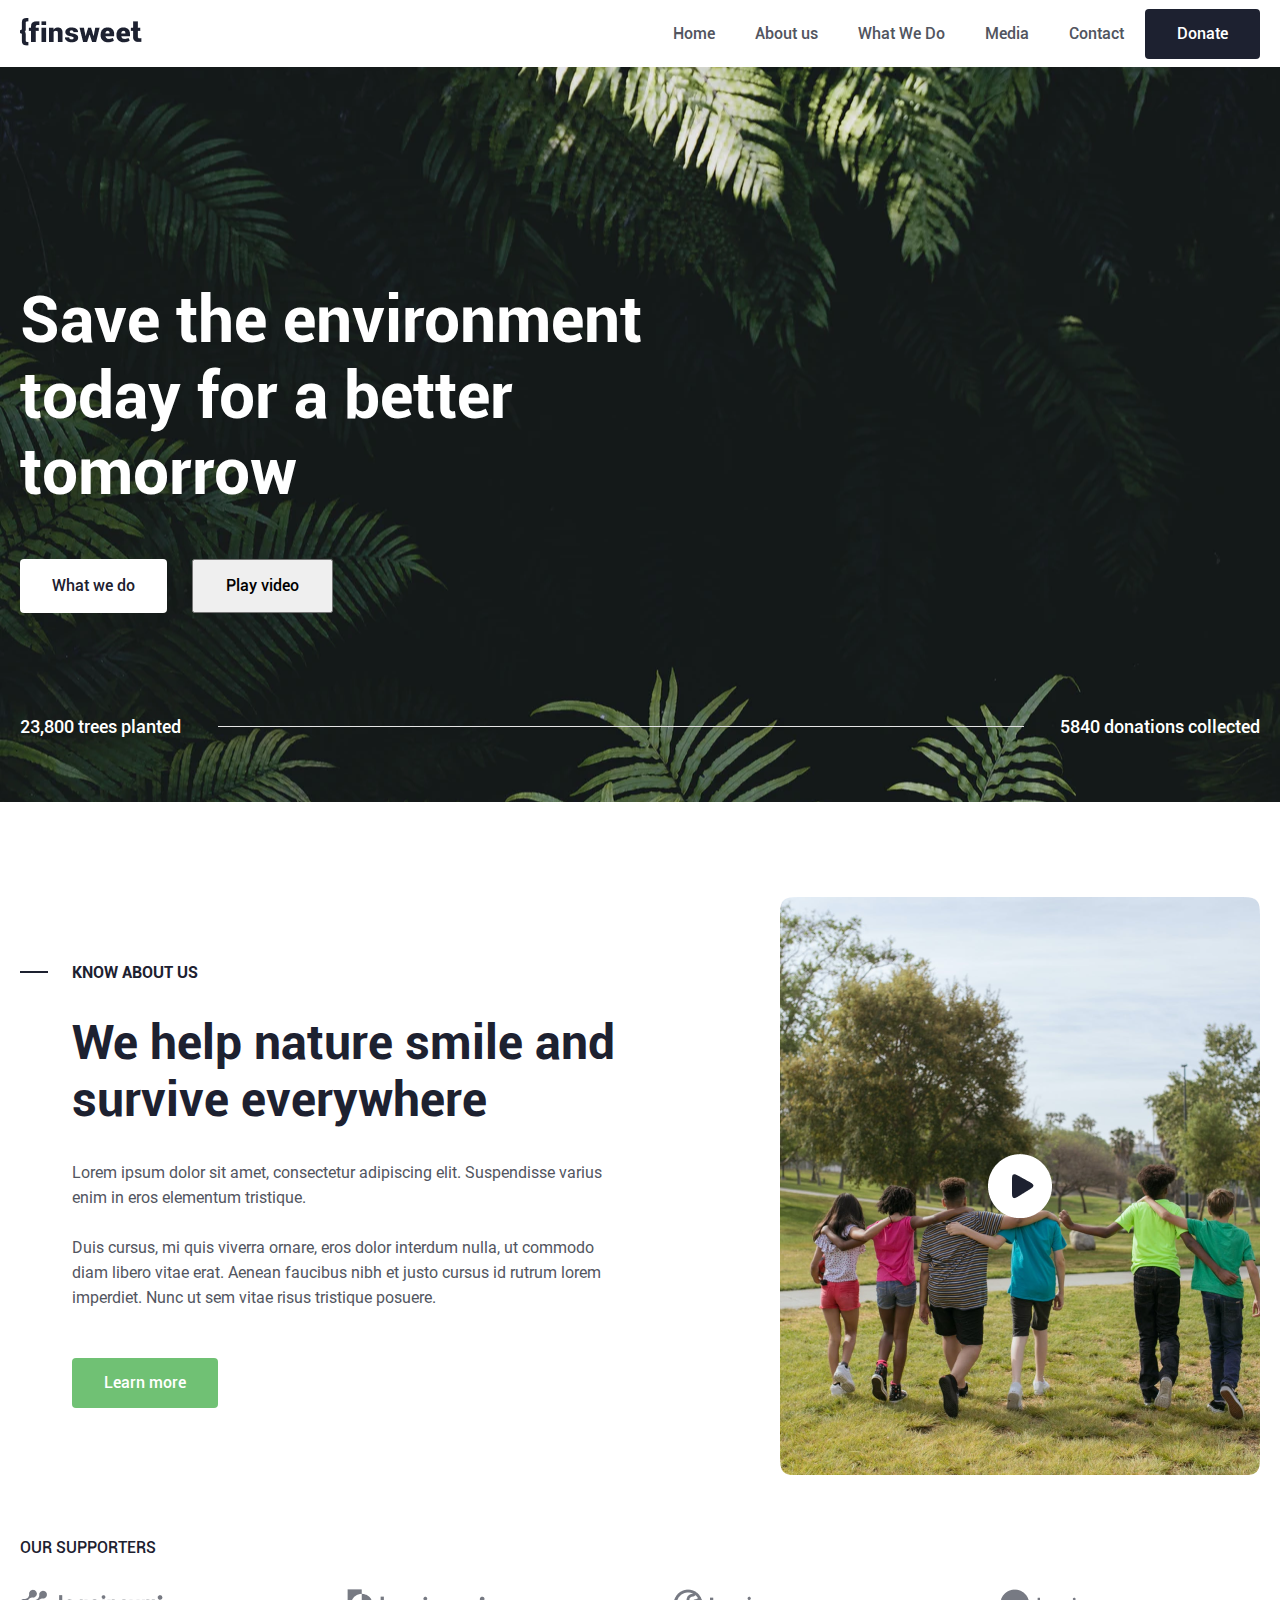
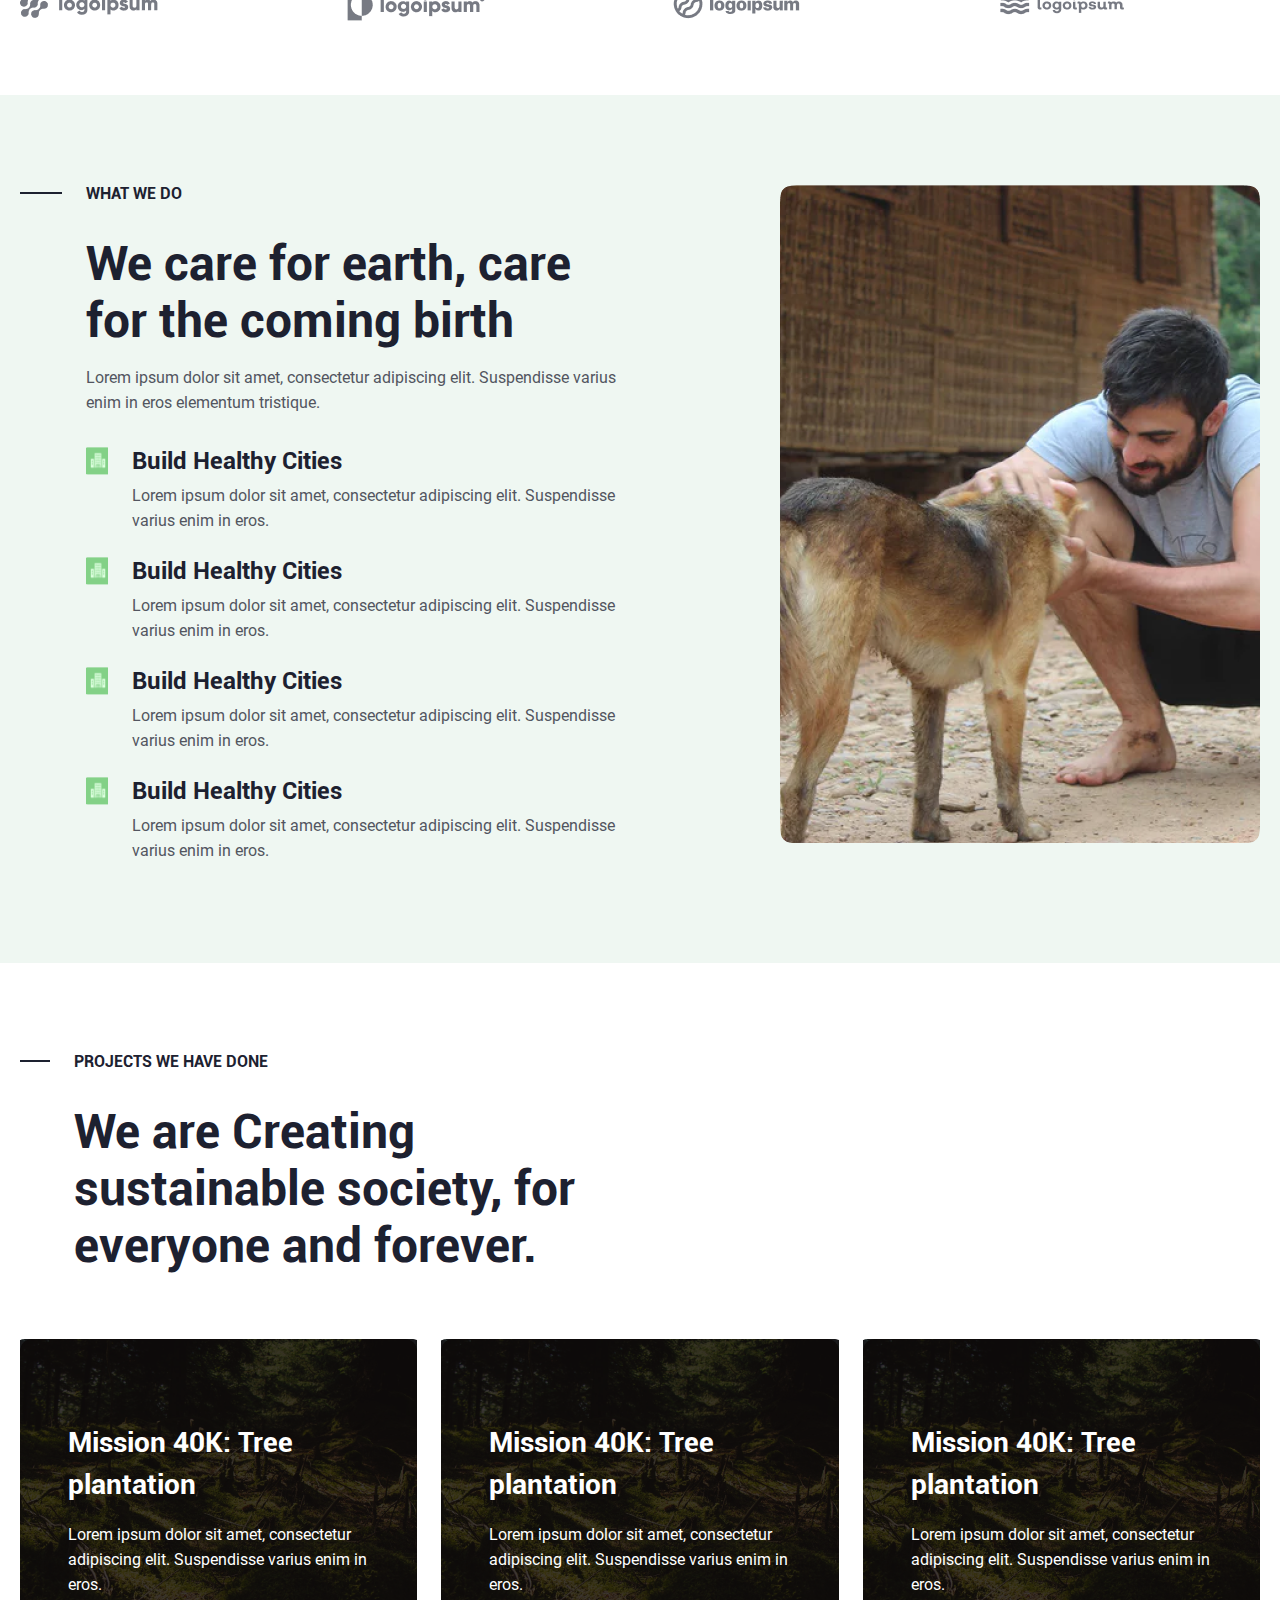
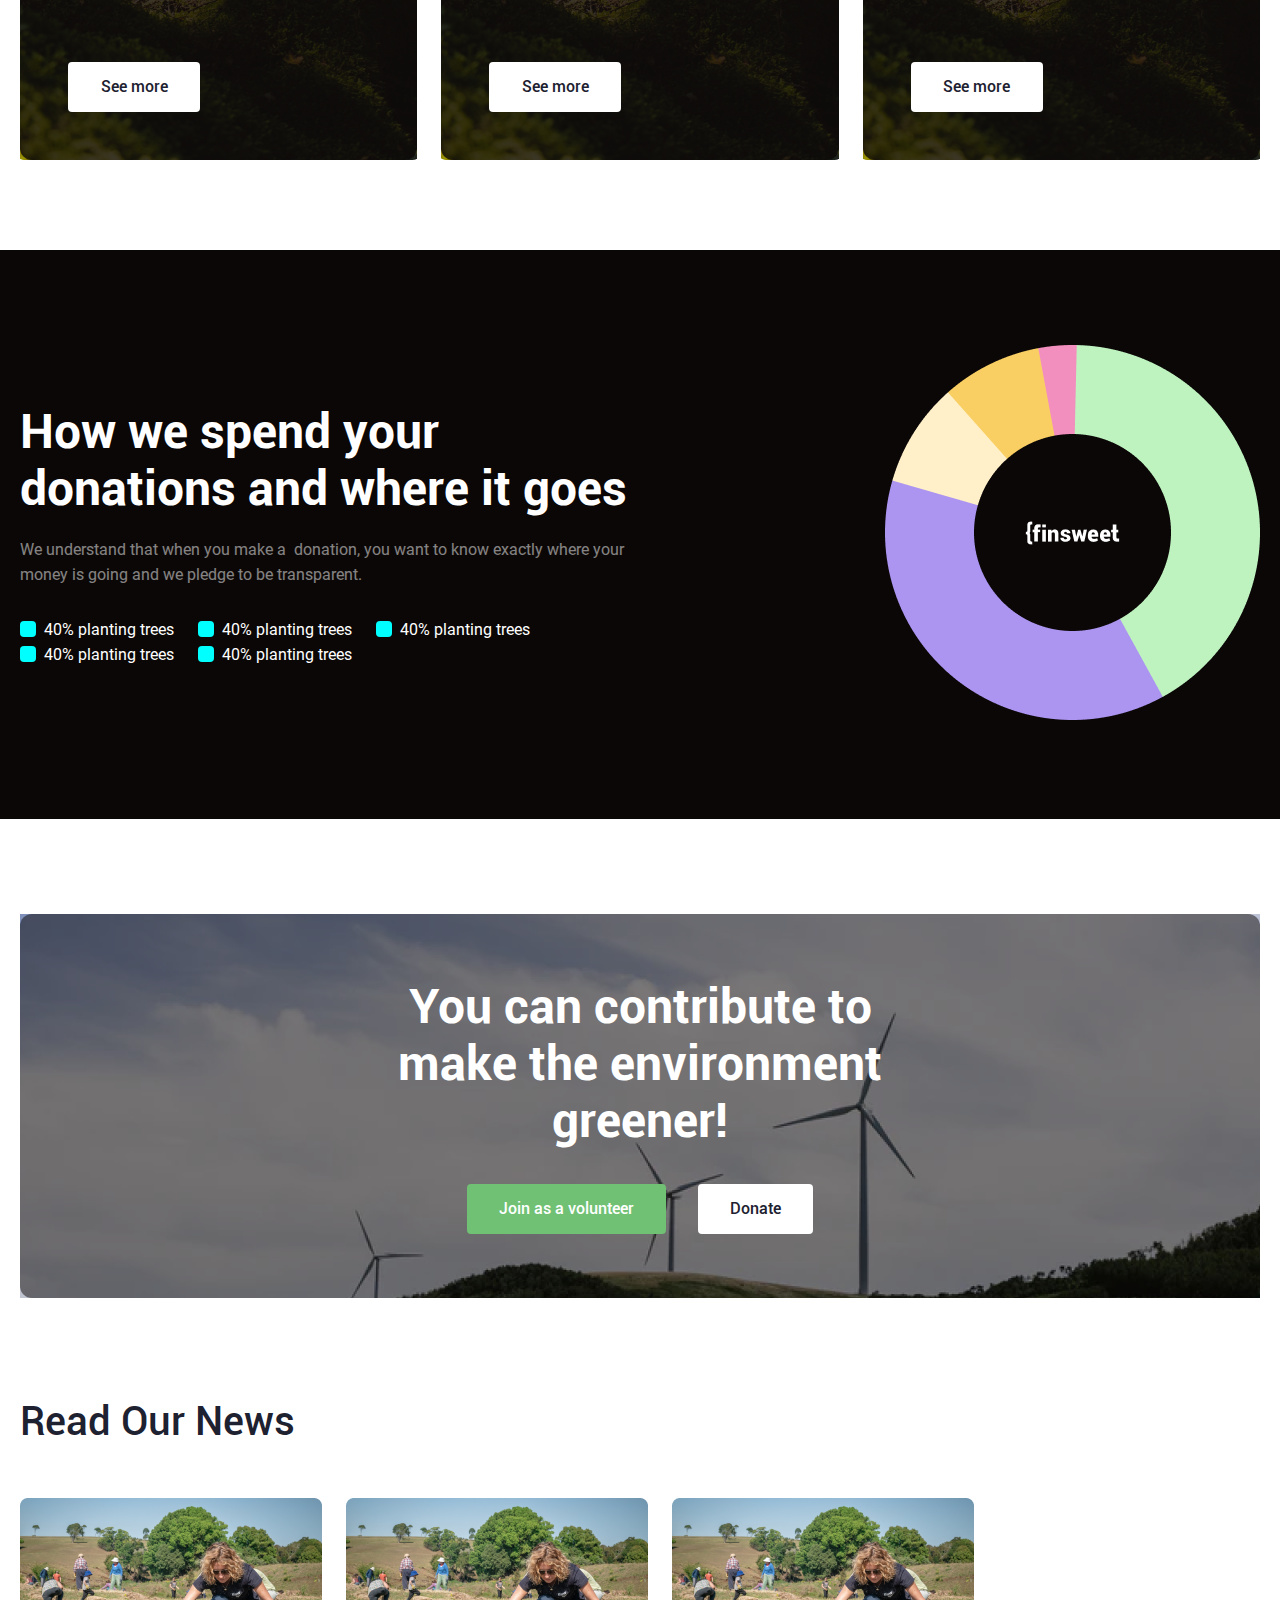
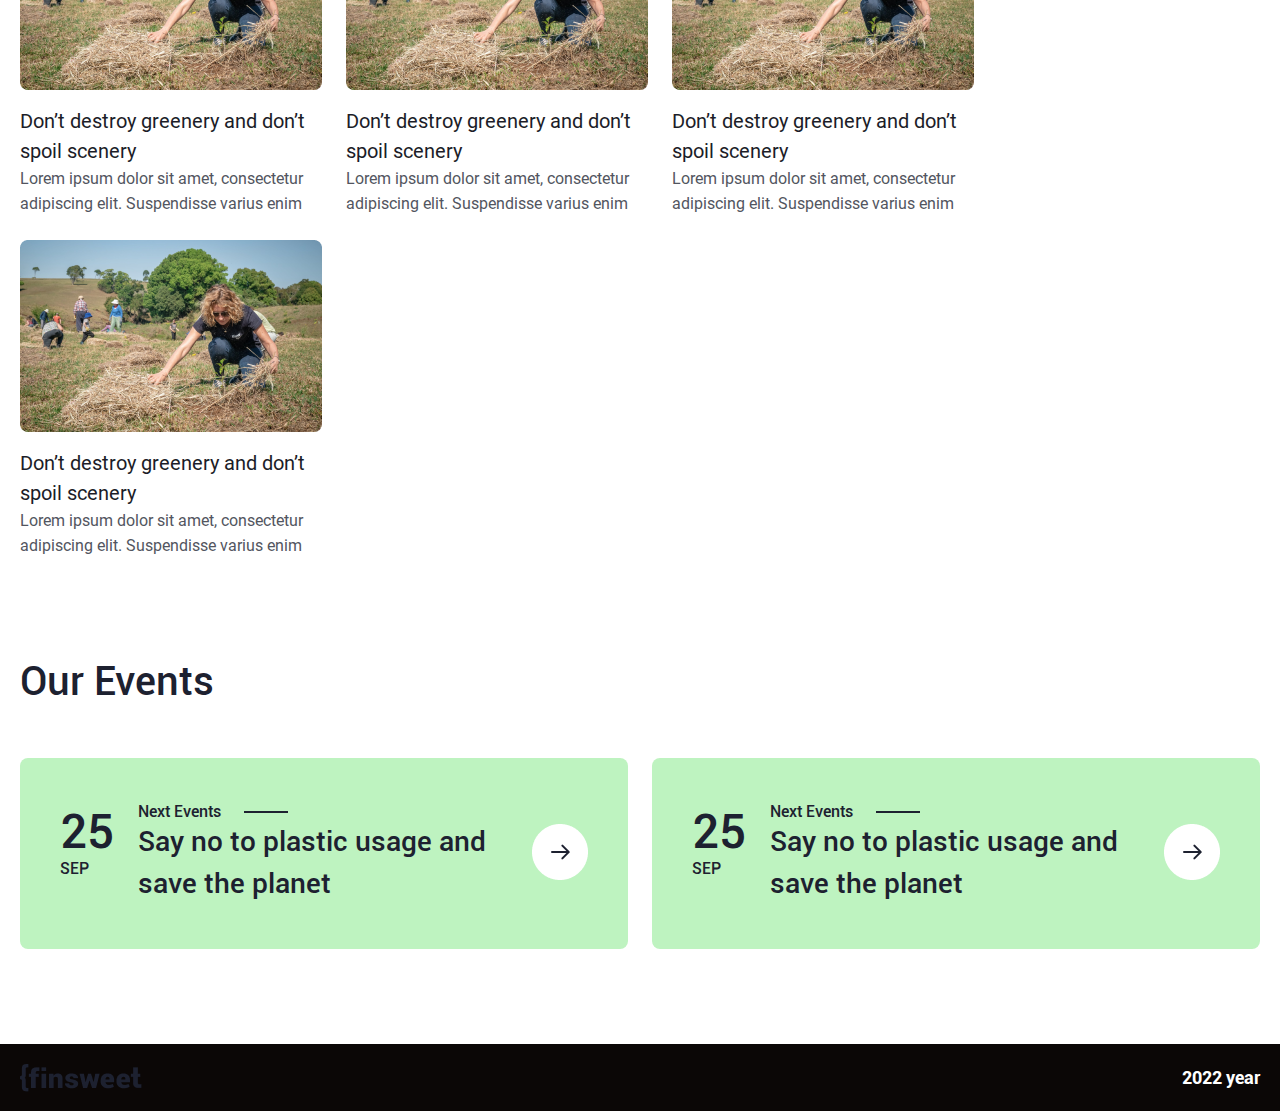
<file: index.html>
<!DOCTYPE html>
<html lang="en">
<head>
  <meta charset="UTF-8">
  <meta http-equiv="X-UA-Compatible" content="IE=edge">
  <meta name="viewport" content="width=device-width, initial-scale=1.0">
  <!-------------------------- link -------------------------->
  <link rel="shortcut icon" href="./assets/icon/icon.ico" type="image/x-icon">
  <link rel="stylesheet" href="https://unpkg.com/swiper/swiper-bundle.min.css"/>
  <link rel="stylesheet" href="./style/style.css">
  <!--------------------------  -------------------------->
  <title>{finsweet</title>
</head>
<body>
<!-------------------- header -------------------->
<header class="header">
  <div class="container">
  <div class="header__inner">
    <div class="header__left">
      <a href="./index.html" class="header__logo">
        <img class="img" src="./assets/img/logo.png" alt="">
      </a>
      <div class="header__burger" onclick="myFunction(this)">
        <div class="bar1"></div>
        <div class="bar2"></div>
        <div class="bar3"></div>
      </div>
    </div>
    <div class="header__right">
      <ul class="navbar">
        <li class="navbar__item">
          <a href="./index.html" class="navbar__link ro__medium fz__16 ln__18 txt-col__secondary"> Home</a>
        </li>
        <li class="navbar__item">
          <a href="./about.html" class="navbar__link ro__medium fz__16 ln__18 txt-col__secondary"> About us</a>
        </li>
        <li class="navbar__item">
          <a href="./whatWeDo.html" class="navbar__link ro__medium fz__16 ln__18 txt-col__secondary"> What We Do</a>
        </li>
        <li class="navbar__item">
          <a href="./media.html" class="navbar__link ro__medium fz__16 ln__18 txt-col__secondary"> Media</a>
        </li>
        <li class="navbar__item">
          <a href="./contact.html" class="navbar__link ro__medium fz__16 ln__18 txt-col__secondary"> Contact</a>
        </li>
      </ul>

      <button class="header__btn btn btn__dark ro__medium">Donate</button>
    </div>
  </div>
</div>
</header>
<!-------------------- main -------------------->
  <main>
    <section class="banner">
      <div class="container">
        <div class="banner__inner">
          <div class="banner__body">
            <h2 class="banner__title fz__64 ln__76 ro__bold txt-col__light">
              Save the environment today for a better tomorrow
            </h2>
            <div class="banner__btns">
              <button class="banner__btn-info btn btn__light fz__16 ln__18 ro__medium">
                What we do
              </button>
              <button class="banner__btn-playVideo">
                <p class="btn fz__16 ln__18 ro__medium">Play video</p>
              </button>
            </div>
          </div>
          <div class="banner__statistics">
            <p class="banner__statistics-plant ro__medium fz__18 ln__20 txt-col__light">
              23,800 trees planted
            </p>
            <p class="banner__statistics-line"></p>
            <p class="banner__statistics-donate ro__medium fz__18 ln__20 txt-col__light">
              5840 donations collected
            </p>
          </div>
        </div>
      </div>
    </section>
    <section class="aboutUs">
      <div class="container">
        <div class="aboutUs__inner">
          <div class="aboutUs__body">
          <div class="aboutUs__left">
            <div class="titleBox">
              <div class="titleBox__left"></div>
              <div class="titleBox__right">
                <h3 class="ro__bold fz__16 ln__18">
                  Know About us
                </h3>
                <h2 class="ro__bold ">
                  We help nature smile and survive everywhere
                </h2>
                <div class="aboutUs__description ro__regular fz__16 ln__25 txt-col__secondary">
                  Lorem ipsum dolor sit amet, consectetur adipiscing elit. Suspendisse varius enim in eros elementum tristique.
                  <br> <br>
                   ‍Duis cursus, mi quis viverra ornare, eros dolor interdum nulla, ut commodo diam libero vitae erat. Aenean faucibus nibh et justo cursus id rutrum lorem imperdiet. Nunc ut sem vitae risus tristique posuere.
                </div>
                <button  class="aboutUs__btn btn btn__green ro__medium">
                  Learn more
                </button>
              </div>
            </div>
          </div>
          <div class="aboutUs__right bor-rad__12">
            <img class="img img__cover" src="./assets/img/home/video__bg.png" alt="">
            <div class="aboutUs__playVideo-btn">
              <img class="img img__cover" src="./assets/img/home/Play icon.png" alt="">
            </div>
          </div>
        </div>
        <div class="aboutUs__supporters">
          <div class="aboutUs__supporters-title ro__medium fz__16 ln__18 txt-col__primary">
            OUR SUPPORTERS
          </div>
          <div class="swiper aboutUs__supporters-swiper">
            <div class="swiper-wrapper">
              <div class="swiper-slide">
                <img src="./assets/img/supporter/supporter1.png" alt="">
              </div>
              <div class="swiper-slide">
                <img src="./assets/img/supporter/supporter2.png" alt="">
              </div>
              <div class="swiper-slide">
                <img src="./assets/img/supporter/supporter3.png" alt="">
              </div>
              <div class="swiper-slide">
                <img src="./assets/img/supporter/supporter4.png" alt="">
              </div>
              <div class="swiper-slide">
                <img src="./assets/img/supporter/supporter5.png" alt="">
              </div>
            </div>
          </div>
        </div>
        </div>
      </div>
    </section>
    <section class="whatWeDo bg__light">
      <div class="container">
        <div class="whatWeDo__inner">
          <div class="whatWeDo__left">
            <div class="titleBox">
              <div class="titleBox__left"></div>
              <div class="titleBox__right">
                <h3 class="ro__bold ">
                  What we do
                </h3>
                <h2 class="ro__bold ">
                  We care for earth, care for the coming birth
                </h2>
                <div class="whatWeDo__description ro__regular fz__16 ln__25 txt-col__secondary">
                  Lorem ipsum dolor sit amet, consectetur adipiscing elit. Suspendisse varius enim in eros elementum tristique.
                </div>
                <ul class="whatWeDo__items">
                  <li class="whatWeDo__item">
                    <div class="whatWeDo__item-img bor-rad__4">
                      <img class="img img__cover" src="./assets/icon/whatWeDo__item-img1.png" alt="">
                    </div>
                    <div>
                      <p class="whatWeDo__item-title fz__24 ln__28 txt-col__primary ro__bold">
                        Build Healthy Cities
                      </p>
                      <p class="whatWeDo__item-subtitle fz__16 ln__25 txt-col__secondary ro__regular">
                        Lorem ipsum dolor sit amet, consectetur adipiscing elit. Suspendisse varius enim in eros.
                      </p>
                    </div>
                  </li>
                  <li class="whatWeDo__item">
                    <div class="whatWeDo__item-img bor-rad__4">
                      <img class="img img__cover" src="./assets/icon/whatWeDo__item-img1.png" alt="">
                    </div>
                    <div>
                      <p class="whatWeDo__item-title fz__24 ln__28 txt-col__primary ro__bold">
                        Build Healthy Cities
                      </p>
                      <p class="whatWeDo__item-subtitle fz__16 ln__25 txt-col__secondary ro__regular">
                        Lorem ipsum dolor sit amet, consectetur adipiscing elit. Suspendisse varius enim in eros.
                      </p>
                    </div>
                  </li>
                  <li class="whatWeDo__item">
                    <div class="whatWeDo__item-img bor-rad__4">
                      <img class="img img__cover" src="./assets/icon/whatWeDo__item-img1.png" alt="">
                    </div>
                    <div>
                      <p class="whatWeDo__item-title fz__24 ln__28 txt-col__primary ro__bold">
                        Build Healthy Cities
                      </p>
                      <p class="whatWeDo__item-subtitle fz__16 ln__25 txt-col__secondary ro__regular">
                        Lorem ipsum dolor sit amet, consectetur adipiscing elit. Suspendisse varius enim in eros.
                      </p>
                    </div>
                  </li>
                  <li class="whatWeDo__item">
                    <div class="whatWeDo__item-img bor-rad__4">
                      <img class="img img__cover" src="./assets/icon/whatWeDo__item-img1.png" alt="">
                    </div>
                    <div>
                      <p class="whatWeDo__item-title fz__24 ln__28 txt-col__primary ro__bold">
                        Build Healthy Cities
                      </p>
                      <p class="whatWeDo__item-subtitle fz__16 ln__25 txt-col__secondary ro__regular">
                        Lorem ipsum dolor sit amet, consectetur adipiscing elit. Suspendisse varius enim in eros.
                      </p>
                    </div>
                  </li>
                </ul>
              </div>
            </div>
          </div>
          <div class="whatWeDo__right bor-rad__12">
            <img class="img img__cover bor-rad__12" src="./assets/img/home/whatWeDo__card-bg.png" alt="">
          </div>
        </div>
      </div>
    </section>
    <section class="projects">
      <div class="container">
        <div class="projects__inner">
          <div class="titleBox">
            <div class="titleBox__left"></div>
            <div class="titleBox__right">
              <h3 class="ro__bold fz__16 ln__18">
                Projects we have done
              </h3>
              <h2 class="ro__bold ">
                We are Creating sustainable society, for everyone and forever.
              </h2>
            </div>
          </div>
          <div class="projects__body">
            <div class="projectsCard">
              <img src="./assets/img/home/projects__card1.png" alt="">
              <div class="projectsCard__bg"></div>
              <div class="projectsCard__main">
                <h2 class="projectsCard__title ro__bold fz__28 ln__42 txt-col__light">
                  Mission 40K: Tree plantation
                </h2>
                <p class="projectsCard__subtitle ro__regular fz__16 ln__25 txt-col__light">
                  Lorem ipsum dolor sit amet, consectetur adipiscing elit. Suspendisse varius enim in eros.
                </p>
                <div class="projectsCard__btn btn btn__light ro__medium fz__16 ln__25">See more</div>
              </div>
            </div>
            <div class="projectsCard">
              <img src="./assets/img/home/projects__card1.png" alt="">
              <div class="projectsCard__bg"></div>
              <div class="projectsCard__main">
                <h2 class="projectsCard__title ro__bold fz__28 ln__42 txt-col__light">
                  Mission 40K: Tree plantation
                </h2>
                <p class="projectsCard__subtitle ro__regular fz__16 ln__25 txt-col__light">
                  Lorem ipsum dolor sit amet, consectetur adipiscing elit. Suspendisse varius enim in eros.
                </p>
                <div class="projectsCard__btn btn btn__light ro__medium fz__16 ln__25">See more</div>
              </div>
            </div>
            <div class="projectsCard">
              <img src="./assets/img/home/projects__card1.png" alt="">
              <div class="projectsCard__bg"></div>
              <div class="projectsCard__main">
                <h2 class="projectsCard__title ro__bold fz__28 ln__42 txt-col__light">
                  Mission 40K: Tree plantation
                </h2>
                <p class="projectsCard__subtitle ro__regular fz__16 ln__25 txt-col__light">
                  Lorem ipsum dolor sit amet, consectetur adipiscing elit. Suspendisse varius enim in eros.
                </p>
                <div class="projectsCard__btn btn btn__light ro__medium fz__16 ln__25">See more</div>
              </div>
            </div>
          </div>
        </div>
      </div>
    </section>
    <section class="statistics bg__dark">
      <div class="container">
        <div class="statistics__inner">
          <div class="statistics__left">
            <h2 class="statistics__title fz__48 ln__57 txt-col__light ro__bold">
              How we spend your donations and where it goes
            </h2>
            <h4 class="statistics__subtitle fz__16 ln__25 txt-col__light ro__regular">
              We understand that when you make a  donation, you want to know exactly where your money is going and we pledge to be transparent.
            </h4>
            <ul class="statistics__items">
              <li class="statistics__item">
                <div class="statistics__item-box bor-rad__4"></div>
                <p class="statistics__item-text ro__regular fz__16 ln__25 txt-col__light">
                  40% planting trees
                </p>
              </li>
              <li class="statistics__item">
                <div class="statistics__item-box bor-rad__4"></div>
                <p class="statistics__item-text ro__regular fz__16 ln__25 txt-col__light">
                  40% planting trees
                </p>
              </li>
              <li class="statistics__item">
                <div class="statistics__item-box bor-rad__4"></div>
                <p class="statistics__item-text ro__regular fz__16 ln__25 txt-col__light">
                  40% planting trees
                </p>
              </li>
              <li class="statistics__item">
                <div class="statistics__item-box bor-rad__4"></div>
                <p class="statistics__item-text ro__regular fz__16 ln__25 txt-col__light">
                  40% planting trees
                </p>
              </li>
              <li class="statistics__item">
                <div class="statistics__item-box bor-rad__4"></div>
                <p class="statistics__item-text ro__regular fz__16 ln__25 txt-col__light">
                  40% planting trees
                </p>
              </li>
            </ul>
          </div>
          <div class="statistics__right">
            <img class="img img__cover" src="./assets/img/home/tint.png" alt="">
          </div>
        </div>
      </div>
    </section>
    <section class="donateBanner">
      <div class="container">
        <div class="donateBanner__inner">
          <img class="img img__cover" src="./assets/img/home/banner2__bg.png" alt="">
          <div class="bg__dark-05 bor-rad__12"></div>
          <div class="donateBanner__body">
            <h2 class="donateBanner__title ro__bold fz__48 ln__57 txt-col__light">
              You can contribute to make  the environment greener!
            </h2>
            <div class="donateBanner__btns">
              <div class="donateBanner__join btn btn__green ro__medium">Join as a volunteer</div>
              <div class="donateBanner__donate btn btn__light ro__medium">Donate</div>
            </div>
          </div>
        </div>
      </div>
    </section>
    <section class="news">
      <div class="container">
        <div class="news__inner">
          <h2 class="news__title ro__medium fz__40 ln__57 txt-col__primary">
            Read Our News
          </h2>
        <div class="news__body">
          <a href="" class="newsCard">
            <div class="newsCard__img">
              <img class="img img__cover" src="./assets/img/home/news_card1.png" alt="">
            </div>
            <div class="newsCard__body">
              <h2 class="newsCard__title fz__20 ln__30 txt-col__black ro__regular">
                Don’t destroy greenery and don’t spoil scenery
              </h2>
              <p class="newsCard__description fz__16 ln__25 txt-col__secondary ro__regular">
                Lorem ipsum dolor sit amet, consectetur adipiscing elit. Suspendisse varius enim
              </p>
            </div>
          </a>
          <a href="" class="newsCard">
            <div class="newsCard__img">
              <img class="img img__cover" src="./assets/img/home/news_card1.png" alt="">
            </div>
            <div class="newsCard__body">
              <h2 class="newsCard__title fz__20 ln__30 txt-col__black ro__regular">
                Don’t destroy greenery and don’t spoil scenery
              </h2>
              <p class="newsCard__description fz__16 ln__25 txt-col__secondary ro__regular">
                Lorem ipsum dolor sit amet, consectetur adipiscing elit. Suspendisse varius enim
              </p>
            </div>
          </a>
          <a href="" class="newsCard">
            <div class="newsCard__img">
              <img class="img img__cover" src="./assets/img/home/news_card1.png" alt="">
            </div>
            <div class="newsCard__body">
              <h2 class="newsCard__title fz__20 ln__30 txt-col__black ro__regular">
                Don’t destroy greenery and don’t spoil scenery
              </h2>
              <p class="newsCard__description fz__16 ln__25 txt-col__secondary ro__regular">
                Lorem ipsum dolor sit amet, consectetur adipiscing elit. Suspendisse varius enim
              </p>
            </div>
          </a>
          <a href="" class="newsCard">
            <div class="newsCard__img">
              <img class="img img__cover" src="./assets/img/home/news_card1.png" alt="">
            </div>
            <div class="newsCard__body">
              <h2 class="newsCard__title fz__20 ln__30 txt-col__black ro__regular">
                Don’t destroy greenery and don’t spoil scenery
              </h2>
              <p class="newsCard__description fz__16 ln__25 txt-col__secondary ro__regular">
                Lorem ipsum dolor sit amet, consectetur adipiscing elit. Suspendisse varius enim
              </p>
            </div>
          </a>
        </div>
        </div>
      </div>
    </section>
    <section class="ourEvents">
      <div class="container">
        <div class="ourEvents__inner">
          <h2 class="ourEvents__title ro__medium fz__40 ln__57 txt-col__primary">
            Our Events
          </h2>
          <div class="ourEvents__body">
            <a href="" class="ourEvents__card bg__green bor-rad__8">
              <div class="ourEvents__card-left">
                <div class="ourEvents__card-date">
                  <p class="ourEvents__card-day ro__medium fz__48 ln__57 txt-col__primary">
                    25
                  </p>
                  <p class="ourEvents__card-month ro__medium fz__16 ln__18 txt-col__primary">
                    SEP
                  </p>
                </div>
                <div class="ourEvents__card-main">
                  <div class="ourEvents__card-title">
                    <p class="ourEvents__card-text  fz__16 ln__18 txt-col__primary ro__medium">
                      Next Events
                    </p>
                    <div class="ourEvents__card-line"></div>
                  </div>
                  <p class="ourEvents__card-subtitle ro__medium fz__28 ln__42 txt-col__primary">
                    Say no to plastic usage and save the planet
                  </p>
                </div>
              </div>
              <div class="ourEvents__card-right">
                <img src="./assets/img/btn-next.png" alt="">
              </div>
            </a>
            <a href="" class="ourEvents__card bg__green bor-rad__8">
              <div class="ourEvents__card-left">
                <div class="ourEvents__card-date">
                  <p class="ourEvents__card-day ro__medium fz__48 ln__57 txt-col__primary">
                    25
                  </p>
                  <p class="ourEvents__card-month ro__medium fz__16 ln__18 txt-col__primary">
                    SEP
                  </p>
                </div>
                <div class="ourEvents__card-main">
                  <div class="ourEvents__card-title">
                    <p class="ourEvents__card-text  fz__16 ln__18 txt-col__primary ro__medium">
                      Next Events
                    </p>
                    <div class="ourEvents__card-line"></div>
                  </div>
                  <p class="ourEvents__card-subtitle ro__medium fz__28 ln__42 txt-col__primary">
                    Say no to plastic usage and save the planet
                  </p>
                </div>
              </div>
              <div class="ourEvents__card-right">
                <img src="./assets/img/btn-next.png" alt="">
              </div>
            </a>
          </div>
        </div>
      </div>
    </section>
  </main>
<!-------------------- footer -------------------->
  <footer class="footer bg__dark">
    <div class="container">
      <div class="footer__inner">
        <div class="footer__logo">
          <img class="img img__cover" src="./assets/img/logo.png" alt="">
        </div>
        <h2 class="footer__date fz__18 ln__25 txt-col__light ro__bold">
          2022 year
        </h2>
      </div>
    </div>
  </footer>
<!-------------------- script -------------------->
<script src="https://unpkg.com/swiper/swiper-bundle.min.js"></script>
<script src="./js/main.js"></script>
<script src="./js/swiper.js"></script>
<!--------------------      -------------------->
</body>
</html>
</file>
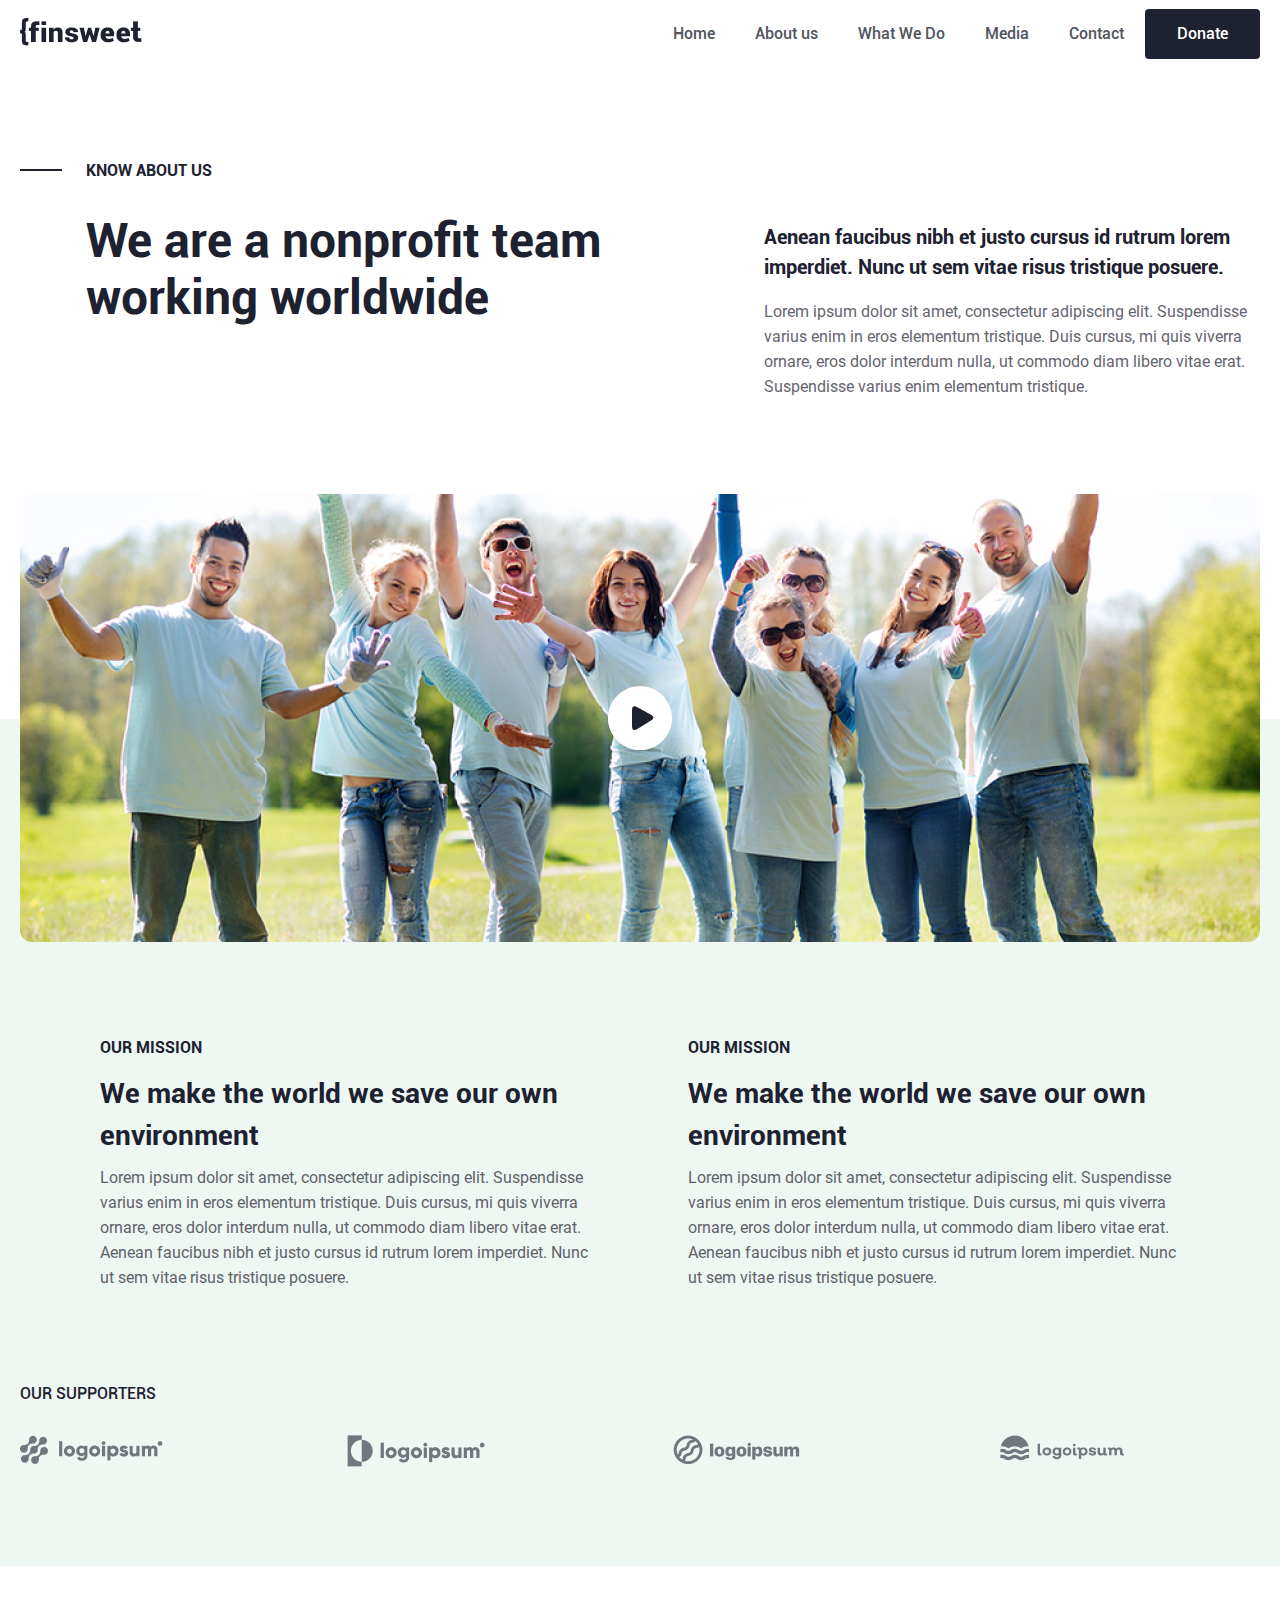
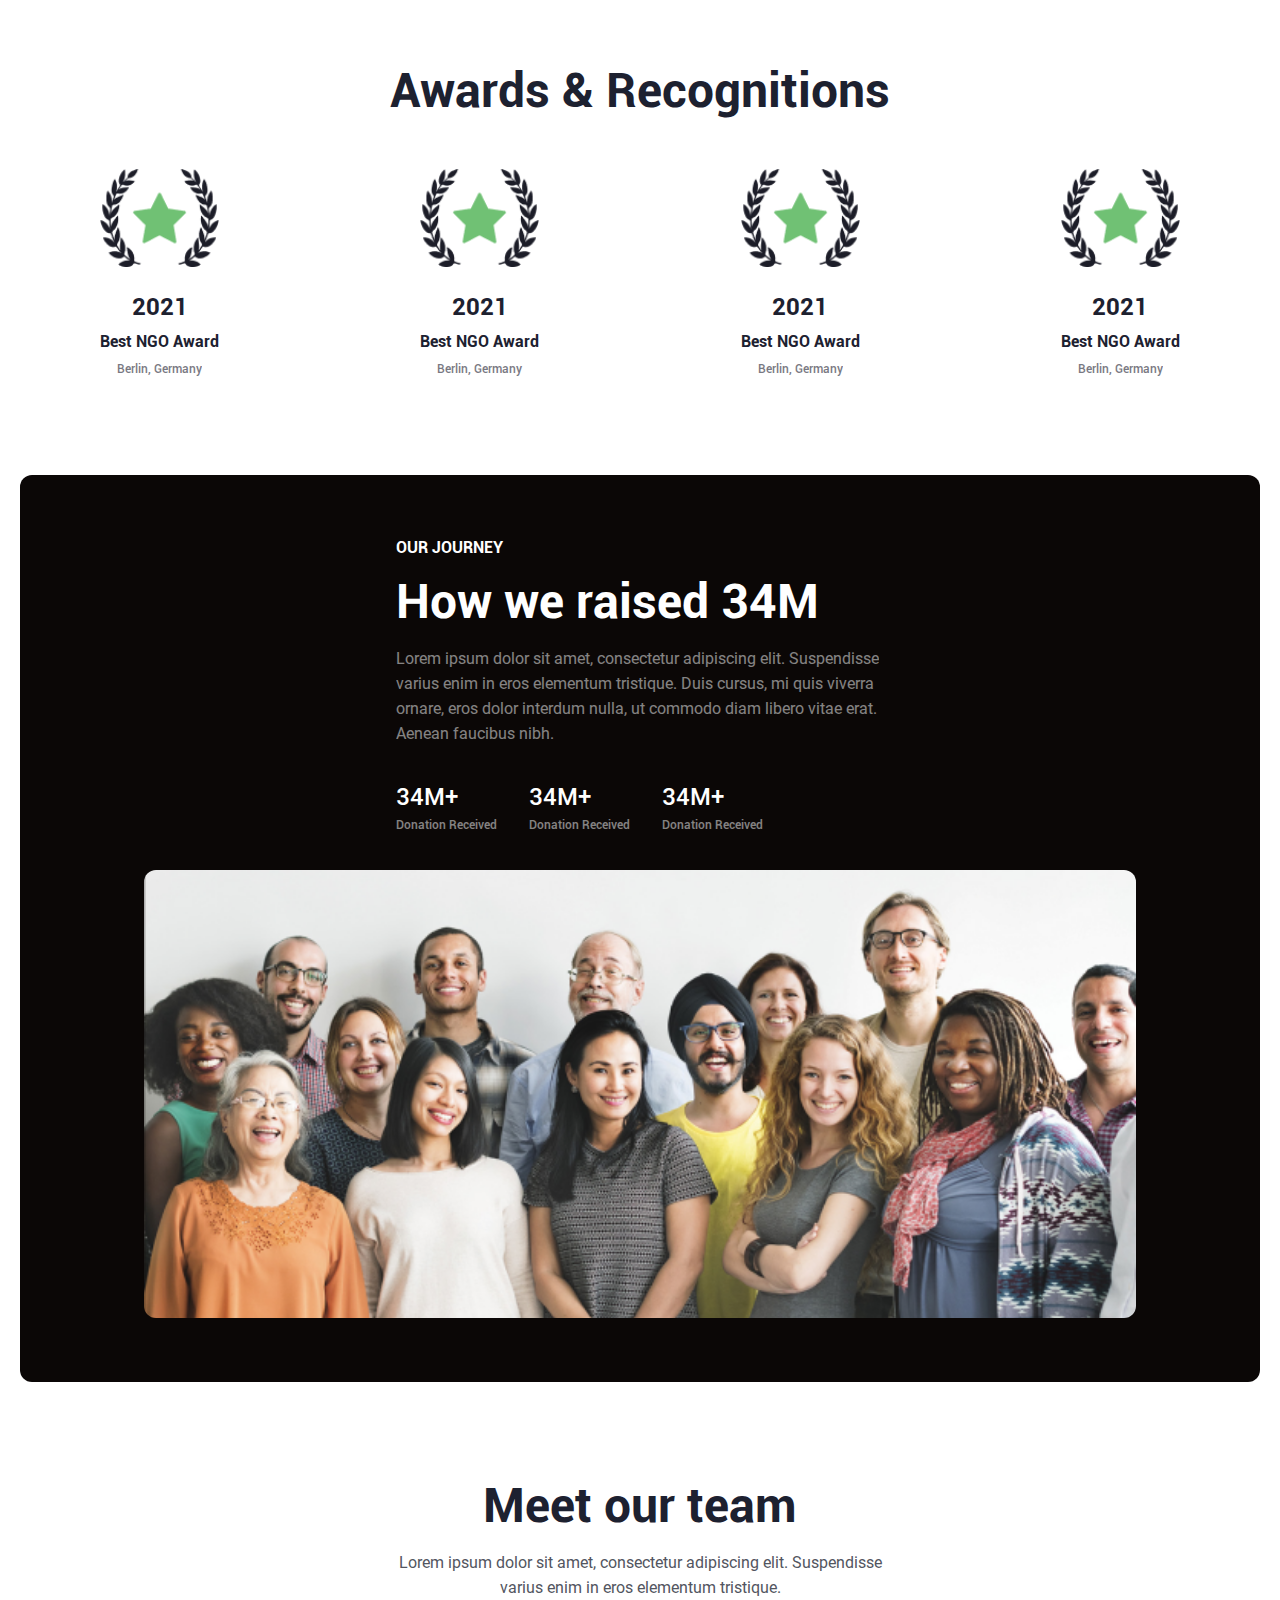
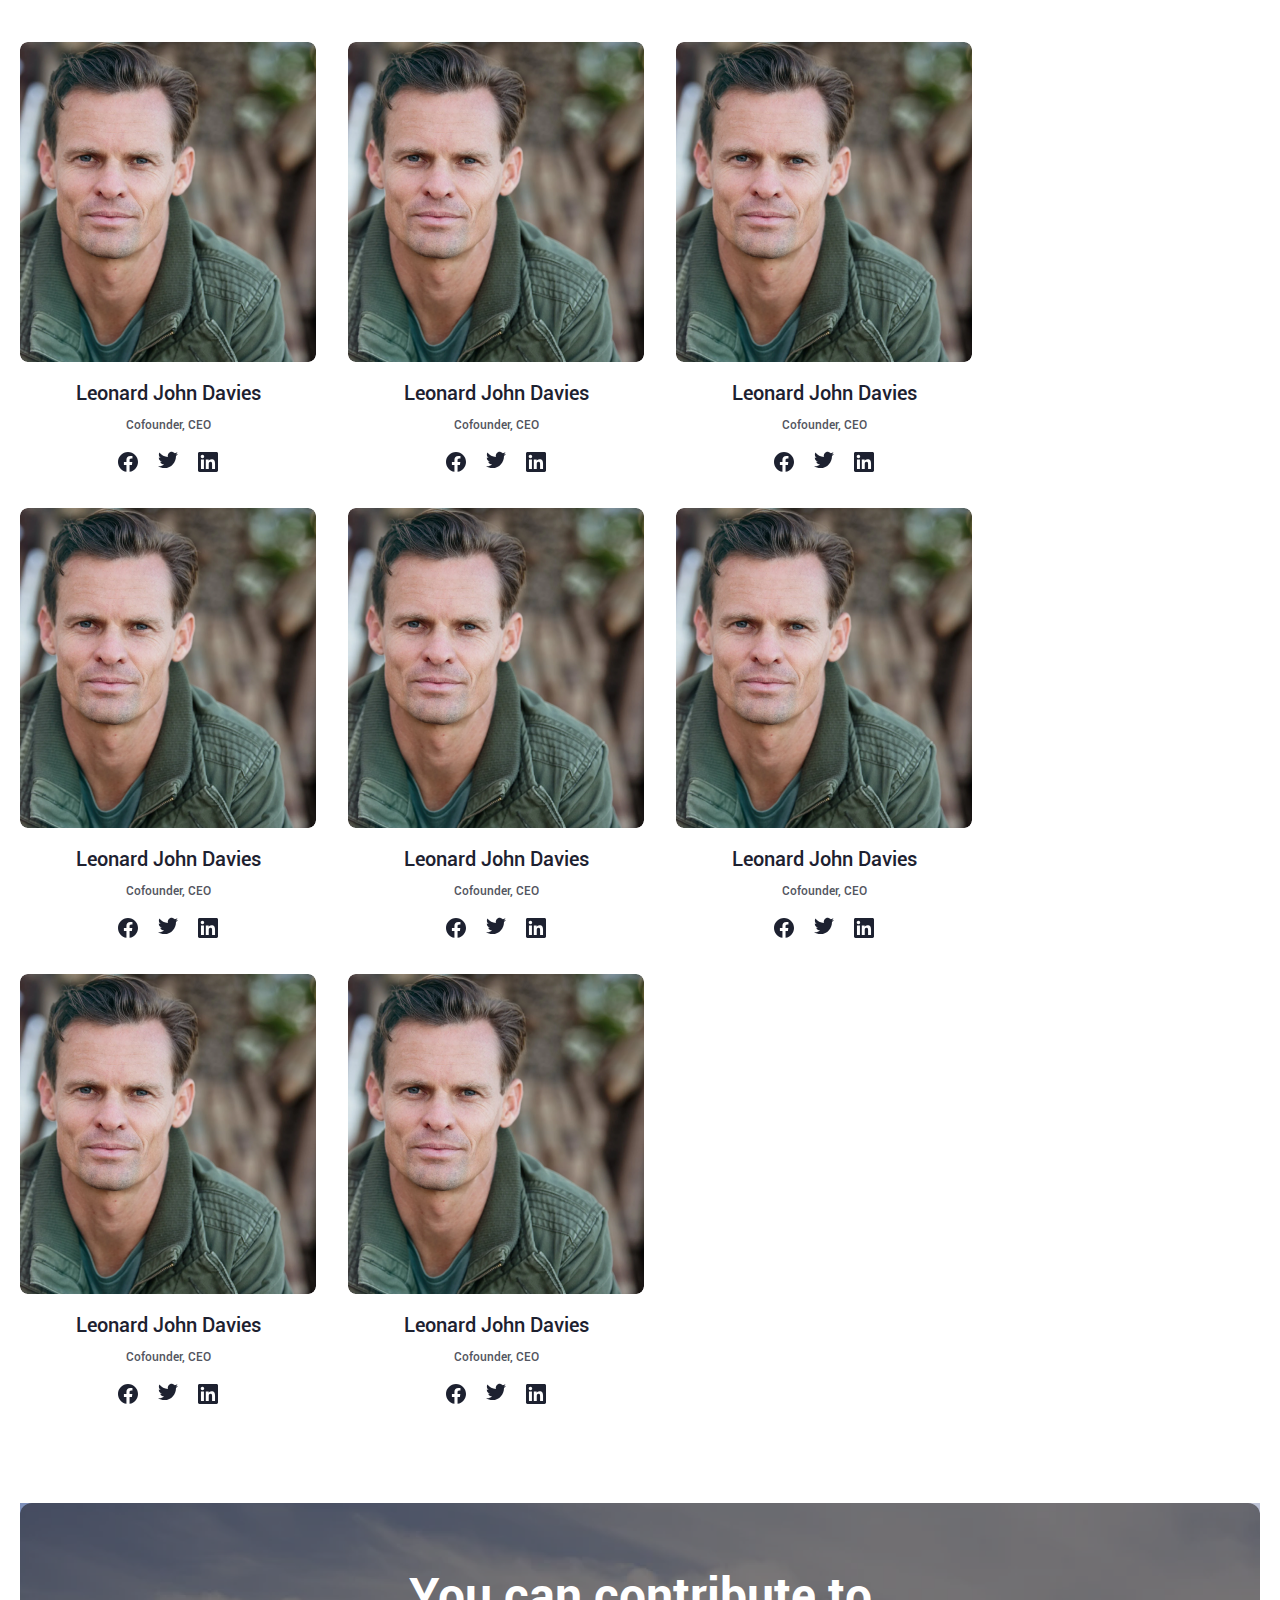
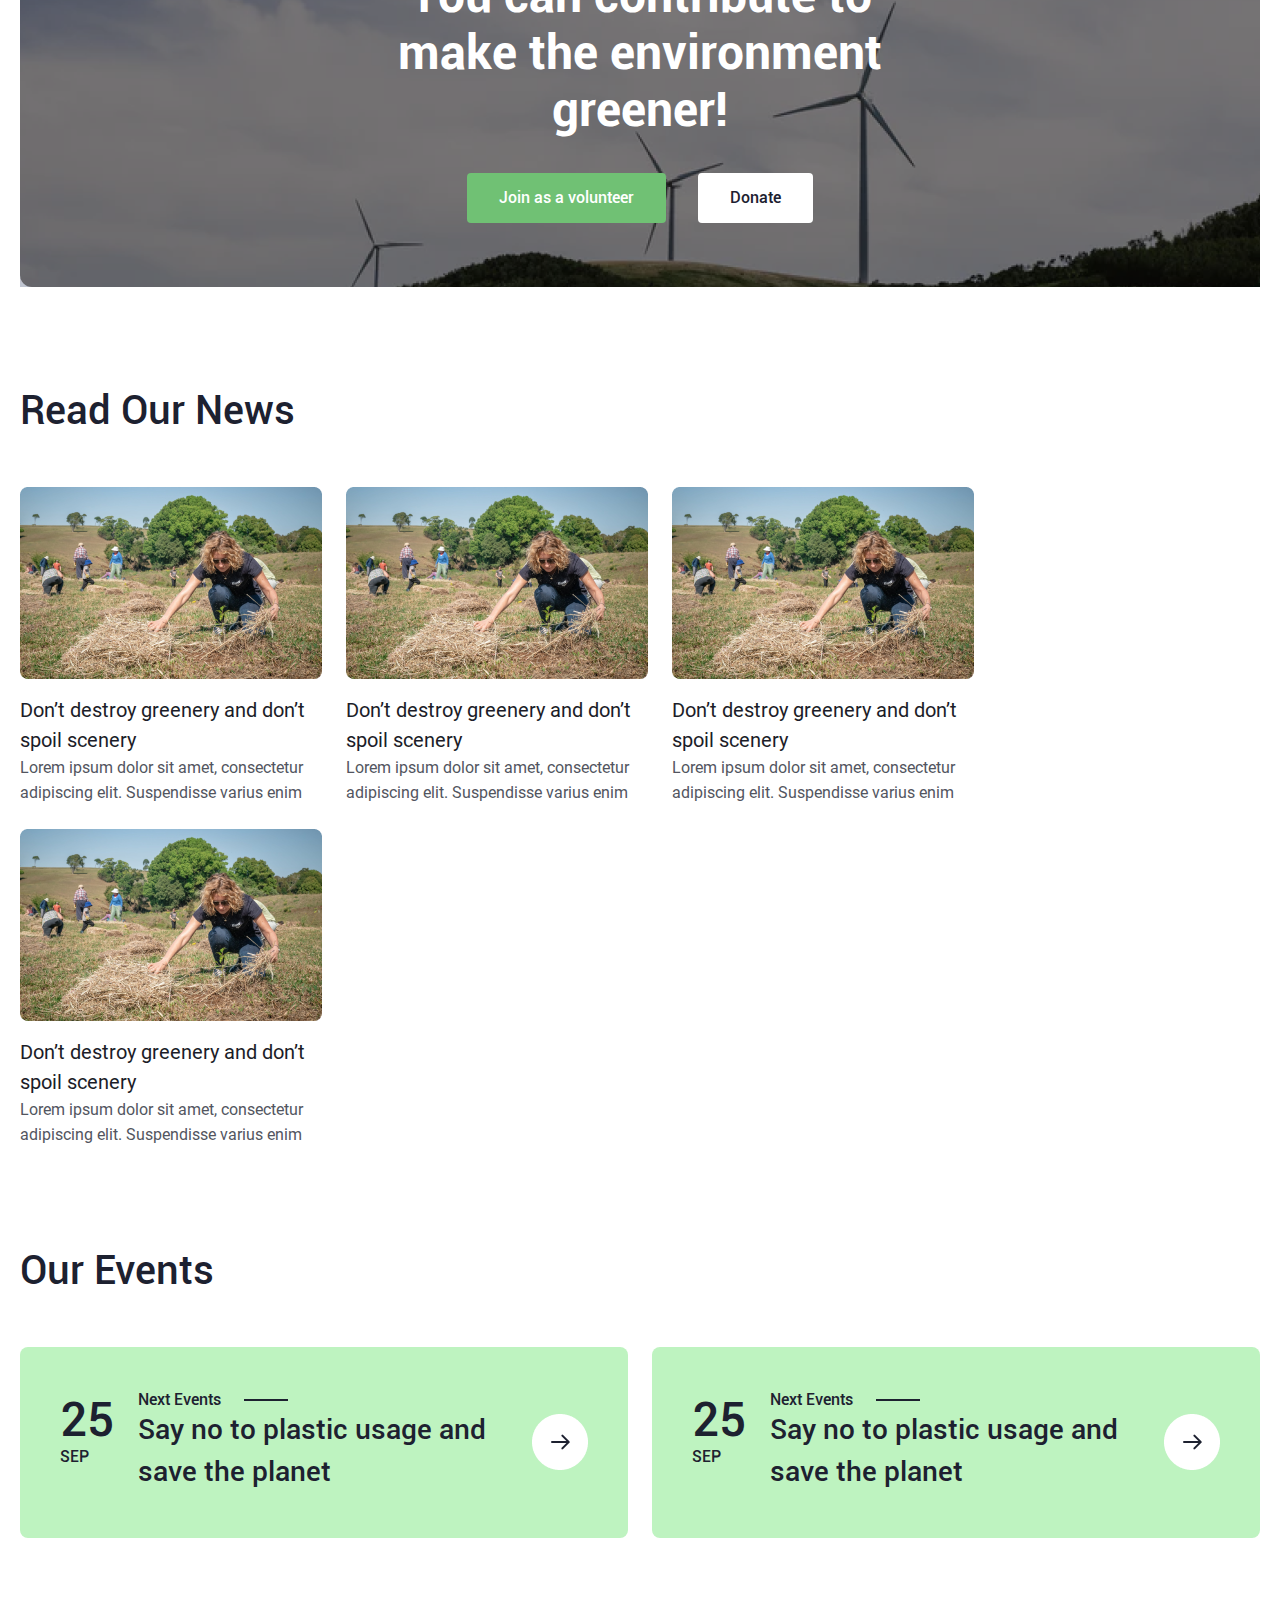
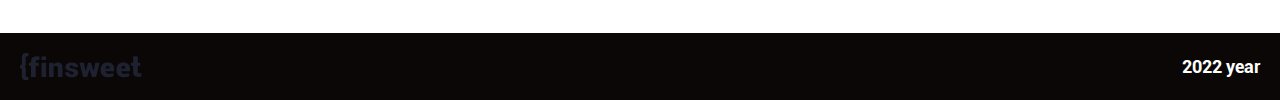
<file: about.html>
<!DOCTYPE html>
<html lang="en">
<head>
  <meta charset="UTF-8">
  <meta http-equiv="X-UA-Compatible" content="IE=edge">
  <meta name="viewport" content="width=device-width, initial-scale=1.0">
  <link rel="shortcut icon" href="./assets/icon/icon.ico" type="image/x-icon">
  <link rel="stylesheet" href="https://unpkg.com/swiper/swiper-bundle.min.css"/>
  <link rel="stylesheet" href="./style/style.css">
  <title>AboutUs</title>
</head>
<body>
<!-------------------- header -------------------->
<header class="header">
  <div class="container">
  <div class="header__inner">
    <div class="header__left">
      <a href="./index.html" class="header__logo">
        <img class="img" src="./assets/img/logo.png" alt="">
      </a>
      <div class="header__burger" onclick="myFunction(this)">
        <div class="bar1"></div>
        <div class="bar2"></div>
        <div class="bar3"></div>
      </div>
    </div>
    <div class="header__right">
      <ul class="navbar">
        <li class="navbar__item">
          <a href="./index.html" class="navbar__link ro__medium fz__16 ln__18 txt-col__secondary"> Home</a>
        </li>
        <li class="navbar__item">
          <a href="./about.html" class="navbar__link ro__medium fz__16 ln__18 txt-col__secondary"> About us</a>
        </li>
        <li class="navbar__item">
          <a href="./whatWeDo.html" class="navbar__link ro__medium fz__16 ln__18 txt-col__secondary"> What We Do</a>
        </li>
        <li class="navbar__item">
          <a href="./media.html" class="navbar__link ro__medium fz__16 ln__18 txt-col__secondary"> Media</a>
        </li>
        <li class="navbar__item">
          <a href="./contact.html" class="navbar__link ro__medium fz__16 ln__18 txt-col__secondary"> Contact</a>
        </li>
      </ul>

      <button class="header__btn btn btn__dark ro__medium">Donate</button>
    </div>
  </div>
</div>
</header>
<!-------------------- main -------------------->
  <main>
    <section class="knowAboutUs">
      <div class="container">
        <div class="knowAboutUs__inner">
          <div class="knowAboutUs__left">
            <div class="titleBox">
              <div class="titleBox__left"></div>
              <div class="titleBox__right">
                <h3 class="ro__bold fz__16 ln__18">
                  Know about us
                </h3>
                <h2 class="ro__bold ">
                  We are a nonprofit team working worldwide
                </h2>
              </div>
            </div>
          </div>
          <div class="knowAboutUs__right">
            <h2 class="knowAboutUs__right-title ro__bold fz__20 ln__30 txt-col__primary" >
              Aenean faucibus nibh et justo cursus id rutrum lorem imperdiet. Nunc ut sem vitae risus tristique posuere.
            </h2>
            <p class="knowAboutUs__rigt-subtitle ro__regular fz__16 ln__25 txt-col__primary">
              Lorem ipsum dolor sit amet, consectetur adipiscing elit. Suspendisse varius enim in eros elementum tristique. Duis cursus, mi quis viverra ornare, eros dolor interdum nulla, ut commodo diam libero vitae erat. Suspendisse varius enim elementum tristique.
            </p>
          </div>
        </div>
      </div>
    </section>
    <section class="ourMission bg__light">
      <div class="container">
        <div class="ourMission__inner">
          <div class="ourMission__video">
            <img class="img img__cover bor-rad__12" src="./assets/img/aboutUs/bg_ourMission-video.png" alt="">
            <div class="ourMission__playVideo-btn">
              <img class="img img__cover" src="./assets/img/home/Play icon.png" alt="">
            </div>
          </div>
         <div class="ourMission__body">
           <div class="ourMission__card">
             <h3 class="ourMission__card-title ro__bold fz__16 ln__18 txt-col__primary">
              our mission
             </h3>
             <h3 class="ourMission__card-subtitle ro__bold fz__28 ln__42 txt-col__primary">
              We make the world we save our own environment
             </h3>
             <p class="ourMission__card-text ro__regular fz__16 ln__25 txt-col__primary">
              Lorem ipsum dolor sit amet, consectetur adipiscing elit. Suspendisse varius enim in eros elementum tristique. Duis cursus, mi quis viverra ornare, eros dolor interdum nulla, ut commodo diam libero vitae erat. Aenean faucibus nibh et justo cursus id rutrum lorem imperdiet. Nunc ut sem vitae risus tristique posuere.
             </p>
           </div>
           <div class="ourMission__card">
            <h3 class="ourMission__card-title ro__bold fz__16 ln__18 txt-col__primary">
             our mission
            </h3>
            <h3 class="ourMission__card-subtitle ro__bold fz__28 ln__42 txt-col__primary">
             We make the world we save our own environment
            </h3>
            <p class="ourMission__card-text ro__regular fz__16 ln__25 txt-col__primary">
             Lorem ipsum dolor sit amet, consectetur adipiscing elit. Suspendisse varius enim in eros elementum tristique. Duis cursus, mi quis viverra ornare, eros dolor interdum nulla, ut commodo diam libero vitae erat. Aenean faucibus nibh et justo cursus id rutrum lorem imperdiet. Nunc ut sem vitae risus tristique posuere.
            </p>
          </div>
         </div> 
         <div class="ourMission__supporters">
          <div class="ourMission__supporters-title ro__medium fz__16 ln__18 txt-col__primary">
            OUR SUPPORTERS
          </div>
          <div class="swiper aboutUs__supporters-swiper">
            <div class="swiper-wrapper">
              <div class="swiper-slide">
                <img src="./assets/img/supporter/supporter1.png" alt="">
              </div>
              <div class="swiper-slide">
                <img src="./assets/img/supporter/supporter2.png" alt="">
              </div>
              <div class="swiper-slide">
                <img src="./assets/img/supporter/supporter3.png" alt="">
              </div>
              <div class="swiper-slide">
                <img src="./assets/img/supporter/supporter4.png" alt="">
              </div>
              <div class="swiper-slide">
                <img src="./assets/img/supporter/supporter5.png" alt="">
              </div>
            </div>
          </div>
        </div>
        </div>
      </div>
    </section>
    <section class="awards">
      <div class="container">
        <div class="awards__inner">
          <h2 class="awards__title ro__bold fz__48 ln__57 txt-col__primary">Awards & Recognitions</h2>
          <div class="awards__body">
            <div class="awards__card">
              <div class="awards__card-img">
                <img class="img img__cover" src="./assets/img/aboutUs/award__card-img.png" alt="">
              </div>
              <h2 class="awards__card-year ro__bold fz__24 ln__38 txt-col__primary">
                2021
              </h2>
              <h3 class="awards__card-name ro__bold fz__16 ln__25 txt-col__primary">Best NGO Award</h3>
              <p class="awards__card-location ro__medium ro__medium fz__12 ln__19 txt-col__primary">Berlin, Germany</p>
            </div>
            <div class="awards__card">
              <div class="awards__card-img">
                <img class="img img__cover" src="./assets/img/aboutUs/award__card-img.png" alt="">
              </div>
              <h2 class="awards__card-year ro__bold fz__24 ln__38 txt-col__primary">
                2021
              </h2>
              <h3 class="awards__card-name ro__bold fz__16 ln__25 txt-col__primary">Best NGO Award</h3>
              <p class="awards__card-location ro__medium ro__medium fz__12 ln__19 txt-col__primary">Berlin, Germany</p>
            </div>
            <div class="awards__card">
              <div class="awards__card-img">
                <img class="img img__cover" src="./assets/img/aboutUs/award__card-img.png" alt="">
              </div>
              <h2 class="awards__card-year ro__bold fz__24 ln__38 txt-col__primary">
                2021
              </h2>
              <h3 class="awards__card-name ro__bold fz__16 ln__25 txt-col__primary">Best NGO Award</h3>
              <p class="awards__card-location ro__medium ro__medium fz__12 ln__19 txt-col__primary">Berlin, Germany</p>
            </div>
            <div class="awards__card">
              <div class="awards__card-img">
                <img class="img img__cover" src="./assets/img/aboutUs/award__card-img.png" alt="">
              </div>
              <h2 class="awards__card-year ro__bold fz__24 ln__38 txt-col__primary">
                2021
              </h2>
              <h3 class="awards__card-name ro__bold fz__16 ln__25 txt-col__primary">Best NGO Award</h3>
              <p class="awards__card-location ro__medium ro__medium fz__12 ln__19 txt-col__primary">Berlin, Germany</p>
            </div>
          </div>
        </div>
      </div>
    </section>
    <section class="journey">
      <div class="container">
        <div class="journey__inner bg__dark bor-rad__12">
          <div class="journey__left">
            <h3 class="journey__left-name ro__bold fz__16 ln__18 txt-col__light">OUR JOURNEY </h3>
            <h2 class="journey__left-title ro__bold fz__48 ln__57 txt-col__light">How we raised 34M</h2>
            <p class="journey__left-text ro__regular fz__16 ln__25 txt-col__light">
              Lorem ipsum dolor sit amet, consectetur adipiscing elit. Suspendisse varius enim in eros elementum tristique. Duis cursus, mi quis viverra ornare, eros dolor interdum nulla, ut commodo diam libero vitae erat. Aenean faucibus nibh.
            </p>
            <ul class="journey__items">
              <li class="journey__item">
                <h2 class="journey__item-title ro__medium fz__24 ln__38 txt-col__light">34M+</h2>
                <p class="journey__item-text ro__medium fz__12 ln__19 txt-col__light">Donation Received</p>
              </li>
              <li class="journey__item">
                <h2 class="journey__item-title ro__medium fz__24 ln__38 txt-col__light">34M+</h2>
                <p class="journey__item-text ro__medium fz__12 ln__19 txt-col__light">Donation Received</p>
              </li>
              <li class="journey__item">
                <h2 class="journey__item-title ro__medium fz__24 ln__38 txt-col__light">34M+</h2>
                <p class="journey__item-text ro__medium fz__12 ln__19 txt-col__light">Donation Received</p>
              </li>
            </ul>
          </div>
          <div class="journey__right">
            <img class="img img__cover" src="./assets/img/aboutUs/journey__img.png" alt="">
          </div>
        </div>
      </div>
    </section>
    <section class="ourTeam">
      <div class="container">
        <div class="ourTeam__inner">
          <h2 class="ourTeam__title ro__bold fz__48 ln__57 txt-col__primary">Meet our team</h2>
          <p class="ourTeam__subtitle ro__regular fz__16 ln__25 txt-col__secondary">
            Lorem ipsum dolor sit amet, consectetur adipiscing elit. Suspendisse <br> varius enim in eros elementum tristique.
          </p>
          <div class="ourTeam__body">
            <div class="ourTeam__card">
              <div class="ourTeam__card-img">
                <img class="img img__cover bor-rad__8" src="./assets/img/aboutUs/ourTeam__card-img.png" alt="">
              </div>
              <h2 class="ourTeam__card-name ro__medium fz__20 ln__30 txt-col__primary">
                Leonard John Davies
              </h2>
              <p class="ourTeam__card-profession ro__medium fz__12 ln__19 txt-col__secondary">
                Cofounder, CEO
              </p>
              <ul class="ourTeam__card-links">
                <li class="ourTeam__card-link">
                  <a href="">
                    <svg width="20" height="21" viewBox="0 0 20 21" fill="none" xmlns="http://www.w3.org/2000/svg">
                    <path d="M20 10.9951C20 5.47227 15.5229 0.995117 10 0.995117C4.47715 0.995117 0 5.47227 0 10.9951C0 15.9863 3.65684 20.1234 8.4375 20.8736V13.8857H5.89844V10.9951H8.4375V8.79199C8.4375 6.28574 9.93047 4.90137 12.2146 4.90137C13.3084 4.90137 14.4531 5.09668 14.4531 5.09668V7.55762H13.1922C11.95 7.55762 11.5625 8.32852 11.5625 9.12012V10.9951H14.3359L13.8926 13.8857H11.5625V20.8736C16.3432 20.1234 20 15.9863 20 10.9951Z" fill="#1D2130"/>
                    </svg>
                  </a>
                </li>
                <li class="ourTeam__card-link">
                  <a href="">
                    <svg width="20" height="18" viewBox="0 0 20 18" fill="none" xmlns="http://www.w3.org/2000/svg">
                      <path d="M6.2918 17.1202C13.8371 17.1202 17.9652 10.8675 17.9652 5.44677C17.9652 5.27099 17.9613 5.0913 17.9535 4.91552C18.7566 4.33477 19.4496 3.61543 20 2.7913C19.2521 3.12405 18.458 3.34137 17.6449 3.43583C18.5011 2.92264 19.1421 2.11645 19.4492 1.16669C18.6438 1.64402 17.763 1.98073 16.8445 2.1624C16.2257 1.50485 15.4075 1.06948 14.5164 0.923596C13.6253 0.777708 12.711 0.929429 11.9148 1.3553C11.1186 1.78117 10.4848 2.45747 10.1115 3.27965C9.73825 4.10182 9.64619 5.02407 9.84961 5.9038C8.21874 5.82196 6.62328 5.39831 5.16665 4.6603C3.71002 3.9223 2.42474 2.88642 1.39414 1.61982C0.870333 2.52292 0.710047 3.59159 0.945859 4.60863C1.18167 5.62567 1.79589 6.51476 2.66367 7.09521C2.01219 7.07452 1.37498 6.89912 0.804688 6.58349V6.63427C0.804104 7.58201 1.13175 8.50071 1.73192 9.23419C2.3321 9.96768 3.16777 10.4707 4.09687 10.6577C3.49338 10.8228 2.85999 10.8469 2.2457 10.728C2.50788 11.5431 3.01798 12.256 3.70481 12.7672C4.39164 13.2784 5.22093 13.5624 6.07695 13.5796C4.62369 14.7211 2.82848 15.3403 0.980469 15.3374C0.652739 15.3369 0.325333 15.3168 0 15.2772C1.87738 16.4817 4.06128 17.1214 6.2918 17.1202Z" fill="#1D2130"/>
                      </svg>
                  </a>
                </li>
                <li class="ourTeam__card-link">
                  <a href="">
                    <svg width="20" height="21" viewBox="0 0 20 21" fill="none" xmlns="http://www.w3.org/2000/svg">
                      <path d="M18.5195 0.995117H1.47656C0.660156 0.995117 0 1.63965 0 2.43652V19.5498C0 20.3467 0.660156 20.9951 1.47656 20.9951H18.5195C19.3359 20.9951 20 20.3467 20 19.5537V2.43652C20 1.63965 19.3359 0.995117 18.5195 0.995117ZM5.93359 18.0381H2.96484V8.49121H5.93359V18.0381ZM4.44922 7.19043C3.49609 7.19043 2.72656 6.4209 2.72656 5.47168C2.72656 4.52246 3.49609 3.75293 4.44922 3.75293C5.39844 3.75293 6.16797 4.52246 6.16797 5.47168C6.16797 6.41699 5.39844 7.19043 4.44922 7.19043ZM17.043 18.0381H14.0781V13.3975C14.0781 12.292 14.0586 10.8662 12.5352 10.8662C10.9922 10.8662 10.7578 12.0732 10.7578 13.3193V18.0381H7.79688V8.49121H10.6406V9.7959H10.6797C11.0742 9.0459 12.043 8.25293 13.4844 8.25293C16.4883 8.25293 17.043 10.2295 17.043 12.7998V18.0381Z" fill="#1D2130"/>
                      </svg>
                  </a>
                </li>
              </ul>
            </div>
            <div class="ourTeam__card">
              <div class="ourTeam__card-img">
                <img class="img img__cover bor-rad__8" src="./assets/img/aboutUs/ourTeam__card-img.png" alt="">
              </div>
              <h2 class="ourTeam__card-name ro__medium fz__20 ln__30 txt-col__primary">
                Leonard John Davies
              </h2>
              <p class="ourTeam__card-profession ro__medium fz__12 ln__19 txt-col__secondary">
                Cofounder, CEO
              </p>
              <ul class="ourTeam__card-links">
                <li class="ourTeam__card-link">
                  <a href="">
                    <svg width="20" height="21" viewBox="0 0 20 21" fill="none" xmlns="http://www.w3.org/2000/svg">
                    <path d="M20 10.9951C20 5.47227 15.5229 0.995117 10 0.995117C4.47715 0.995117 0 5.47227 0 10.9951C0 15.9863 3.65684 20.1234 8.4375 20.8736V13.8857H5.89844V10.9951H8.4375V8.79199C8.4375 6.28574 9.93047 4.90137 12.2146 4.90137C13.3084 4.90137 14.4531 5.09668 14.4531 5.09668V7.55762H13.1922C11.95 7.55762 11.5625 8.32852 11.5625 9.12012V10.9951H14.3359L13.8926 13.8857H11.5625V20.8736C16.3432 20.1234 20 15.9863 20 10.9951Z" fill="#1D2130"/>
                    </svg>
                  </a>
                </li>
                <li class="ourTeam__card-link">
                  <a href="">
                    <svg width="20" height="18" viewBox="0 0 20 18" fill="none" xmlns="http://www.w3.org/2000/svg">
                      <path d="M6.2918 17.1202C13.8371 17.1202 17.9652 10.8675 17.9652 5.44677C17.9652 5.27099 17.9613 5.0913 17.9535 4.91552C18.7566 4.33477 19.4496 3.61543 20 2.7913C19.2521 3.12405 18.458 3.34137 17.6449 3.43583C18.5011 2.92264 19.1421 2.11645 19.4492 1.16669C18.6438 1.64402 17.763 1.98073 16.8445 2.1624C16.2257 1.50485 15.4075 1.06948 14.5164 0.923596C13.6253 0.777708 12.711 0.929429 11.9148 1.3553C11.1186 1.78117 10.4848 2.45747 10.1115 3.27965C9.73825 4.10182 9.64619 5.02407 9.84961 5.9038C8.21874 5.82196 6.62328 5.39831 5.16665 4.6603C3.71002 3.9223 2.42474 2.88642 1.39414 1.61982C0.870333 2.52292 0.710047 3.59159 0.945859 4.60863C1.18167 5.62567 1.79589 6.51476 2.66367 7.09521C2.01219 7.07452 1.37498 6.89912 0.804688 6.58349V6.63427C0.804104 7.58201 1.13175 8.50071 1.73192 9.23419C2.3321 9.96768 3.16777 10.4707 4.09687 10.6577C3.49338 10.8228 2.85999 10.8469 2.2457 10.728C2.50788 11.5431 3.01798 12.256 3.70481 12.7672C4.39164 13.2784 5.22093 13.5624 6.07695 13.5796C4.62369 14.7211 2.82848 15.3403 0.980469 15.3374C0.652739 15.3369 0.325333 15.3168 0 15.2772C1.87738 16.4817 4.06128 17.1214 6.2918 17.1202Z" fill="#1D2130"/>
                      </svg>
                  </a>
                </li>
                <li class="ourTeam__card-link">
                  <a href="">
                    <svg width="20" height="21" viewBox="0 0 20 21" fill="none" xmlns="http://www.w3.org/2000/svg">
                      <path d="M18.5195 0.995117H1.47656C0.660156 0.995117 0 1.63965 0 2.43652V19.5498C0 20.3467 0.660156 20.9951 1.47656 20.9951H18.5195C19.3359 20.9951 20 20.3467 20 19.5537V2.43652C20 1.63965 19.3359 0.995117 18.5195 0.995117ZM5.93359 18.0381H2.96484V8.49121H5.93359V18.0381ZM4.44922 7.19043C3.49609 7.19043 2.72656 6.4209 2.72656 5.47168C2.72656 4.52246 3.49609 3.75293 4.44922 3.75293C5.39844 3.75293 6.16797 4.52246 6.16797 5.47168C6.16797 6.41699 5.39844 7.19043 4.44922 7.19043ZM17.043 18.0381H14.0781V13.3975C14.0781 12.292 14.0586 10.8662 12.5352 10.8662C10.9922 10.8662 10.7578 12.0732 10.7578 13.3193V18.0381H7.79688V8.49121H10.6406V9.7959H10.6797C11.0742 9.0459 12.043 8.25293 13.4844 8.25293C16.4883 8.25293 17.043 10.2295 17.043 12.7998V18.0381Z" fill="#1D2130"/>
                      </svg>
                  </a>
                </li>
              </ul>
            </div>
            <div class="ourTeam__card">
              <div class="ourTeam__card-img">
                <img class="img img__cover bor-rad__8" src="./assets/img/aboutUs/ourTeam__card-img.png" alt="">
              </div>
              <h2 class="ourTeam__card-name ro__medium fz__20 ln__30 txt-col__primary">
                Leonard John Davies
              </h2>
              <p class="ourTeam__card-profession ro__medium fz__12 ln__19 txt-col__secondary">
                Cofounder, CEO
              </p>
              <ul class="ourTeam__card-links">
                <li class="ourTeam__card-link">
                  <a href="">
                    <svg width="20" height="21" viewBox="0 0 20 21" fill="none" xmlns="http://www.w3.org/2000/svg">
                    <path d="M20 10.9951C20 5.47227 15.5229 0.995117 10 0.995117C4.47715 0.995117 0 5.47227 0 10.9951C0 15.9863 3.65684 20.1234 8.4375 20.8736V13.8857H5.89844V10.9951H8.4375V8.79199C8.4375 6.28574 9.93047 4.90137 12.2146 4.90137C13.3084 4.90137 14.4531 5.09668 14.4531 5.09668V7.55762H13.1922C11.95 7.55762 11.5625 8.32852 11.5625 9.12012V10.9951H14.3359L13.8926 13.8857H11.5625V20.8736C16.3432 20.1234 20 15.9863 20 10.9951Z" fill="#1D2130"/>
                    </svg>
                  </a>
                </li>
                <li class="ourTeam__card-link">
                  <a href="">
                    <svg width="20" height="18" viewBox="0 0 20 18" fill="none" xmlns="http://www.w3.org/2000/svg">
                      <path d="M6.2918 17.1202C13.8371 17.1202 17.9652 10.8675 17.9652 5.44677C17.9652 5.27099 17.9613 5.0913 17.9535 4.91552C18.7566 4.33477 19.4496 3.61543 20 2.7913C19.2521 3.12405 18.458 3.34137 17.6449 3.43583C18.5011 2.92264 19.1421 2.11645 19.4492 1.16669C18.6438 1.64402 17.763 1.98073 16.8445 2.1624C16.2257 1.50485 15.4075 1.06948 14.5164 0.923596C13.6253 0.777708 12.711 0.929429 11.9148 1.3553C11.1186 1.78117 10.4848 2.45747 10.1115 3.27965C9.73825 4.10182 9.64619 5.02407 9.84961 5.9038C8.21874 5.82196 6.62328 5.39831 5.16665 4.6603C3.71002 3.9223 2.42474 2.88642 1.39414 1.61982C0.870333 2.52292 0.710047 3.59159 0.945859 4.60863C1.18167 5.62567 1.79589 6.51476 2.66367 7.09521C2.01219 7.07452 1.37498 6.89912 0.804688 6.58349V6.63427C0.804104 7.58201 1.13175 8.50071 1.73192 9.23419C2.3321 9.96768 3.16777 10.4707 4.09687 10.6577C3.49338 10.8228 2.85999 10.8469 2.2457 10.728C2.50788 11.5431 3.01798 12.256 3.70481 12.7672C4.39164 13.2784 5.22093 13.5624 6.07695 13.5796C4.62369 14.7211 2.82848 15.3403 0.980469 15.3374C0.652739 15.3369 0.325333 15.3168 0 15.2772C1.87738 16.4817 4.06128 17.1214 6.2918 17.1202Z" fill="#1D2130"/>
                      </svg>
                  </a>
                </li>
                <li class="ourTeam__card-link">
                  <a href="">
                    <svg width="20" height="21" viewBox="0 0 20 21" fill="none" xmlns="http://www.w3.org/2000/svg">
                      <path d="M18.5195 0.995117H1.47656C0.660156 0.995117 0 1.63965 0 2.43652V19.5498C0 20.3467 0.660156 20.9951 1.47656 20.9951H18.5195C19.3359 20.9951 20 20.3467 20 19.5537V2.43652C20 1.63965 19.3359 0.995117 18.5195 0.995117ZM5.93359 18.0381H2.96484V8.49121H5.93359V18.0381ZM4.44922 7.19043C3.49609 7.19043 2.72656 6.4209 2.72656 5.47168C2.72656 4.52246 3.49609 3.75293 4.44922 3.75293C5.39844 3.75293 6.16797 4.52246 6.16797 5.47168C6.16797 6.41699 5.39844 7.19043 4.44922 7.19043ZM17.043 18.0381H14.0781V13.3975C14.0781 12.292 14.0586 10.8662 12.5352 10.8662C10.9922 10.8662 10.7578 12.0732 10.7578 13.3193V18.0381H7.79688V8.49121H10.6406V9.7959H10.6797C11.0742 9.0459 12.043 8.25293 13.4844 8.25293C16.4883 8.25293 17.043 10.2295 17.043 12.7998V18.0381Z" fill="#1D2130"/>
                      </svg>
                  </a>
                </li>
              </ul>
            </div>
            <div class="ourTeam__card">
              <div class="ourTeam__card-img">
                <img class="img img__cover bor-rad__8" src="./assets/img/aboutUs/ourTeam__card-img.png" alt="">
              </div>
              <h2 class="ourTeam__card-name ro__medium fz__20 ln__30 txt-col__primary">
                Leonard John Davies
              </h2>
              <p class="ourTeam__card-profession ro__medium fz__12 ln__19 txt-col__secondary">
                Cofounder, CEO
              </p>
              <ul class="ourTeam__card-links">
                <li class="ourTeam__card-link">
                  <a href="">
                    <svg width="20" height="21" viewBox="0 0 20 21" fill="none" xmlns="http://www.w3.org/2000/svg">
                    <path d="M20 10.9951C20 5.47227 15.5229 0.995117 10 0.995117C4.47715 0.995117 0 5.47227 0 10.9951C0 15.9863 3.65684 20.1234 8.4375 20.8736V13.8857H5.89844V10.9951H8.4375V8.79199C8.4375 6.28574 9.93047 4.90137 12.2146 4.90137C13.3084 4.90137 14.4531 5.09668 14.4531 5.09668V7.55762H13.1922C11.95 7.55762 11.5625 8.32852 11.5625 9.12012V10.9951H14.3359L13.8926 13.8857H11.5625V20.8736C16.3432 20.1234 20 15.9863 20 10.9951Z" fill="#1D2130"/>
                    </svg>
                  </a>
                </li>
                <li class="ourTeam__card-link">
                  <a href="">
                    <svg width="20" height="18" viewBox="0 0 20 18" fill="none" xmlns="http://www.w3.org/2000/svg">
                      <path d="M6.2918 17.1202C13.8371 17.1202 17.9652 10.8675 17.9652 5.44677C17.9652 5.27099 17.9613 5.0913 17.9535 4.91552C18.7566 4.33477 19.4496 3.61543 20 2.7913C19.2521 3.12405 18.458 3.34137 17.6449 3.43583C18.5011 2.92264 19.1421 2.11645 19.4492 1.16669C18.6438 1.64402 17.763 1.98073 16.8445 2.1624C16.2257 1.50485 15.4075 1.06948 14.5164 0.923596C13.6253 0.777708 12.711 0.929429 11.9148 1.3553C11.1186 1.78117 10.4848 2.45747 10.1115 3.27965C9.73825 4.10182 9.64619 5.02407 9.84961 5.9038C8.21874 5.82196 6.62328 5.39831 5.16665 4.6603C3.71002 3.9223 2.42474 2.88642 1.39414 1.61982C0.870333 2.52292 0.710047 3.59159 0.945859 4.60863C1.18167 5.62567 1.79589 6.51476 2.66367 7.09521C2.01219 7.07452 1.37498 6.89912 0.804688 6.58349V6.63427C0.804104 7.58201 1.13175 8.50071 1.73192 9.23419C2.3321 9.96768 3.16777 10.4707 4.09687 10.6577C3.49338 10.8228 2.85999 10.8469 2.2457 10.728C2.50788 11.5431 3.01798 12.256 3.70481 12.7672C4.39164 13.2784 5.22093 13.5624 6.07695 13.5796C4.62369 14.7211 2.82848 15.3403 0.980469 15.3374C0.652739 15.3369 0.325333 15.3168 0 15.2772C1.87738 16.4817 4.06128 17.1214 6.2918 17.1202Z" fill="#1D2130"/>
                      </svg>
                  </a>
                </li>
                <li class="ourTeam__card-link">
                  <a href="">
                    <svg width="20" height="21" viewBox="0 0 20 21" fill="none" xmlns="http://www.w3.org/2000/svg">
                      <path d="M18.5195 0.995117H1.47656C0.660156 0.995117 0 1.63965 0 2.43652V19.5498C0 20.3467 0.660156 20.9951 1.47656 20.9951H18.5195C19.3359 20.9951 20 20.3467 20 19.5537V2.43652C20 1.63965 19.3359 0.995117 18.5195 0.995117ZM5.93359 18.0381H2.96484V8.49121H5.93359V18.0381ZM4.44922 7.19043C3.49609 7.19043 2.72656 6.4209 2.72656 5.47168C2.72656 4.52246 3.49609 3.75293 4.44922 3.75293C5.39844 3.75293 6.16797 4.52246 6.16797 5.47168C6.16797 6.41699 5.39844 7.19043 4.44922 7.19043ZM17.043 18.0381H14.0781V13.3975C14.0781 12.292 14.0586 10.8662 12.5352 10.8662C10.9922 10.8662 10.7578 12.0732 10.7578 13.3193V18.0381H7.79688V8.49121H10.6406V9.7959H10.6797C11.0742 9.0459 12.043 8.25293 13.4844 8.25293C16.4883 8.25293 17.043 10.2295 17.043 12.7998V18.0381Z" fill="#1D2130"/>
                      </svg>
                  </a>
                </li>
              </ul>
            </div>
            <div class="ourTeam__card">
              <div class="ourTeam__card-img">
                <img class="img img__cover bor-rad__8" src="./assets/img/aboutUs/ourTeam__card-img.png" alt="">
              </div>
              <h2 class="ourTeam__card-name ro__medium fz__20 ln__30 txt-col__primary">
                Leonard John Davies
              </h2>
              <p class="ourTeam__card-profession ro__medium fz__12 ln__19 txt-col__secondary">
                Cofounder, CEO
              </p>
              <ul class="ourTeam__card-links">
                <li class="ourTeam__card-link">
                  <a href="">
                    <svg width="20" height="21" viewBox="0 0 20 21" fill="none" xmlns="http://www.w3.org/2000/svg">
                    <path d="M20 10.9951C20 5.47227 15.5229 0.995117 10 0.995117C4.47715 0.995117 0 5.47227 0 10.9951C0 15.9863 3.65684 20.1234 8.4375 20.8736V13.8857H5.89844V10.9951H8.4375V8.79199C8.4375 6.28574 9.93047 4.90137 12.2146 4.90137C13.3084 4.90137 14.4531 5.09668 14.4531 5.09668V7.55762H13.1922C11.95 7.55762 11.5625 8.32852 11.5625 9.12012V10.9951H14.3359L13.8926 13.8857H11.5625V20.8736C16.3432 20.1234 20 15.9863 20 10.9951Z" fill="#1D2130"/>
                    </svg>
                  </a>
                </li>
                <li class="ourTeam__card-link">
                  <a href="">
                    <svg width="20" height="18" viewBox="0 0 20 18" fill="none" xmlns="http://www.w3.org/2000/svg">
                      <path d="M6.2918 17.1202C13.8371 17.1202 17.9652 10.8675 17.9652 5.44677C17.9652 5.27099 17.9613 5.0913 17.9535 4.91552C18.7566 4.33477 19.4496 3.61543 20 2.7913C19.2521 3.12405 18.458 3.34137 17.6449 3.43583C18.5011 2.92264 19.1421 2.11645 19.4492 1.16669C18.6438 1.64402 17.763 1.98073 16.8445 2.1624C16.2257 1.50485 15.4075 1.06948 14.5164 0.923596C13.6253 0.777708 12.711 0.929429 11.9148 1.3553C11.1186 1.78117 10.4848 2.45747 10.1115 3.27965C9.73825 4.10182 9.64619 5.02407 9.84961 5.9038C8.21874 5.82196 6.62328 5.39831 5.16665 4.6603C3.71002 3.9223 2.42474 2.88642 1.39414 1.61982C0.870333 2.52292 0.710047 3.59159 0.945859 4.60863C1.18167 5.62567 1.79589 6.51476 2.66367 7.09521C2.01219 7.07452 1.37498 6.89912 0.804688 6.58349V6.63427C0.804104 7.58201 1.13175 8.50071 1.73192 9.23419C2.3321 9.96768 3.16777 10.4707 4.09687 10.6577C3.49338 10.8228 2.85999 10.8469 2.2457 10.728C2.50788 11.5431 3.01798 12.256 3.70481 12.7672C4.39164 13.2784 5.22093 13.5624 6.07695 13.5796C4.62369 14.7211 2.82848 15.3403 0.980469 15.3374C0.652739 15.3369 0.325333 15.3168 0 15.2772C1.87738 16.4817 4.06128 17.1214 6.2918 17.1202Z" fill="#1D2130"/>
                      </svg>
                  </a>
                </li>
                <li class="ourTeam__card-link">
                  <a href="">
                    <svg width="20" height="21" viewBox="0 0 20 21" fill="none" xmlns="http://www.w3.org/2000/svg">
                      <path d="M18.5195 0.995117H1.47656C0.660156 0.995117 0 1.63965 0 2.43652V19.5498C0 20.3467 0.660156 20.9951 1.47656 20.9951H18.5195C19.3359 20.9951 20 20.3467 20 19.5537V2.43652C20 1.63965 19.3359 0.995117 18.5195 0.995117ZM5.93359 18.0381H2.96484V8.49121H5.93359V18.0381ZM4.44922 7.19043C3.49609 7.19043 2.72656 6.4209 2.72656 5.47168C2.72656 4.52246 3.49609 3.75293 4.44922 3.75293C5.39844 3.75293 6.16797 4.52246 6.16797 5.47168C6.16797 6.41699 5.39844 7.19043 4.44922 7.19043ZM17.043 18.0381H14.0781V13.3975C14.0781 12.292 14.0586 10.8662 12.5352 10.8662C10.9922 10.8662 10.7578 12.0732 10.7578 13.3193V18.0381H7.79688V8.49121H10.6406V9.7959H10.6797C11.0742 9.0459 12.043 8.25293 13.4844 8.25293C16.4883 8.25293 17.043 10.2295 17.043 12.7998V18.0381Z" fill="#1D2130"/>
                      </svg>
                  </a>
                </li>
              </ul>
            </div>
            <div class="ourTeam__card">
              <div class="ourTeam__card-img">
                <img class="img img__cover bor-rad__8" src="./assets/img/aboutUs/ourTeam__card-img.png" alt="">
              </div>
              <h2 class="ourTeam__card-name ro__medium fz__20 ln__30 txt-col__primary">
                Leonard John Davies
              </h2>
              <p class="ourTeam__card-profession ro__medium fz__12 ln__19 txt-col__secondary">
                Cofounder, CEO
              </p>
              <ul class="ourTeam__card-links">
                <li class="ourTeam__card-link">
                  <a href="">
                    <svg width="20" height="21" viewBox="0 0 20 21" fill="none" xmlns="http://www.w3.org/2000/svg">
                    <path d="M20 10.9951C20 5.47227 15.5229 0.995117 10 0.995117C4.47715 0.995117 0 5.47227 0 10.9951C0 15.9863 3.65684 20.1234 8.4375 20.8736V13.8857H5.89844V10.9951H8.4375V8.79199C8.4375 6.28574 9.93047 4.90137 12.2146 4.90137C13.3084 4.90137 14.4531 5.09668 14.4531 5.09668V7.55762H13.1922C11.95 7.55762 11.5625 8.32852 11.5625 9.12012V10.9951H14.3359L13.8926 13.8857H11.5625V20.8736C16.3432 20.1234 20 15.9863 20 10.9951Z" fill="#1D2130"/>
                    </svg>
                  </a>
                </li>
                <li class="ourTeam__card-link">
                  <a href="">
                    <svg width="20" height="18" viewBox="0 0 20 18" fill="none" xmlns="http://www.w3.org/2000/svg">
                      <path d="M6.2918 17.1202C13.8371 17.1202 17.9652 10.8675 17.9652 5.44677C17.9652 5.27099 17.9613 5.0913 17.9535 4.91552C18.7566 4.33477 19.4496 3.61543 20 2.7913C19.2521 3.12405 18.458 3.34137 17.6449 3.43583C18.5011 2.92264 19.1421 2.11645 19.4492 1.16669C18.6438 1.64402 17.763 1.98073 16.8445 2.1624C16.2257 1.50485 15.4075 1.06948 14.5164 0.923596C13.6253 0.777708 12.711 0.929429 11.9148 1.3553C11.1186 1.78117 10.4848 2.45747 10.1115 3.27965C9.73825 4.10182 9.64619 5.02407 9.84961 5.9038C8.21874 5.82196 6.62328 5.39831 5.16665 4.6603C3.71002 3.9223 2.42474 2.88642 1.39414 1.61982C0.870333 2.52292 0.710047 3.59159 0.945859 4.60863C1.18167 5.62567 1.79589 6.51476 2.66367 7.09521C2.01219 7.07452 1.37498 6.89912 0.804688 6.58349V6.63427C0.804104 7.58201 1.13175 8.50071 1.73192 9.23419C2.3321 9.96768 3.16777 10.4707 4.09687 10.6577C3.49338 10.8228 2.85999 10.8469 2.2457 10.728C2.50788 11.5431 3.01798 12.256 3.70481 12.7672C4.39164 13.2784 5.22093 13.5624 6.07695 13.5796C4.62369 14.7211 2.82848 15.3403 0.980469 15.3374C0.652739 15.3369 0.325333 15.3168 0 15.2772C1.87738 16.4817 4.06128 17.1214 6.2918 17.1202Z" fill="#1D2130"/>
                      </svg>
                  </a>
                </li>
                <li class="ourTeam__card-link">
                  <a href="">
                    <svg width="20" height="21" viewBox="0 0 20 21" fill="none" xmlns="http://www.w3.org/2000/svg">
                      <path d="M18.5195 0.995117H1.47656C0.660156 0.995117 0 1.63965 0 2.43652V19.5498C0 20.3467 0.660156 20.9951 1.47656 20.9951H18.5195C19.3359 20.9951 20 20.3467 20 19.5537V2.43652C20 1.63965 19.3359 0.995117 18.5195 0.995117ZM5.93359 18.0381H2.96484V8.49121H5.93359V18.0381ZM4.44922 7.19043C3.49609 7.19043 2.72656 6.4209 2.72656 5.47168C2.72656 4.52246 3.49609 3.75293 4.44922 3.75293C5.39844 3.75293 6.16797 4.52246 6.16797 5.47168C6.16797 6.41699 5.39844 7.19043 4.44922 7.19043ZM17.043 18.0381H14.0781V13.3975C14.0781 12.292 14.0586 10.8662 12.5352 10.8662C10.9922 10.8662 10.7578 12.0732 10.7578 13.3193V18.0381H7.79688V8.49121H10.6406V9.7959H10.6797C11.0742 9.0459 12.043 8.25293 13.4844 8.25293C16.4883 8.25293 17.043 10.2295 17.043 12.7998V18.0381Z" fill="#1D2130"/>
                      </svg>
                  </a>
                </li>
              </ul>
            </div>
            <div class="ourTeam__card">
              <div class="ourTeam__card-img">
                <img class="img img__cover bor-rad__8" src="./assets/img/aboutUs/ourTeam__card-img.png" alt="">
              </div>
              <h2 class="ourTeam__card-name ro__medium fz__20 ln__30 txt-col__primary">
                Leonard John Davies
              </h2>
              <p class="ourTeam__card-profession ro__medium fz__12 ln__19 txt-col__secondary">
                Cofounder, CEO
              </p>
              <ul class="ourTeam__card-links">
                <li class="ourTeam__card-link">
                  <a href="">
                    <svg width="20" height="21" viewBox="0 0 20 21" fill="none" xmlns="http://www.w3.org/2000/svg">
                    <path d="M20 10.9951C20 5.47227 15.5229 0.995117 10 0.995117C4.47715 0.995117 0 5.47227 0 10.9951C0 15.9863 3.65684 20.1234 8.4375 20.8736V13.8857H5.89844V10.9951H8.4375V8.79199C8.4375 6.28574 9.93047 4.90137 12.2146 4.90137C13.3084 4.90137 14.4531 5.09668 14.4531 5.09668V7.55762H13.1922C11.95 7.55762 11.5625 8.32852 11.5625 9.12012V10.9951H14.3359L13.8926 13.8857H11.5625V20.8736C16.3432 20.1234 20 15.9863 20 10.9951Z" fill="#1D2130"/>
                    </svg>
                  </a>
                </li>
                <li class="ourTeam__card-link">
                  <a href="">
                    <svg width="20" height="18" viewBox="0 0 20 18" fill="none" xmlns="http://www.w3.org/2000/svg">
                      <path d="M6.2918 17.1202C13.8371 17.1202 17.9652 10.8675 17.9652 5.44677C17.9652 5.27099 17.9613 5.0913 17.9535 4.91552C18.7566 4.33477 19.4496 3.61543 20 2.7913C19.2521 3.12405 18.458 3.34137 17.6449 3.43583C18.5011 2.92264 19.1421 2.11645 19.4492 1.16669C18.6438 1.64402 17.763 1.98073 16.8445 2.1624C16.2257 1.50485 15.4075 1.06948 14.5164 0.923596C13.6253 0.777708 12.711 0.929429 11.9148 1.3553C11.1186 1.78117 10.4848 2.45747 10.1115 3.27965C9.73825 4.10182 9.64619 5.02407 9.84961 5.9038C8.21874 5.82196 6.62328 5.39831 5.16665 4.6603C3.71002 3.9223 2.42474 2.88642 1.39414 1.61982C0.870333 2.52292 0.710047 3.59159 0.945859 4.60863C1.18167 5.62567 1.79589 6.51476 2.66367 7.09521C2.01219 7.07452 1.37498 6.89912 0.804688 6.58349V6.63427C0.804104 7.58201 1.13175 8.50071 1.73192 9.23419C2.3321 9.96768 3.16777 10.4707 4.09687 10.6577C3.49338 10.8228 2.85999 10.8469 2.2457 10.728C2.50788 11.5431 3.01798 12.256 3.70481 12.7672C4.39164 13.2784 5.22093 13.5624 6.07695 13.5796C4.62369 14.7211 2.82848 15.3403 0.980469 15.3374C0.652739 15.3369 0.325333 15.3168 0 15.2772C1.87738 16.4817 4.06128 17.1214 6.2918 17.1202Z" fill="#1D2130"/>
                      </svg>
                  </a>
                </li>
                <li class="ourTeam__card-link">
                  <a href="">
                    <svg width="20" height="21" viewBox="0 0 20 21" fill="none" xmlns="http://www.w3.org/2000/svg">
                      <path d="M18.5195 0.995117H1.47656C0.660156 0.995117 0 1.63965 0 2.43652V19.5498C0 20.3467 0.660156 20.9951 1.47656 20.9951H18.5195C19.3359 20.9951 20 20.3467 20 19.5537V2.43652C20 1.63965 19.3359 0.995117 18.5195 0.995117ZM5.93359 18.0381H2.96484V8.49121H5.93359V18.0381ZM4.44922 7.19043C3.49609 7.19043 2.72656 6.4209 2.72656 5.47168C2.72656 4.52246 3.49609 3.75293 4.44922 3.75293C5.39844 3.75293 6.16797 4.52246 6.16797 5.47168C6.16797 6.41699 5.39844 7.19043 4.44922 7.19043ZM17.043 18.0381H14.0781V13.3975C14.0781 12.292 14.0586 10.8662 12.5352 10.8662C10.9922 10.8662 10.7578 12.0732 10.7578 13.3193V18.0381H7.79688V8.49121H10.6406V9.7959H10.6797C11.0742 9.0459 12.043 8.25293 13.4844 8.25293C16.4883 8.25293 17.043 10.2295 17.043 12.7998V18.0381Z" fill="#1D2130"/>
                      </svg>
                  </a>
                </li>
              </ul>
            </div>
            <div class="ourTeam__card">
              <div class="ourTeam__card-img">
                <img class="img img__cover bor-rad__8" src="./assets/img/aboutUs/ourTeam__card-img.png" alt="">
              </div>
              <h2 class="ourTeam__card-name ro__medium fz__20 ln__30 txt-col__primary">
                Leonard John Davies
              </h2>
              <p class="ourTeam__card-profession ro__medium fz__12 ln__19 txt-col__secondary">
                Cofounder, CEO
              </p>
              <ul class="ourTeam__card-links">
                <li class="ourTeam__card-link">
                  <a href="">
                    <svg width="20" height="21" viewBox="0 0 20 21" fill="none" xmlns="http://www.w3.org/2000/svg">
                    <path d="M20 10.9951C20 5.47227 15.5229 0.995117 10 0.995117C4.47715 0.995117 0 5.47227 0 10.9951C0 15.9863 3.65684 20.1234 8.4375 20.8736V13.8857H5.89844V10.9951H8.4375V8.79199C8.4375 6.28574 9.93047 4.90137 12.2146 4.90137C13.3084 4.90137 14.4531 5.09668 14.4531 5.09668V7.55762H13.1922C11.95 7.55762 11.5625 8.32852 11.5625 9.12012V10.9951H14.3359L13.8926 13.8857H11.5625V20.8736C16.3432 20.1234 20 15.9863 20 10.9951Z" fill="#1D2130"/>
                    </svg>
                  </a>
                </li>
                <li class="ourTeam__card-link">
                  <a href="">
                    <svg width="20" height="18" viewBox="0 0 20 18" fill="none" xmlns="http://www.w3.org/2000/svg">
                      <path d="M6.2918 17.1202C13.8371 17.1202 17.9652 10.8675 17.9652 5.44677C17.9652 5.27099 17.9613 5.0913 17.9535 4.91552C18.7566 4.33477 19.4496 3.61543 20 2.7913C19.2521 3.12405 18.458 3.34137 17.6449 3.43583C18.5011 2.92264 19.1421 2.11645 19.4492 1.16669C18.6438 1.64402 17.763 1.98073 16.8445 2.1624C16.2257 1.50485 15.4075 1.06948 14.5164 0.923596C13.6253 0.777708 12.711 0.929429 11.9148 1.3553C11.1186 1.78117 10.4848 2.45747 10.1115 3.27965C9.73825 4.10182 9.64619 5.02407 9.84961 5.9038C8.21874 5.82196 6.62328 5.39831 5.16665 4.6603C3.71002 3.9223 2.42474 2.88642 1.39414 1.61982C0.870333 2.52292 0.710047 3.59159 0.945859 4.60863C1.18167 5.62567 1.79589 6.51476 2.66367 7.09521C2.01219 7.07452 1.37498 6.89912 0.804688 6.58349V6.63427C0.804104 7.58201 1.13175 8.50071 1.73192 9.23419C2.3321 9.96768 3.16777 10.4707 4.09687 10.6577C3.49338 10.8228 2.85999 10.8469 2.2457 10.728C2.50788 11.5431 3.01798 12.256 3.70481 12.7672C4.39164 13.2784 5.22093 13.5624 6.07695 13.5796C4.62369 14.7211 2.82848 15.3403 0.980469 15.3374C0.652739 15.3369 0.325333 15.3168 0 15.2772C1.87738 16.4817 4.06128 17.1214 6.2918 17.1202Z" fill="#1D2130"/>
                      </svg>
                  </a>
                </li>
                <li class="ourTeam__card-link">
                  <a href="">
                    <svg width="20" height="21" viewBox="0 0 20 21" fill="none" xmlns="http://www.w3.org/2000/svg">
                      <path d="M18.5195 0.995117H1.47656C0.660156 0.995117 0 1.63965 0 2.43652V19.5498C0 20.3467 0.660156 20.9951 1.47656 20.9951H18.5195C19.3359 20.9951 20 20.3467 20 19.5537V2.43652C20 1.63965 19.3359 0.995117 18.5195 0.995117ZM5.93359 18.0381H2.96484V8.49121H5.93359V18.0381ZM4.44922 7.19043C3.49609 7.19043 2.72656 6.4209 2.72656 5.47168C2.72656 4.52246 3.49609 3.75293 4.44922 3.75293C5.39844 3.75293 6.16797 4.52246 6.16797 5.47168C6.16797 6.41699 5.39844 7.19043 4.44922 7.19043ZM17.043 18.0381H14.0781V13.3975C14.0781 12.292 14.0586 10.8662 12.5352 10.8662C10.9922 10.8662 10.7578 12.0732 10.7578 13.3193V18.0381H7.79688V8.49121H10.6406V9.7959H10.6797C11.0742 9.0459 12.043 8.25293 13.4844 8.25293C16.4883 8.25293 17.043 10.2295 17.043 12.7998V18.0381Z" fill="#1D2130"/>
                      </svg>
                  </a>
                </li>
              </ul>
            </div>
          </div>
        </div>
      </div>
    </section>
    <section class="donateBanner">
      <div class="container">
        <div class="donateBanner__inner">
          <img class="img img__cover" src="./assets/img/home/banner2__bg.png" alt="">
          <div class="bg__dark-05 bor-rad__12"></div>
          <div class="donateBanner__body">
            <h2 class="donateBanner__title ro__bold fz__48 ln__57 txt-col__light">
              You can contribute to make  the environment greener!
            </h2>
            <div class="donateBanner__btns">
              <div class="donateBanner__join btn btn__green ro__medium">Join as a volunteer</div>
              <div class="donateBanner__donate btn btn__light ro__medium">Donate</div>
            </div>
          </div>
        </div>
      </div>
    </section>
    <section class="news">
      <div class="container">
        <div class="news__inner">
          <h2 class="news__title ro__medium fz__40 ln__57 txt-col__primary">
            Read Our News
          </h2>
        <div class="news__body">
          <a href="" class="newsCard">
            <div class="newsCard__img">
              <img class="img img__cover" src="./assets/img/home/news_card1.png" alt="">
            </div>
            <div class="newsCard__body">
              <h2 class="newsCard__title fz__20 ln__30 txt-col__black ro__regular">
                Don’t destroy greenery and don’t spoil scenery
              </h2>
              <p class="newsCard__description fz__16 ln__25 txt-col__secondary ro__regular">
                Lorem ipsum dolor sit amet, consectetur adipiscing elit. Suspendisse varius enim
              </p>
            </div>
          </a>
          <a href="" class="newsCard">
            <div class="newsCard__img">
              <img class="img img__cover" src="./assets/img/home/news_card1.png" alt="">
            </div>
            <div class="newsCard__body">
              <h2 class="newsCard__title fz__20 ln__30 txt-col__black ro__regular">
                Don’t destroy greenery and don’t spoil scenery
              </h2>
              <p class="newsCard__description fz__16 ln__25 txt-col__secondary ro__regular">
                Lorem ipsum dolor sit amet, consectetur adipiscing elit. Suspendisse varius enim
              </p>
            </div>
          </a>
          <a href="" class="newsCard">
            <div class="newsCard__img">
              <img class="img img__cover" src="./assets/img/home/news_card1.png" alt="">
            </div>
            <div class="newsCard__body">
              <h2 class="newsCard__title fz__20 ln__30 txt-col__black ro__regular">
                Don’t destroy greenery and don’t spoil scenery
              </h2>
              <p class="newsCard__description fz__16 ln__25 txt-col__secondary ro__regular">
                Lorem ipsum dolor sit amet, consectetur adipiscing elit. Suspendisse varius enim
              </p>
            </div>
          </a>
          <a href="" class="newsCard">
            <div class="newsCard__img">
              <img class="img img__cover" src="./assets/img/home/news_card1.png" alt="">
            </div>
            <div class="newsCard__body">
              <h2 class="newsCard__title fz__20 ln__30 txt-col__black ro__regular">
                Don’t destroy greenery and don’t spoil scenery
              </h2>
              <p class="newsCard__description fz__16 ln__25 txt-col__secondary ro__regular">
                Lorem ipsum dolor sit amet, consectetur adipiscing elit. Suspendisse varius enim
              </p>
            </div>
          </a>
        </div>
        </div>
      </div>
    </section>
    <section class="ourEvents">
      <div class="container">
        <div class="ourEvents__inner">
          <h2 class="ourEvents__title ro__medium fz__40 ln__57 txt-col__primary">
            Our Events
          </h2>
          <div class="ourEvents__body">
            <a href="" class="ourEvents__card bg__green bor-rad__8">
              <div class="ourEvents__card-left">
                <div class="ourEvents__card-date">
                  <p class="ourEvents__card-day ro__medium fz__48 ln__57 txt-col__primary">
                    25
                  </p>
                  <p class="ourEvents__card-month ro__medium fz__16 ln__18 txt-col__primary">
                    SEP
                  </p>
                </div>
                <div class="ourEvents__card-main">
                  <div class="ourEvents__card-title">
                    <p class="ourEvents__card-text  fz__16 ln__18 txt-col__primary ro__medium">
                      Next Events
                    </p>
                    <div class="ourEvents__card-line"></div>
                  </div>
                  <p class="ourEvents__card-subtitle ro__medium fz__28 ln__42 txt-col__primary">
                    Say no to plastic usage and save the planet
                  </p>
                </div>
              </div>
              <div class="ourEvents__card-left">
                <img src="./assets/img/btn-next.png" alt="">
              </div>
            </a>
            <a href="" class="ourEvents__card bg__green bor-rad__8">
              <div class="ourEvents__card-left">
                <div class="ourEvents__card-date">
                  <p class="ourEvents__card-day ro__medium fz__48 ln__57 txt-col__primary">
                    25
                  </p>
                  <p class="ourEvents__card-month ro__medium fz__16 ln__18 txt-col__primary">
                    SEP
                  </p>
                </div>
                <div class="ourEvents__card-main">
                  <div class="ourEvents__card-title">
                    <p class="ourEvents__card-text  fz__16 ln__18 txt-col__primary ro__medium">
                      Next Events
                    </p>
                    <div class="ourEvents__card-line"></div>
                  </div>
                  <p class="ourEvents__card-subtitle ro__medium fz__28 ln__42 txt-col__primary">
                    Say no to plastic usage and save the planet
                  </p>
                </div>
              </div>
              <div class="ourEvents__card-left">
                <img src="./assets/img/btn-next.png" alt="">
              </div>
            </a>
          </div>
        </div>
      </div>
    </section>
  </main>
<!-------------------- footer -------------------->
<footer class="footer bg__dark">
  <div class="container">
    <div class="footer__inner">
      <div class="footer__logo">
        <img class="img img__cover" src="./assets/img/logo.png" alt="">
      </div>
      <h2 class="footer__date fz__18 ln__25 txt-col__light ro__bold">
        2022 year
      </h2>
    </div>
  </div>
</footer>
<!-------------------- script -------------------->
<script src="https://unpkg.com/swiper/swiper-bundle.min.js"></script>
<script src="./js/main.js"></script>
<script src="./js/swiper.js"></script>
<!--------------------      -------------------->
</body>
</html>
</file>
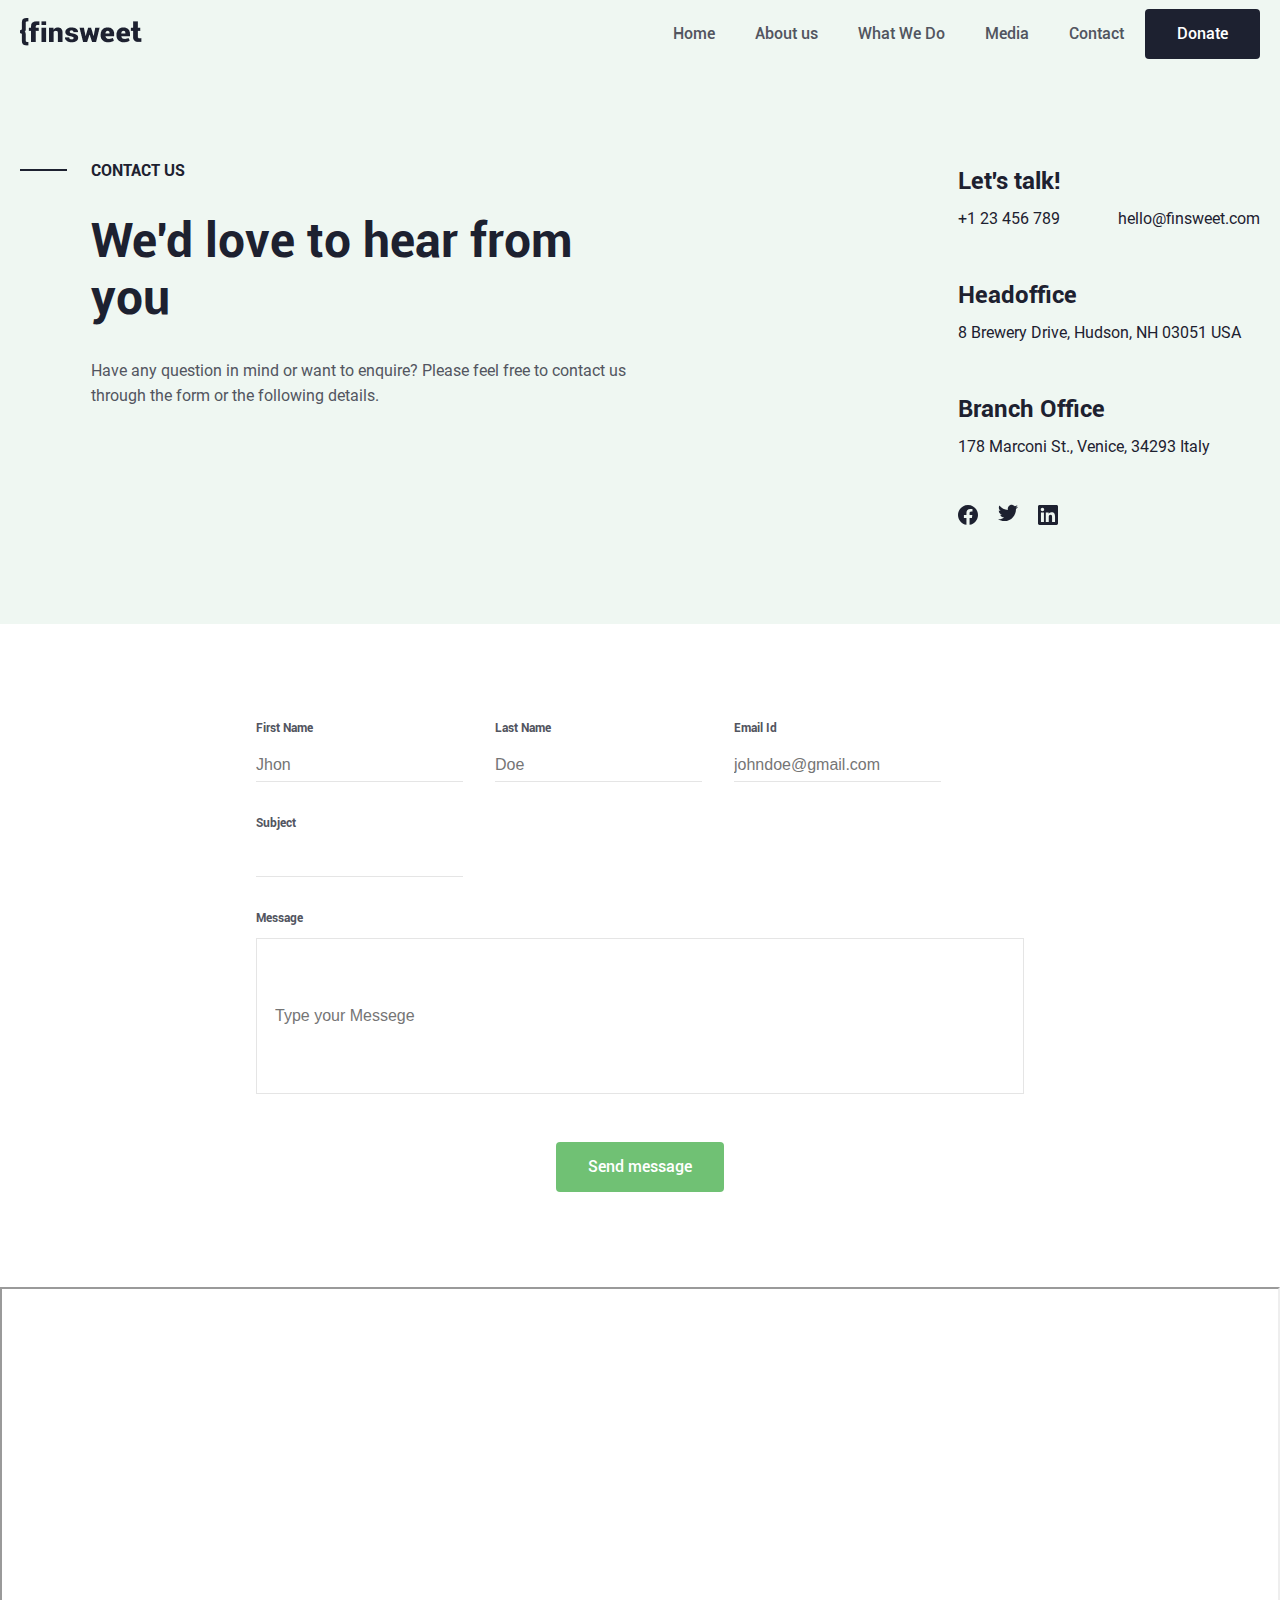
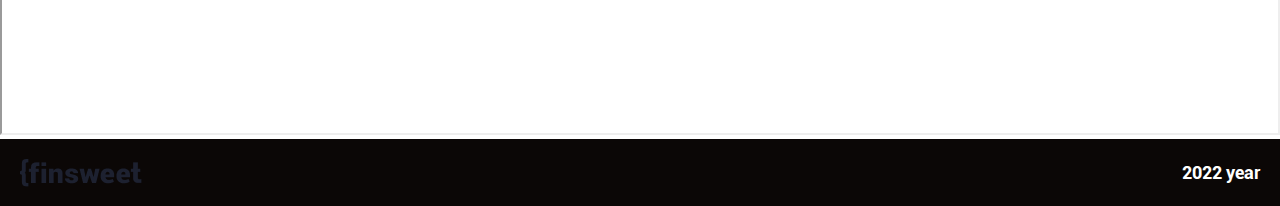
<file: contact.html>
<!DOCTYPE html>
<html lang="en">
<head>
  <meta charset="UTF-8">
  <meta http-equiv="X-UA-Compatible" content="IE=edge">
  <meta name="viewport" content="width=device-width, initial-scale=1.0">
    <!-------------------------- link -------------------------->
    <link rel="shortcut icon" href="./assets/icon/icon.ico" type="image/x-icon">
    <link rel="stylesheet" href="./style/style.css">
    <!--------------------------  -------------------------->
  <title>Contact</title>
</head>
<body class="cantactUs-body">
  <!-------------------- header -------------------->
<header class="header">
  <div class="container">
  <div class="header__inner">
    <div class="header__left">
      <a href="./index.html" class="header__logo">
        <img class="img" src="./assets/img/logo.png" alt="">
      </a>
      <div class="header__burger" onclick="myFunction(this)">
        <div class="bar1"></div>
        <div class="bar2"></div>
        <div class="bar3"></div>
      </div>
    </div>
    <div class="header__right">
      <ul class="navbar">
        <li class="navbar__item">
          <a href="./index.html" class="navbar__link ro__medium fz__16 ln__18 txt-col__secondary"> Home</a>
        </li>
        <li class="navbar__item">
          <a href="./about.html" class="navbar__link ro__medium fz__16 ln__18 txt-col__secondary"> About us</a>
        </li>
        <li class="navbar__item">
          <a href="./whatWeDo.html" class="navbar__link ro__medium fz__16 ln__18 txt-col__secondary"> What We Do</a>
        </li>
        <li class="navbar__item">
          <a href="./media.html" class="navbar__link ro__medium fz__16 ln__18 txt-col__secondary"> Media</a>
        </li>
        <li class="navbar__item">
          <a href="./contact.html" class="navbar__link ro__medium fz__16 ln__18 txt-col__secondary"> Contact</a>
        </li>
      </ul>

      <button class="header__btn btn btn__dark ro__medium">Donate</button>
    </div>
  </div>
</div>
</header>
<!-------------------- main -------------------->
<main>
  <section class="cantactUs bg__light">
    <div class="container">
      <div class="cantactUs__inner">
        <div class="cantactUs__left">
          <div class="titleBox">
            <div class="titleBox__left"></div>
            <div class="titleBox__right">
              <h3 class="ro__bold fz__16 ln__18">
                Contact us
              </h3>
              <h2 class="ro__bold ">
                We'd love to hear from you
              </h2>
              <div class="aboutUs__description ro__regular fz__16 ln__25 txt-col__secondary">
                Have any question in mind or want to enquire? Please feel free to contact us through the form or the following details.
              </div>
            </div>
          </div>
        </div>
        <div class="cantactUs__right">
          <ul class="cantactUs__items">
            <li class="cantactUs__item">
              <h2 class="cantactUs__item-title ro__bold fz__24 ln__38 txt-col__primary">Let's talk! </h2>
              <p class="cantactUs__item-main">
                <span class="ro__regular fz__16 ln__18 txt-col__primary">
                  +1 23 456 789
                </span>
                <span class="ro__regular fz__16 ln__18 txt-col__primary">
                  hello@finsweet.com
                </span>
              </p>
            </li>
            <li class="cantactUs__item">
              <h2 class="cantactUs__item-title ro__bold fz__24 ln__38 txt-col__primary">
                Headoffice 
              </h2>
              <p class="cantactUs__item-main">
                <span class="ro__regular fz__16 ln__18 txt-col__primary">
                  8 Brewery Drive, Hudson, NH 03051 USA
                </span>
              </p>
            </li>
            <li class="cantactUs__item">
              <h2 class="cantactUs__item-title ro__bold fz__24 ln__38 txt-col__primary">
                Branch Office 
              </h2>
              <p class="cantactUs__item-main">
                <span class="ro__regular fz__16 ln__18 txt-col__primary">
                  178 Marconi St., Venice, 34293 Italy
                </span>
              </p>
            </li>
            <li class="cantactUs__item-links">
              <div class="cantactUs__card-link">
                <a href="">
                  <svg width="20" height="21" viewBox="0 0 20 21" fill="none" xmlns="http://www.w3.org/2000/svg">
                  <path d="M20 10.9951C20 5.47227 15.5229 0.995117 10 0.995117C4.47715 0.995117 0 5.47227 0 10.9951C0 15.9863 3.65684 20.1234 8.4375 20.8736V13.8857H5.89844V10.9951H8.4375V8.79199C8.4375 6.28574 9.93047 4.90137 12.2146 4.90137C13.3084 4.90137 14.4531 5.09668 14.4531 5.09668V7.55762H13.1922C11.95 7.55762 11.5625 8.32852 11.5625 9.12012V10.9951H14.3359L13.8926 13.8857H11.5625V20.8736C16.3432 20.1234 20 15.9863 20 10.9951Z" fill="#1D2130"/>
                  </svg>
                </a>
              </div>
              <div class="cantactUs__card-link">
                <a href="">
                  <svg width="20" height="18" viewBox="0 0 20 18" fill="none" xmlns="http://www.w3.org/2000/svg">
                    <path d="M6.2918 17.1202C13.8371 17.1202 17.9652 10.8675 17.9652 5.44677C17.9652 5.27099 17.9613 5.0913 17.9535 4.91552C18.7566 4.33477 19.4496 3.61543 20 2.7913C19.2521 3.12405 18.458 3.34137 17.6449 3.43583C18.5011 2.92264 19.1421 2.11645 19.4492 1.16669C18.6438 1.64402 17.763 1.98073 16.8445 2.1624C16.2257 1.50485 15.4075 1.06948 14.5164 0.923596C13.6253 0.777708 12.711 0.929429 11.9148 1.3553C11.1186 1.78117 10.4848 2.45747 10.1115 3.27965C9.73825 4.10182 9.64619 5.02407 9.84961 5.9038C8.21874 5.82196 6.62328 5.39831 5.16665 4.6603C3.71002 3.9223 2.42474 2.88642 1.39414 1.61982C0.870333 2.52292 0.710047 3.59159 0.945859 4.60863C1.18167 5.62567 1.79589 6.51476 2.66367 7.09521C2.01219 7.07452 1.37498 6.89912 0.804688 6.58349V6.63427C0.804104 7.58201 1.13175 8.50071 1.73192 9.23419C2.3321 9.96768 3.16777 10.4707 4.09687 10.6577C3.49338 10.8228 2.85999 10.8469 2.2457 10.728C2.50788 11.5431 3.01798 12.256 3.70481 12.7672C4.39164 13.2784 5.22093 13.5624 6.07695 13.5796C4.62369 14.7211 2.82848 15.3403 0.980469 15.3374C0.652739 15.3369 0.325333 15.3168 0 15.2772C1.87738 16.4817 4.06128 17.1214 6.2918 17.1202Z" fill="#1D2130"/>
                    </svg>
                </a>
              </div>
              <div class="cantactUs__card-link">
                <a href="">
                  <svg width="20" height="21" viewBox="0 0 20 21" fill="none" xmlns="http://www.w3.org/2000/svg">
                    <path d="M18.5195 0.995117H1.47656C0.660156 0.995117 0 1.63965 0 2.43652V19.5498C0 20.3467 0.660156 20.9951 1.47656 20.9951H18.5195C19.3359 20.9951 20 20.3467 20 19.5537V2.43652C20 1.63965 19.3359 0.995117 18.5195 0.995117ZM5.93359 18.0381H2.96484V8.49121H5.93359V18.0381ZM4.44922 7.19043C3.49609 7.19043 2.72656 6.4209 2.72656 5.47168C2.72656 4.52246 3.49609 3.75293 4.44922 3.75293C5.39844 3.75293 6.16797 4.52246 6.16797 5.47168C6.16797 6.41699 5.39844 7.19043 4.44922 7.19043ZM17.043 18.0381H14.0781V13.3975C14.0781 12.292 14.0586 10.8662 12.5352 10.8662C10.9922 10.8662 10.7578 12.0732 10.7578 13.3193V18.0381H7.79688V8.49121H10.6406V9.7959H10.6797C11.0742 9.0459 12.043 8.25293 13.4844 8.25293C16.4883 8.25293 17.043 10.2295 17.043 12.7998V18.0381Z" fill="#1D2130"/>
                    </svg>
                </a>
              </div>
            </li>   
          </ul>
        </div>
      </div>
    </div>
  </section>
  <section class="form">
    <div class="container">
      <div class="form__inner">
      <form action="">
      <div class="form__inputs">
        <div class="form__input">
          <h3 class="form__input-text ro__bold fz__12 ln__19 txt-col__secondary">
            First Name
          </h3>
          <input class="form__input-main fz__16 ln__25 txt-col__primary" type="text" placeholder="Jhon">
        </div>
        <div class="form__input">
          <h3 class="form__input-text ro__bold fz__12 ln__19 txt-col__secondary">
            Last Name
          </h3>
          <input class="form__input-main fz__16 ln__25 txt-col__primary" type="text" placeholder="Doe">
        </div>
        <div class="form__input">
          <h3 class="form__input-text ro__bold fz__12 ln__19 txt-col__secondary">
            Email Id
          </h3>
          <input class="form__input-main fz__16 ln__25 txt-col__primary" type="text" placeholder="johndoe@gmail.com">
        </div>
        <div class="form__input">
          <h3 class="form__input-text ro__bold fz__12 ln__19 txt-col__secondary">
            Subject
          </h3>
          <input class="form__input-main fz__16 ln__25 txt-col__primary" type="text" placeholder="">
        </div>
      </div>
      <div class="form__message">
        <h2 class="form__message-title ro__bold fz__12 ln__19 txt-col__secondary">Message</h2>
        <input class="form__message-main fz__16 ln__25 txt-col__secondary" type="text" placeholder="Type your Messege">
      </div>
      <div class="form__btn">
        <button class="btn btn__green ro__medium "> Send message</button>
      </div>
        </form>
    </div>
  </div>
  </section>
  <section class="map">
    <div style="position:relative;overflow:hidden;">
      <iframe src="https://yandex.uz/map-widget/v1/-/CCU5aXFs3D" width="560" height="400" frameborder="1" allowfullscreen="true" style="position:relative;"></iframe>
    </div>
  </section>
</main>
<!-------------------- footer -------------------->
<footer class="footer bg__dark">
  <div class="container">
    <div class="footer__inner">
      <div class="footer__logo">
        <img class="img img__cover" src="./assets/img/logo.png" alt="">
      </div>
      <h2 class="footer__date fz__18 ln__25 txt-col__light ro__bold">
        2022 year
      </h2>
    </div>
  </div>
</footer>
<!-------------------- script -------------------->
<script src="./js/main.js"></script>
<!--------------------      -------------------->
</body>
</html>
</file>
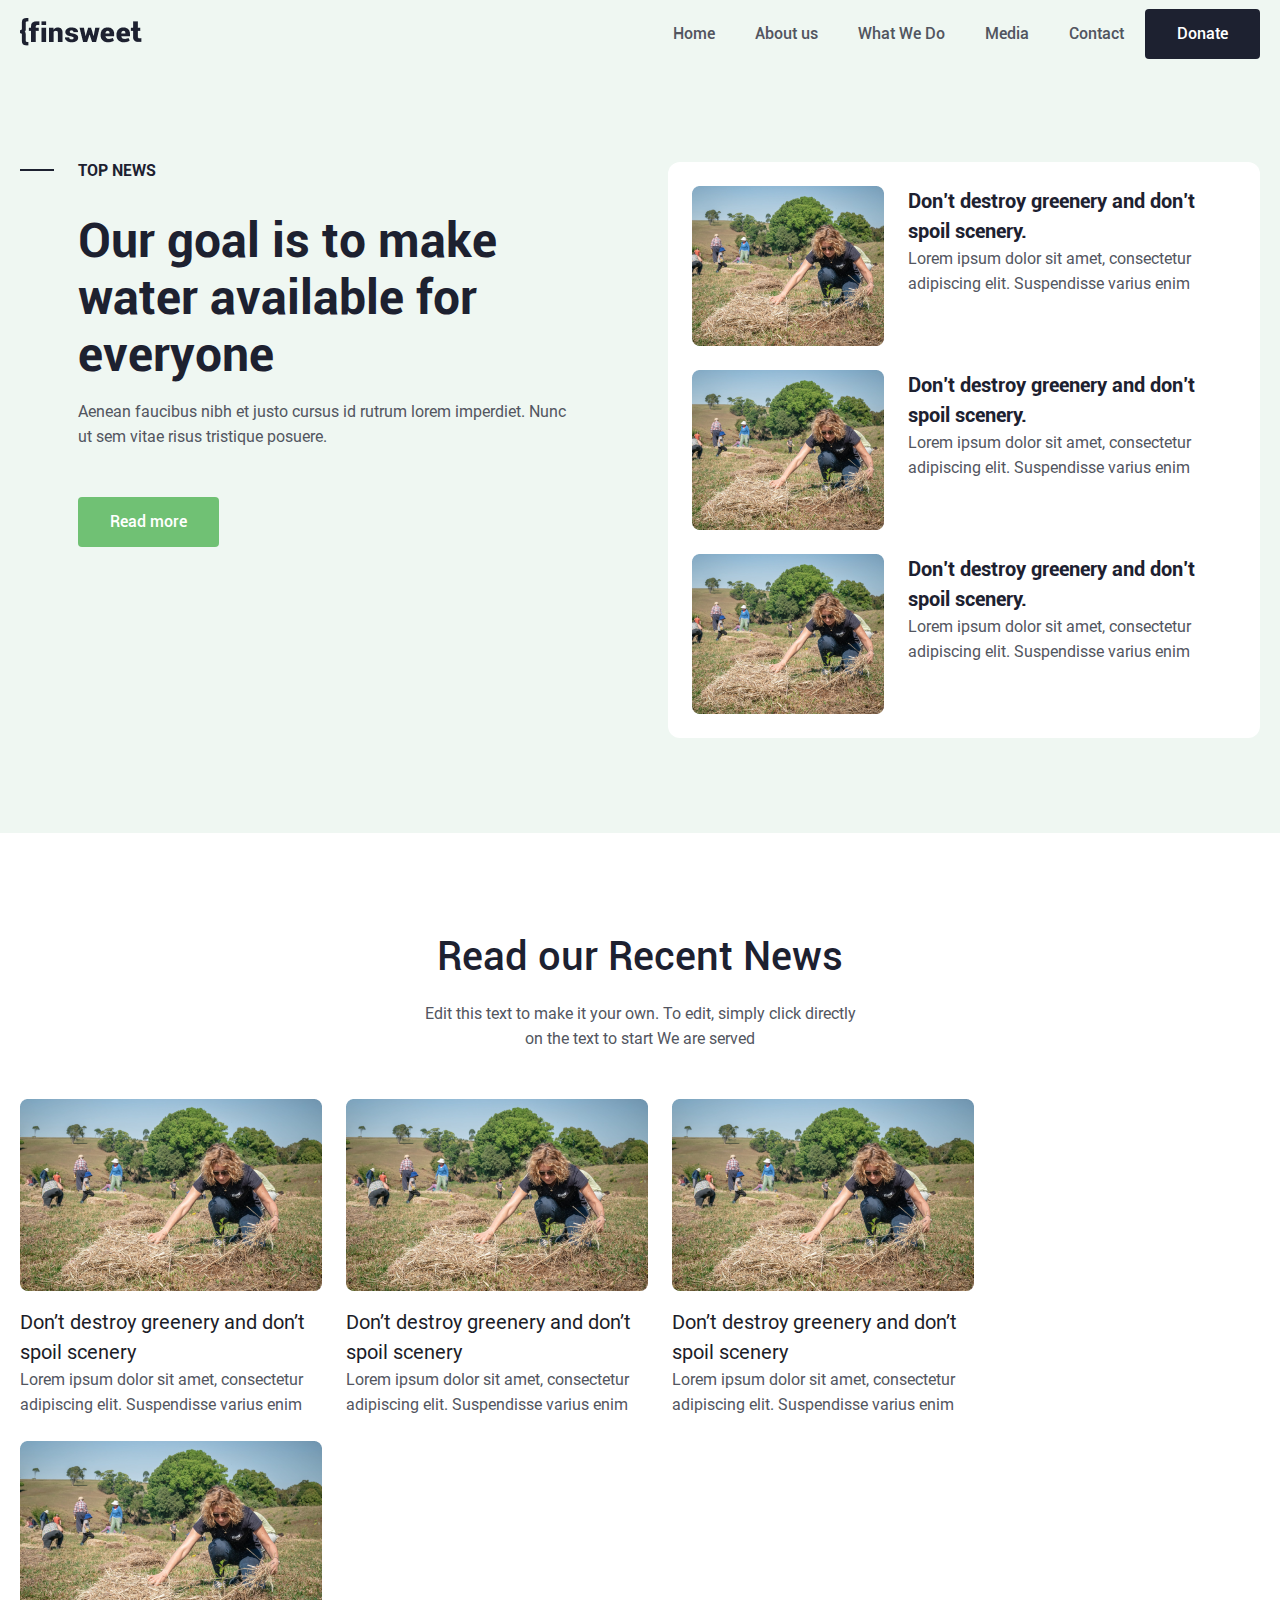
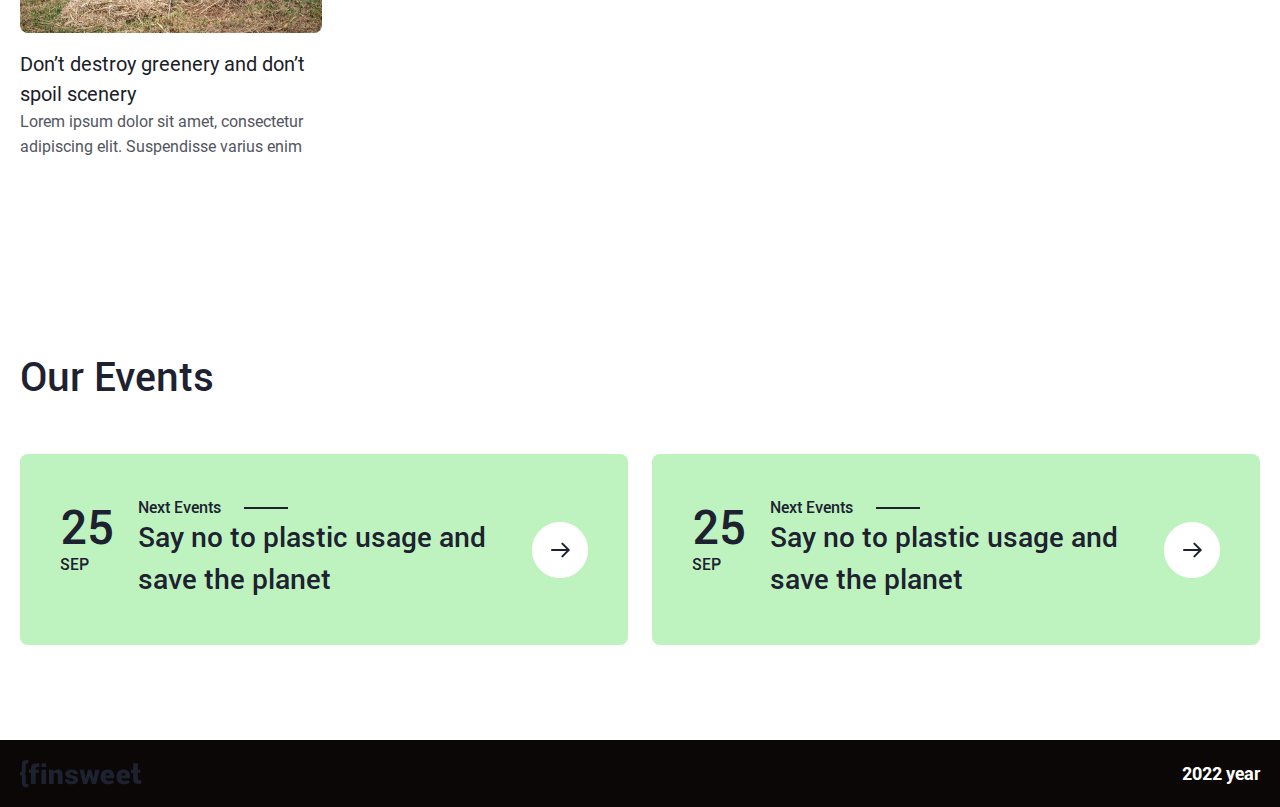
<file: media.html>
<!DOCTYPE html>
<html lang="en">
<head>
  <meta charset="UTF-8">
  <meta http-equiv="X-UA-Compatible" content="IE=edge">
  <meta name="viewport" content="width=device-width, initial-scale=1.0">
    <!-------------------------- link -------------------------->
    <link rel="shortcut icon" href="./assets/icon/icon.ico" type="image/x-icon">
    <link rel="stylesheet" href="./style/style.css">
    <!--------------------------  -------------------------->
  <title>Media</title>
</head>
<body class="media">
  <!-------------------- header -------------------->
  <header class="header">
    <div class="container">
    <div class="header__inner">
      <div class="header__left">
        <a href="./index.html" class="header__logo">
          <img class="img" src="./assets/img/logo.png" alt="">
        </a>
        <div class="header__burger" onclick="myFunction(this)">
          <div class="bar1"></div>
          <div class="bar2"></div>
          <div class="bar3"></div>
        </div>
      </div>
      <div class="header__right">
        <ul class="navbar">
          <li class="navbar__item">
            <a href="./index.html" class="navbar__link ro__medium fz__16 ln__18 txt-col__secondary"> Home</a>
          </li>
          <li class="navbar__item">
            <a href="./about.html" class="navbar__link ro__medium fz__16 ln__18 txt-col__secondary"> About us</a>
          </li>
          <li class="navbar__item">
            <a href="./whatWeDo.html" class="navbar__link ro__medium fz__16 ln__18 txt-col__secondary"> What We Do</a>
          </li>
          <li class="navbar__item">
            <a href="./media.html" class="navbar__link ro__medium fz__16 ln__18 txt-col__secondary"> Media</a>
          </li>
          <li class="navbar__item">
            <a href="./contact.html" class="navbar__link ro__medium fz__16 ln__18 txt-col__secondary"> Contact</a>
          </li>
        </ul>
  
        <button class="header__btn btn btn__dark ro__medium">Donate</button>
      </div>
    </div>
  </div>
  </header>
<!-------------------- main -------------------->
<main>
  <section class="topNews bg__light">
    <div class="container">
      <div class="topNews__inner">
        <div class="topNews__left">
          <div class="titleBox">
            <div class="titleBox__left"></div>
            <div class="titleBox__right">
              <h3 class="ro__bold fz__16 ln__18">
                Top news
              </h3>
              <h2 class="ro__bold ">
                Our goal is to make water available for everyone
              </h2>
              <div class="topNews__description ro__regular fz__16 ln__25 txt-col__secondary">
                Aenean faucibus nibh et justo cursus id rutrum lorem imperdiet. Nunc ut sem vitae risus tristique posuere.
              </div>
              <button  class="aboutUs__btn btn btn__green ro__medium">
                Read more
              </button>
            </div>
          </div>
        </div>
        <div class="topNews__right bor-rad__12">
          <a href="" class="topNews__card">
            <div class="topNews__card-img">
              <img class="img img__cover" src="./assets/img/media/topNews__card-img.png" alt="">
            </div>
            <div class="topNews__card-body">
              <h2 class="topNews__card-title ro__bold fz__20 ln__30 txt-col__primary">
                Don’t destroy greenery and don’t spoil scenery.
              </h2>
              <p class="topNews__card-text ro__regular fz__16 ln__25 txt-col__secondary">
                Lorem ipsum dolor sit amet, consectetur adipiscing elit. Suspendisse varius enim
              </p>
            </div>
          </a>
          <a href="" class="topNews__card">
            <div class="topNews__card-img">
              <img class="img img__cover" src="./assets/img/media/topNews__card-img.png" alt="">
            </div>
            <div class="topNews__card-body">
              <h2 class="topNews__card-title ro__bold fz__20 ln__30 txt-col__primary">
                Don’t destroy greenery and don’t spoil scenery.
              </h2>
              <p class="topNews__card-text ro__regular fz__16 ln__25 txt-col__secondary">
                Lorem ipsum dolor sit amet, consectetur adipiscing elit. Suspendisse varius enim
              </p>
            </div>
          </a>
          <a href="" class="topNews__card">
            <div class="topNews__card-img">
              <img class="img img__cover" src="./assets/img/media/topNews__card-img.png" alt="">
            </div>
            <div class="topNews__card-body">
              <h2 class="topNews__card-title ro__bold fz__20 ln__30 txt-col__primary">
                Don’t destroy greenery and don’t spoil scenery.
              </h2>
              <p class="topNews__card-text ro__regular fz__16 ln__25 txt-col__secondary">
                Lorem ipsum dolor sit amet, consectetur adipiscing elit. Suspendisse varius enim
              </p>
            </div>
          </a>
        </div>
      </div>
    </div>
  </section>
  <section class="news">
    <div class="container">
      <div class="news__inner">
        <h2 class="news__title ro__medium fz__40 ln__57 txt-col__primary">
          Read our Recent News
        </h2>
        <h3 class="news__subtitle ro__regular fz__16 ln__25 txt-col__secondary">
          Edit this text to make it your own. To edit, simply click directly <br> on the text to start We are served
        </h3>
      <div class="news__body">
        <a href="" class="newsCard">
          <div class="newsCard__img">
            <img class="img img__cover" src="./assets/img/home/news_card1.png" alt="">
          </div>
          <div class="newsCard__body">
            <h2 class="newsCard__title fz__20 ln__30 txt-col__black ro__regular">
              Don’t destroy greenery and don’t spoil scenery
            </h2>
            <p class="newsCard__description fz__16 ln__25 txt-col__secondary ro__regular">
              Lorem ipsum dolor sit amet, consectetur adipiscing elit. Suspendisse varius enim
            </p>
          </div>
        </a>
        <a href="" class="newsCard">
          <div class="newsCard__img">
            <img class="img img__cover" src="./assets/img/home/news_card1.png" alt="">
          </div>
          <div class="newsCard__body">
            <h2 class="newsCard__title fz__20 ln__30 txt-col__black ro__regular">
              Don’t destroy greenery and don’t spoil scenery
            </h2>
            <p class="newsCard__description fz__16 ln__25 txt-col__secondary ro__regular">
              Lorem ipsum dolor sit amet, consectetur adipiscing elit. Suspendisse varius enim
            </p>
          </div>
        </a>
        <a href="" class="newsCard">
          <div class="newsCard__img">
            <img class="img img__cover" src="./assets/img/home/news_card1.png" alt="">
          </div>
          <div class="newsCard__body">
            <h2 class="newsCard__title fz__20 ln__30 txt-col__black ro__regular">
              Don’t destroy greenery and don’t spoil scenery
            </h2>
            <p class="newsCard__description fz__16 ln__25 txt-col__secondary ro__regular">
              Lorem ipsum dolor sit amet, consectetur adipiscing elit. Suspendisse varius enim
            </p>
          </div>
        </a>
        <a href="" class="newsCard">
          <div class="newsCard__img">
            <img class="img img__cover" src="./assets/img/home/news_card1.png" alt="">
          </div>
          <div class="newsCard__body">
            <h2 class="newsCard__title fz__20 ln__30 txt-col__black ro__regular">
              Don’t destroy greenery and don’t spoil scenery
            </h2>
            <p class="newsCard__description fz__16 ln__25 txt-col__secondary ro__regular">
              Lorem ipsum dolor sit amet, consectetur adipiscing elit. Suspendisse varius enim
            </p>
          </div>
        </a>
      </div>
      </div>
    </div>
  </section>
  <section class="ourEvents">
    <div class="container">
      <div class="ourEvents__inner">
        <h2 class="ourEvents__title ro__medium fz__40 ln__57 txt-col__primary">
          Our Events
        </h2>
        <div class="ourEvents__body">
          <a href="" class="ourEvents__card bg__green bor-rad__8">
            <div class="ourEvents__card-left">
              <div class="ourEvents__card-date">
                <p class="ourEvents__card-day ro__medium fz__48 ln__57 txt-col__primary">
                  25
                </p>
                <p class="ourEvents__card-month ro__medium fz__16 ln__18 txt-col__primary">
                  SEP
                </p>
              </div>
              <div class="ourEvents__card-main">
                <div class="ourEvents__card-title">
                  <p class="ourEvents__card-text  fz__16 ln__18 txt-col__primary ro__medium">
                    Next Events
                  </p>
                  <div class="ourEvents__card-line"></div>
                </div>
                <p class="ourEvents__card-subtitle ro__medium fz__28 ln__42 txt-col__primary">
                  Say no to plastic usage and save the planet
                </p>
              </div>
            </div>
            <div class="ourEvents__card-left">
              <img src="./assets/img/btn-next.png" alt="">
            </div>
          </a>
          <a href="" class="ourEvents__card bg__green bor-rad__8">
            <div class="ourEvents__card-left">
              <div class="ourEvents__card-date">
                <p class="ourEvents__card-day ro__medium fz__48 ln__57 txt-col__primary">
                  25
                </p>
                <p class="ourEvents__card-month ro__medium fz__16 ln__18 txt-col__primary">
                  SEP
                </p>
              </div>
              <div class="ourEvents__card-main">
                <div class="ourEvents__card-title">
                  <p class="ourEvents__card-text  fz__16 ln__18 txt-col__primary ro__medium">
                    Next Events
                  </p>
                  <div class="ourEvents__card-line"></div>
                </div>
                <p class="ourEvents__card-subtitle ro__medium fz__28 ln__42 txt-col__primary">
                  Say no to plastic usage and save the planet
                </p>
              </div>
            </div>
            <div class="ourEvents__card-left">
              <img src="./assets/img/btn-next.png" alt="">
            </div>
          </a>
        </div>
      </div>
    </div>
  </section>
</main>
<!--------------------- footer --------------------->
<footer class="footer bg__dark">
  <div class="container">
    <div class="footer__inner">
      <div class="footer__logo">
        <img class="img img__cover" src="./assets/img/logo.png" alt="">
      </div>
      <h2 class="footer__date fz__18 ln__25 txt-col__light ro__bold">
        2022 year
      </h2>
    </div>
  </div>
</footer>
  <!-------------------- script -------------------->
<script src="./js/main.js"></script>
<!--------------------      -------------------->
</body>
</html>
</file>
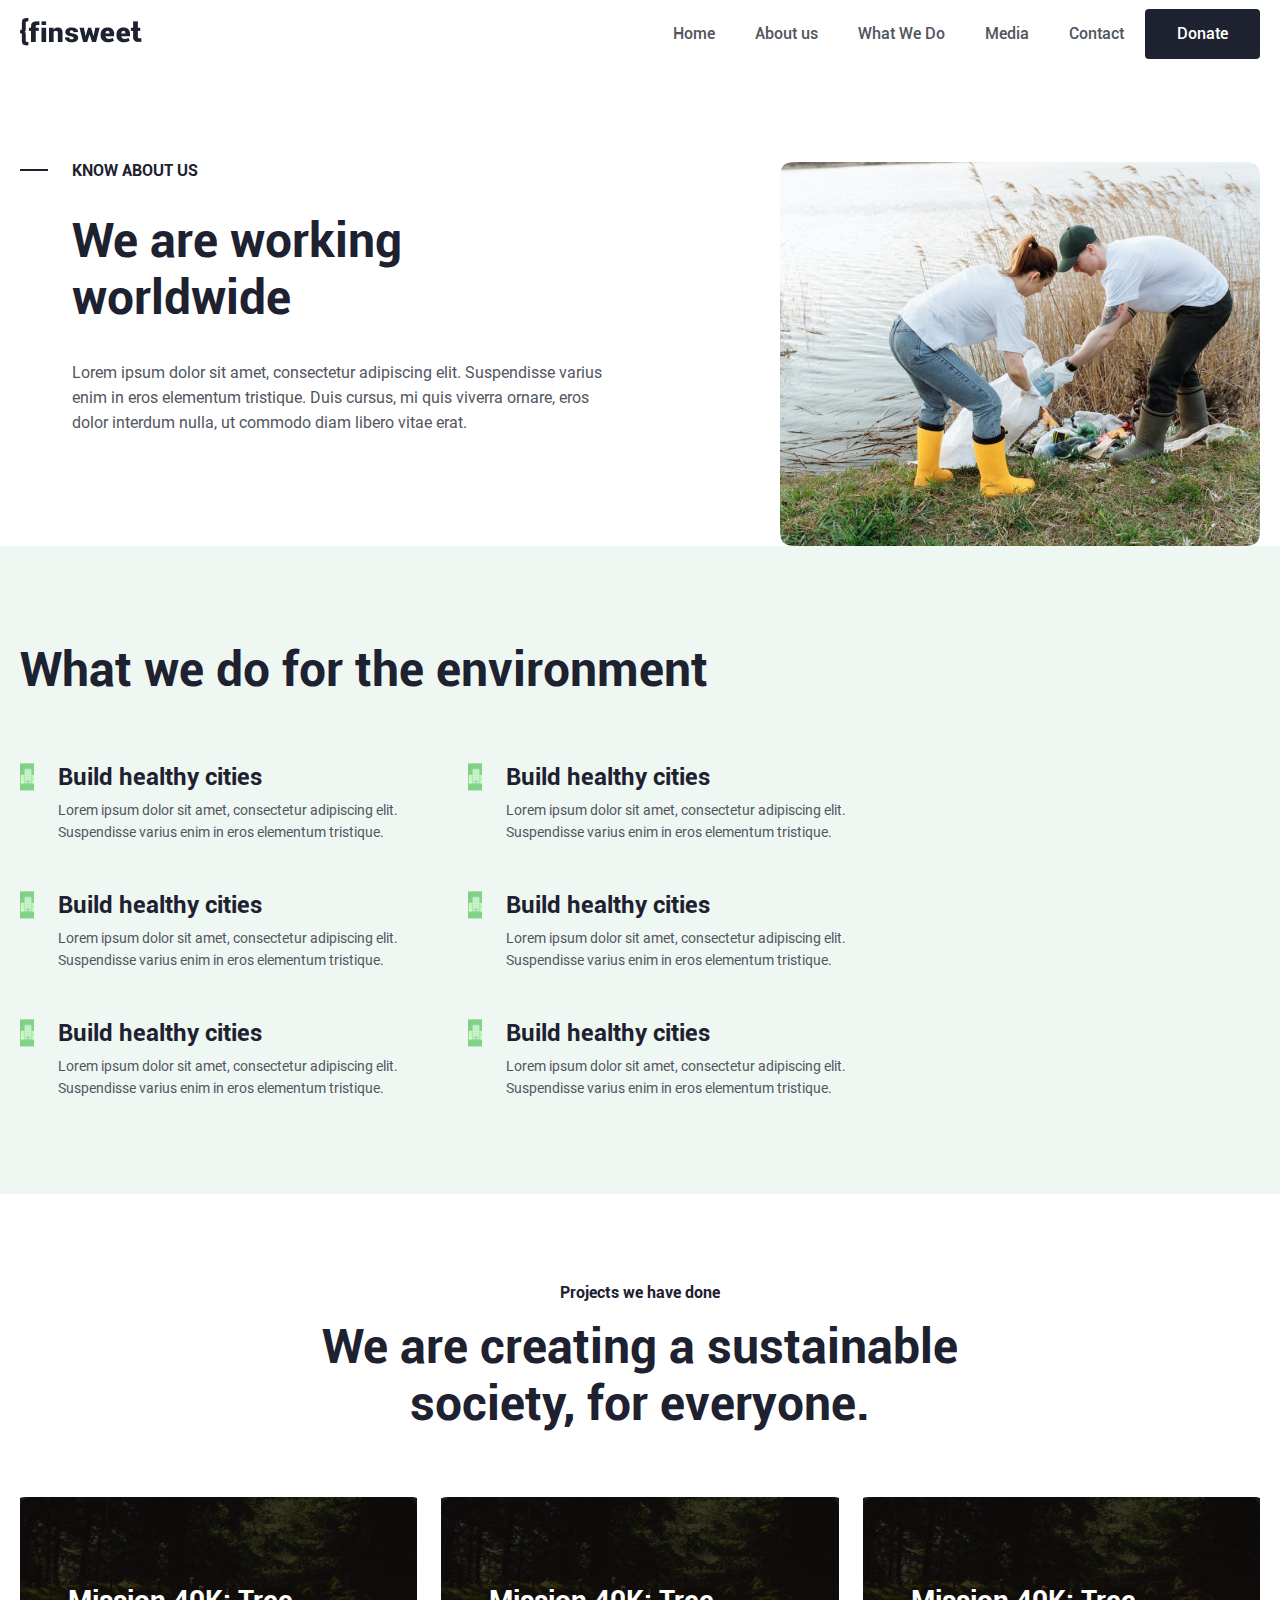
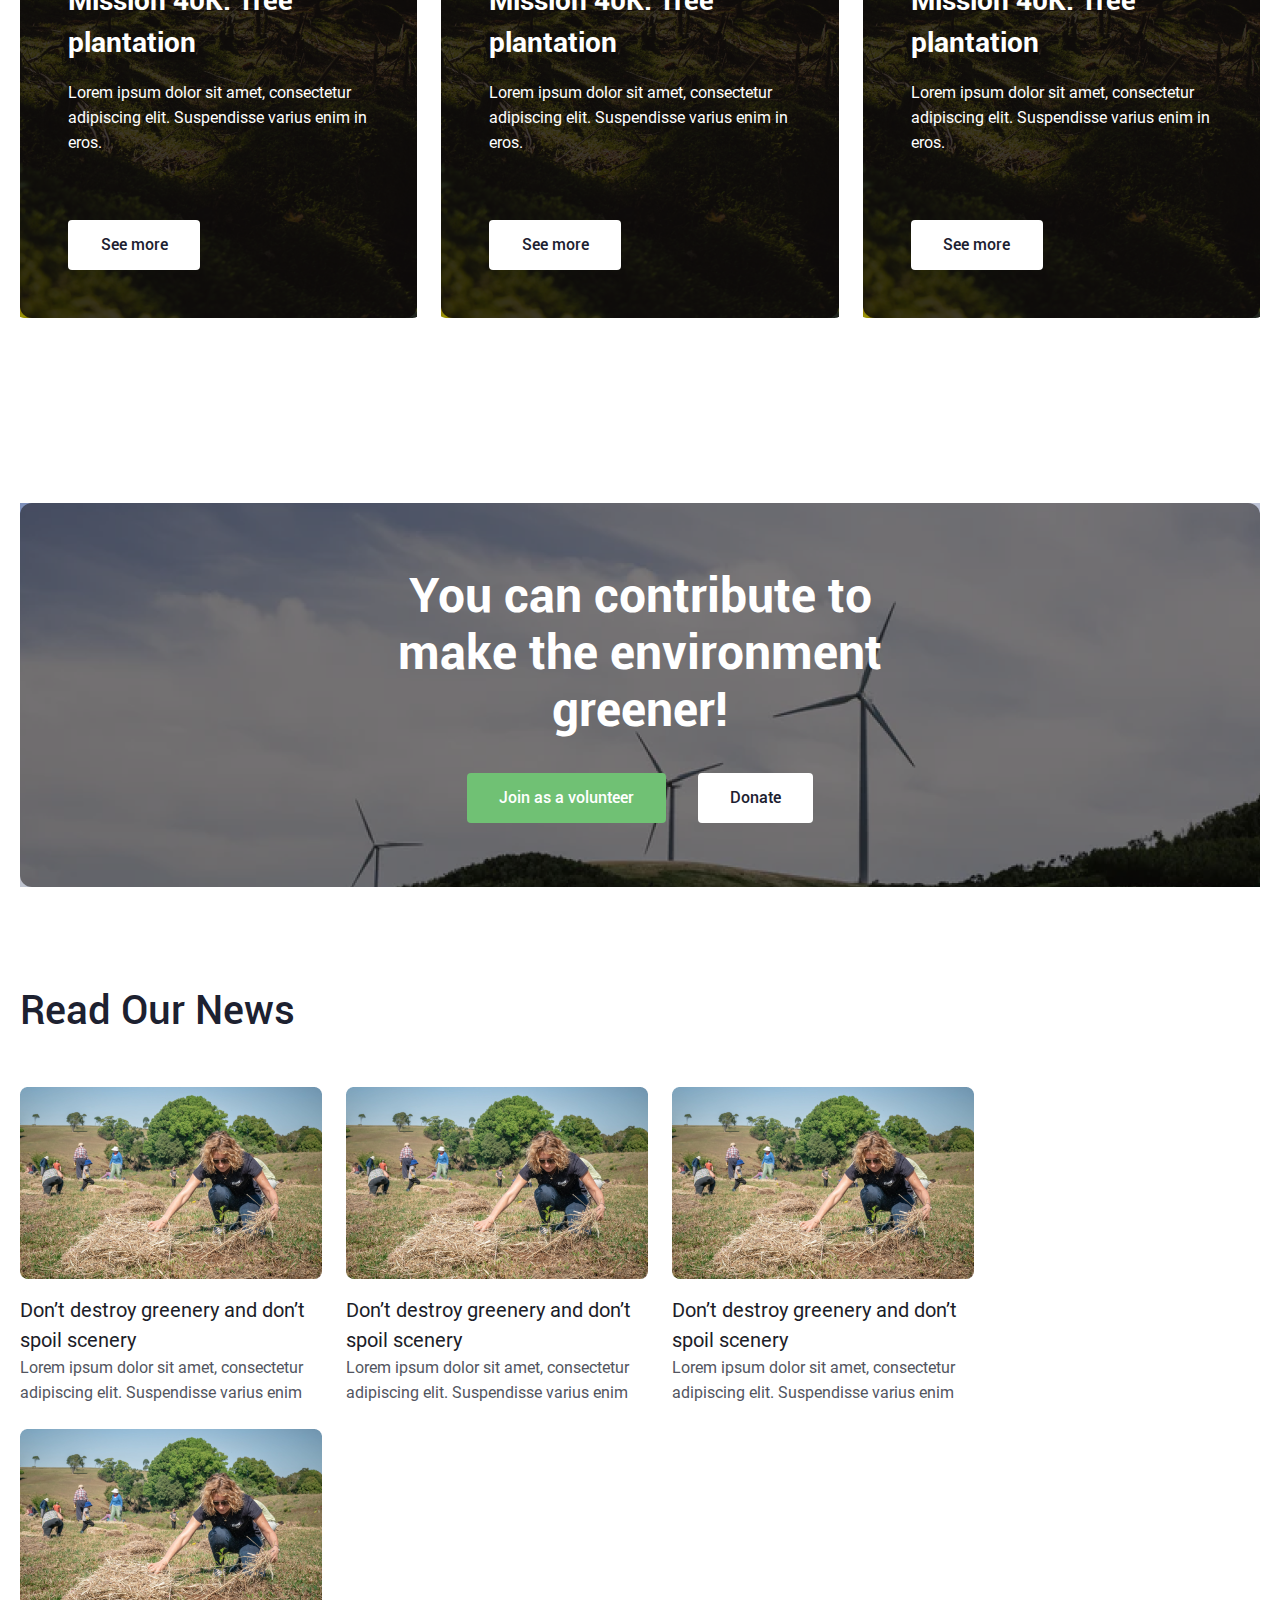
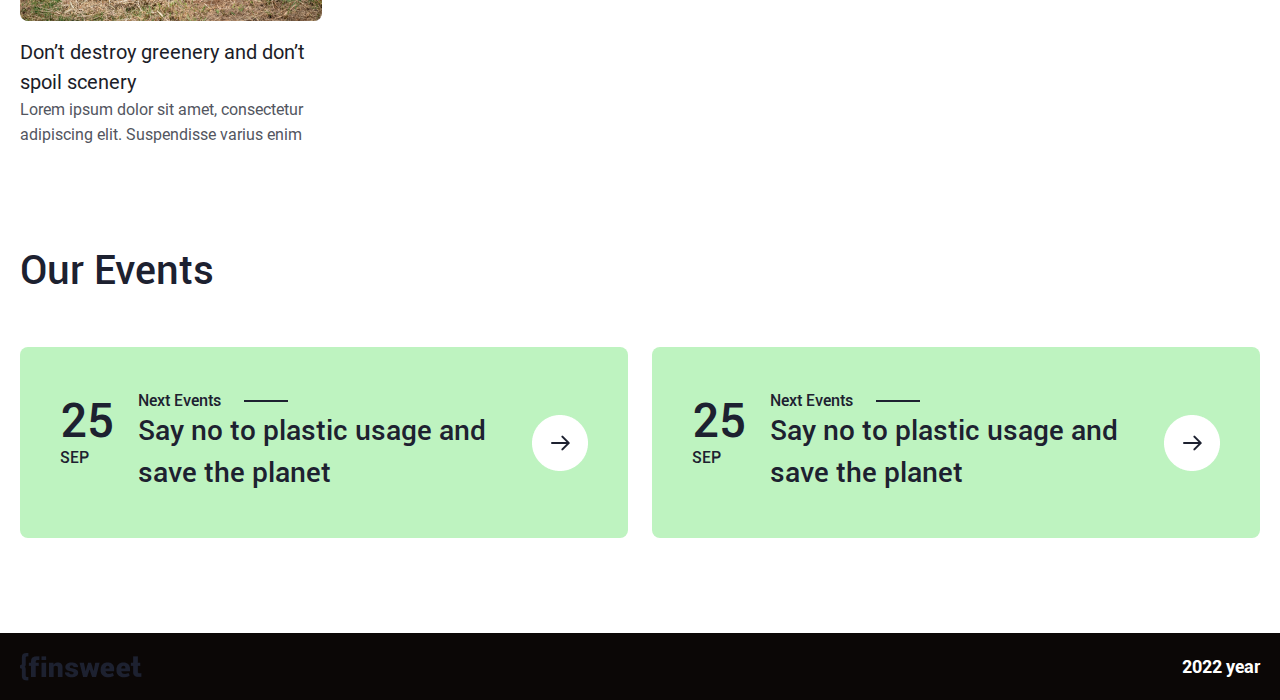
<file: whatWeDo.html>
<!DOCTYPE html>
<html lang="en">
<head>
  <meta charset="UTF-8">
  <meta http-equiv="X-UA-Compatible" content="IE=edge">
  <meta name="viewport" content="width=device-width, initial-scale=1.0">
    <!-------------------------- link -------------------------->
    <link rel="shortcut icon" href="./assets/icon/icon.ico" type="image/x-icon">
    <link rel="stylesheet" href="https://unpkg.com/swiper/swiper-bundle.min.css"/>
    <link rel="stylesheet" href="./style/style.css">
    <!--------------------------  -------------------------->
  <title>What We Do</title>
</head>
<body>
  <!-------------------- header -------------------->
  <header class="header">
    <div class="container">
    <div class="header__inner">
      <div class="header__left">
        <a href="./index.html" class="header__logo">
          <img class="img" src="./assets/img/logo.png" alt="">
        </a>
        <div class="header__burger" onclick="myFunction(this)">
          <div class="bar1"></div>
          <div class="bar2"></div>
          <div class="bar3"></div>
        </div>
      </div>
      <div class="header__right">
        <ul class="navbar">
          <li class="navbar__item">
            <a href="./index.html" class="navbar__link ro__medium fz__16 ln__18 txt-col__secondary"> Home</a>
          </li>
          <li class="navbar__item">
            <a href="./about.html" class="navbar__link ro__medium fz__16 ln__18 txt-col__secondary"> About us</a>
          </li>
          <li class="navbar__item">
            <a href="./whatWeDo.html" class="navbar__link ro__medium fz__16 ln__18 txt-col__secondary"> What We Do</a>
          </li>
          <li class="navbar__item">
            <a href="./media.html" class="navbar__link ro__medium fz__16 ln__18 txt-col__secondary"> Media</a>
          </li>
          <li class="navbar__item">
            <a href="./contact.html" class="navbar__link ro__medium fz__16 ln__18 txt-col__secondary"> Contact</a>
          </li>
        </ul>
  
        <button class="header__btn btn btn__dark ro__medium">Donate</button>
      </div>
    </div>
  </div>
  </header>
<!-------------------- main -------------------->
<main>
  <section class="working">
    <div class="container">
      <div class="working__inner">
        <div class="working__left">
          <div class="titleBox">
            <div class="titleBox__left"></div>
            <div class="titleBox__right">
              <h3 class="ro__bold fz__16 ln__18">
                Know About us
              </h3>
              <h2 class="ro__bold ">
                We are working worldwide
              </h2>
              <p class="working__description ro__regular fz__16 ln__25 txt-col__secondary">
                Lorem ipsum dolor sit amet, consectetur adipiscing elit. Suspendisse varius enim in eros elementum tristique. Duis cursus, mi quis viverra ornare, eros dolor interdum nulla, ut commodo diam libero vitae erat.
              </p>
            </div>
          </div>
        </div>
        <div class="working__right">
          <img class="img img__cover" src="./assets/img/What We Do/WhatWeDo__banner.png" alt="">
        </div>
      </div>
    </div>
  </section>
  <section class="environment bg__light">
    <div class="container">
      <div class="environment__inner">
        <h2 class="environment__title ro__bold fz__48 ln__57 txt-col__primary">
          What we do for the environment
        </h2>
        <div class="environment__body">
          <ul class="environment__items">
            <li class="environment__item">
              <div class="environment__item-img">
                <img class="img img__cover" src="./assets/icon/whatWeDo__item-img1.png" alt="">
              </div>
              <div>
                <h2 class="environment__item-title ro__bold fz__24 ln__28 txt-col__primary">Build healthy cities</h2>
                <p class="environment__item-text ro__regular fz__14 ln__22 txt-col__secondary"> 
                  Lorem ipsum dolor sit amet, consectetur adipiscing elit. Suspendisse varius enim in eros elementum tristique.
                </p>
              </div>
            </li>
            <li class="environment__item">
              <div class="environment__item-img">
                <img class="img img__cover" src="./assets/icon/whatWeDo__item-img1.png" alt="">
              </div>
              <div>
                <h2 class="environment__item-title ro__bold fz__24 ln__28 txt-col__primary">Build healthy cities</h2>
                <p class="environment__item-text ro__regular fz__14 ln__22 txt-col__secondary"> 
                  Lorem ipsum dolor sit amet, consectetur adipiscing elit. Suspendisse varius enim in eros elementum tristique.
                </p>
              </div>
            </li>
            <li class="environment__item">
              <div class="environment__item-img">
                <img class="img img__cover" src="./assets/icon/whatWeDo__item-img1.png" alt="">
              </div>
              <div>
                <h2 class="environment__item-title ro__bold fz__24 ln__28 txt-col__primary">Build healthy cities</h2>
                <p class="environment__item-text ro__regular fz__14 ln__22 txt-col__secondary"> 
                  Lorem ipsum dolor sit amet, consectetur adipiscing elit. Suspendisse varius enim in eros elementum tristique.
                </p>
              </div>
            </li>
            <li class="environment__item">
              <div class="environment__item-img">
                <img class="img img__cover" src="./assets/icon/whatWeDo__item-img1.png" alt="">
              </div>
              <div>
                <h2 class="environment__item-title ro__bold fz__24 ln__28 txt-col__primary">Build healthy cities</h2>
                <p class="environment__item-text ro__regular fz__14 ln__22 txt-col__secondary"> 
                  Lorem ipsum dolor sit amet, consectetur adipiscing elit. Suspendisse varius enim in eros elementum tristique.
                </p>
              </div>
            </li>
            <li class="environment__item">
              <div class="environment__item-img">
                <img class="img img__cover" src="./assets/icon/whatWeDo__item-img1.png" alt="">
              </div>
              <div>
                <h2 class="environment__item-title ro__bold fz__24 ln__28 txt-col__primary">Build healthy cities</h2>
                <p class="environment__item-text ro__regular fz__14 ln__22 txt-col__secondary"> 
                  Lorem ipsum dolor sit amet, consectetur adipiscing elit. Suspendisse varius enim in eros elementum tristique.
                </p>
              </div>
            </li>
            <li class="environment__item">
              <div class="environment__item-img">
                <img class="img img__cover" src="./assets/icon/whatWeDo__item-img1.png" alt="">
              </div>
              <div>
                <h2 class="environment__item-title ro__bold fz__24 ln__28 txt-col__primary">Build healthy cities</h2>
                <p class="environment__item-text ro__regular fz__14 ln__22 txt-col__secondary"> 
                  Lorem ipsum dolor sit amet, consectetur adipiscing elit. Suspendisse varius enim in eros elementum tristique.
                </p>
              </div>
            </li>
          </ul>
        </div>
      </div>
    </div>
  </section>
  <section class="projects">
    <div class="container">
      <div class="projects__inner">
        <h3 class="projects__name ro__bold fz__16 ln__18 txt-col__primary">
          Projects we have done
        </h3>
        <h2 class="projects__title ro__bold fz__48 ln__57 txt-col__primary">
          We are creating a sustainable <br> society, for everyone.
        </h2>
        <div class="projects__body">
          <div class="projectsCard">
            <img src="./assets/img/home/projects__card1.png" alt="">
            <div class="projectsCard__bg"></div>
            <div class="projectsCard__main">
              <h2 class="projectsCard__title ro__bold fz__28 ln__42 txt-col__light">
                Mission 40K: Tree plantation
              </h2>
              <p class="projectsCard__subtitle ro__regular fz__16 ln__25 txt-col__light">
                Lorem ipsum dolor sit amet, consectetur adipiscing elit. Suspendisse varius enim in eros.
              </p>
              <div class="projectsCard__btn btn btn__light ro__medium fz__16 ln__25">See more</div>
            </div>
          </div>
          <div class="projectsCard">
            <img src="./assets/img/home/projects__card1.png" alt="">
            <div class="projectsCard__bg"></div>
            <div class="projectsCard__main">
              <h2 class="projectsCard__title ro__bold fz__28 ln__42 txt-col__light">
                Mission 40K: Tree plantation
              </h2>
              <p class="projectsCard__subtitle ro__regular fz__16 ln__25 txt-col__light">
                Lorem ipsum dolor sit amet, consectetur adipiscing elit. Suspendisse varius enim in eros.
              </p>
              <div class="projectsCard__btn btn btn__light ro__medium fz__16 ln__25">See more</div>
            </div>
          </div>
          <div class="projectsCard">
            <img src="./assets/img/home/projects__card1.png" alt="">
            <div class="projectsCard__bg"></div>
            <div class="projectsCard__main">
              <h2 class="projectsCard__title ro__bold fz__28 ln__42 txt-col__light">
                Mission 40K: Tree plantation
              </h2>
              <p class="projectsCard__subtitle ro__regular fz__16 ln__25 txt-col__light">
                Lorem ipsum dolor sit amet, consectetur adipiscing elit. Suspendisse varius enim in eros.
              </p>
              <div class="projectsCard__btn btn btn__light ro__medium fz__16 ln__25">See more</div>
            </div>
          </div>
        </div>
      </div>
    </div>
  </section>
  <section class="donateBanner">
    <div class="container">
      <div class="donateBanner__inner">
        <img class="img img__cover" src="./assets/img/home/banner2__bg.png" alt="">
        <div class="bg__dark-05 bor-rad__12"></div>
        <div class="donateBanner__body">
          <h2 class="donateBanner__title ro__bold fz__48 ln__57 txt-col__light">
            You can contribute to make  the environment greener!
          </h2>
          <div class="donateBanner__btns">
            <div class="donateBanner__join btn btn__green ro__medium">Join as a volunteer</div>
            <div class="donateBanner__donate btn btn__light ro__medium">Donate</div>
          </div>
        </div>
      </div>
    </div>
  </section>
  <section class="news">
    <div class="container">
      <div class="news__inner">
        <h2 class="news__title ro__medium fz__40 ln__57 txt-col__primary">
          Read Our News
        </h2>
      <div class="news__body">
        <a href="" class="newsCard">
          <div class="newsCard__img">
            <img class="img img__cover" src="./assets/img/home/news_card1.png" alt="">
          </div>
          <div class="newsCard__body">
            <h2 class="newsCard__title fz__20 ln__30 txt-col__black ro__regular">
              Don’t destroy greenery and don’t spoil scenery
            </h2>
            <p class="newsCard__description fz__16 ln__25 txt-col__secondary ro__regular">
              Lorem ipsum dolor sit amet, consectetur adipiscing elit. Suspendisse varius enim
            </p>
          </div>
        </a>
        <a href="" class="newsCard">
          <div class="newsCard__img">
            <img class="img img__cover" src="./assets/img/home/news_card1.png" alt="">
          </div>
          <div class="newsCard__body">
            <h2 class="newsCard__title fz__20 ln__30 txt-col__black ro__regular">
              Don’t destroy greenery and don’t spoil scenery
            </h2>
            <p class="newsCard__description fz__16 ln__25 txt-col__secondary ro__regular">
              Lorem ipsum dolor sit amet, consectetur adipiscing elit. Suspendisse varius enim
            </p>
          </div>
        </a>
        <a href="" class="newsCard">
          <div class="newsCard__img">
            <img class="img img__cover" src="./assets/img/home/news_card1.png" alt="">
          </div>
          <div class="newsCard__body">
            <h2 class="newsCard__title fz__20 ln__30 txt-col__black ro__regular">
              Don’t destroy greenery and don’t spoil scenery
            </h2>
            <p class="newsCard__description fz__16 ln__25 txt-col__secondary ro__regular">
              Lorem ipsum dolor sit amet, consectetur adipiscing elit. Suspendisse varius enim
            </p>
          </div>
        </a>
        <a href="" class="newsCard">
          <div class="newsCard__img">
            <img class="img img__cover" src="./assets/img/home/news_card1.png" alt="">
          </div>
          <div class="newsCard__body">
            <h2 class="newsCard__title fz__20 ln__30 txt-col__black ro__regular">
              Don’t destroy greenery and don’t spoil scenery
            </h2>
            <p class="newsCard__description fz__16 ln__25 txt-col__secondary ro__regular">
              Lorem ipsum dolor sit amet, consectetur adipiscing elit. Suspendisse varius enim
            </p>
          </div>
        </a>
      </div>
      </div>
    </div>
  </section>
  <section class="ourEvents">
    <div class="container">
      <div class="ourEvents__inner">
        <h2 class="ourEvents__title ro__medium fz__40 ln__57 txt-col__primary">
          Our Events
        </h2>
        <div class="ourEvents__body">
          <a href="" class="ourEvents__card bg__green bor-rad__8">
            <div class="ourEvents__card-left">
              <div class="ourEvents__card-date">
                <p class="ourEvents__card-day ro__medium fz__48 ln__57 txt-col__primary">
                  25
                </p>
                <p class="ourEvents__card-month ro__medium fz__16 ln__18 txt-col__primary">
                  SEP
                </p>
              </div>
              <div class="ourEvents__card-main">
                <div class="ourEvents__card-title">
                  <p class="ourEvents__card-text  fz__16 ln__18 txt-col__primary ro__medium">
                    Next Events
                  </p>
                  <div class="ourEvents__card-line"></div>
                </div>
                <p class="ourEvents__card-subtitle ro__medium fz__28 ln__42 txt-col__primary">
                  Say no to plastic usage and save the planet
                </p>
              </div>
            </div>
            <div class="ourEvents__card-left">
              <img src="./assets/img/btn-next.png" alt="">
            </div>
          </a>
          <a href="" class="ourEvents__card bg__green bor-rad__8">
            <div class="ourEvents__card-left">
              <div class="ourEvents__card-date">
                <p class="ourEvents__card-day ro__medium fz__48 ln__57 txt-col__primary">
                  25
                </p>
                <p class="ourEvents__card-month ro__medium fz__16 ln__18 txt-col__primary">
                  SEP
                </p>
              </div>
              <div class="ourEvents__card-main">
                <div class="ourEvents__card-title">
                  <p class="ourEvents__card-text  fz__16 ln__18 txt-col__primary ro__medium">
                    Next Events
                  </p>
                  <div class="ourEvents__card-line"></div>
                </div>
                <p class="ourEvents__card-subtitle ro__medium fz__28 ln__42 txt-col__primary">
                  Say no to plastic usage and save the planet
                </p>
              </div>
            </div>
            <div class="ourEvents__card-left">
              <img src="./assets/img/btn-next.png" alt="">
            </div>
          </a>
        </div>
      </div>
    </div>
  </section>
</main>
<!-------------------- footer -------------------->
<footer class="footer bg__dark">
  <div class="container">
    <div class="footer__inner">
      <div class="footer__logo">
        <img class="img img__cover" src="./assets/img/logo.png" alt="">
      </div>
      <h2 class="footer__date fz__18 ln__25 txt-col__light ro__bold">
        2022 year
      </h2>
    </div>
  </div>
</footer>
<!-------------------- script -------------------->
<script src="https://unpkg.com/swiper/swiper-bundle.min.js"></script>
<script src="./js/main.js"></script>
<script src="./js/swiper.js"></script>
<!--------------------      -------------------->
</body>
</html>
</file>
<file: style/style.css>
@font-face {
  font-family: "Roboto-Regular";
  src: url("../font/Roboto-Regular.woff") format("woff");
  font-weight: 400;
  font-style: normal;
  font-display: swap;
}
@font-face {
  font-family: "Roboto-Medium";
  src: url("../font/Roboto-Medium.woff") format("woff");
  font-weight: 500;
  font-style: normal;
  font-display: swap;
}
@font-face {
  font-family: "Roboto-Bold";
  src: url("../font/Roboto-Bold.woff") format("woff");
  font-weight: 700;
  font-style: normal;
  font-display: swap;
}
.ro__regular {
  font-family: "Roboto-Regular";
  font-weight: 400;
}
.ro__medium {
  font-family: "Roboto-Medium";
  font-weight: 500;
}
.ro__bold {
  font-family: "Roboto-Bold";
  font-weight: 700;
}

* {
  margin: 0;
  padding: 0;
  -webkit-box-sizing: border-box;
          box-sizing: border-box;
}

ul {
  list-style: none;
}

a {
  text-decoration: none;
  color: black;
}

.container {
  max-width: 1280px;
  margin: 0 auto;
  -webkit-box-sizing: border-box;
          box-sizing: border-box;
}

.fz__12 {
  font-size: 12px;
}
.fz__14 {
  font-size: 14px;
}
.fz__16 {
  font-size: 16px;
}
.fz__18 {
  font-size: 18px;
}
.fz__20 {
  font-size: 20px;
}
.fz__24 {
  font-size: 24px;
}
.fz__28 {
  font-size: 28px;
}
.fz__40 {
  font-size: 40px;
}
.fz__48 {
  font-size: 48px;
}
.fz__56 {
  font-size: 56px;
}
.fz__64 {
  font-size: 64px;
}

.ln__18 {
  line-height: 18px;
}
.ln__19 {
  line-height: 19px;
}
.ln__20 {
  line-height: 20px;
}
.ln__22 {
  line-height: 22px;
}
.ln__25 {
  line-height: 25px;
}
.ln__28 {
  line-height: 28px;
}
.ln__30 {
  line-height: 30px;
}
.ln__38 {
  line-height: 38px;
}
.ln__42 {
  line-height: 42px;
}
.ln__57 {
  line-height: 57px;
}
.ln__67 {
  line-height: 67px;
}
.ln__76 {
  line-height: 76px;
}

.txt-col__primary {
  color: #1D2130;
}
.txt-col__secondary {
  color: #525560;
}
.txt-col__black {
  color: #0B0706;
}
.txt-col__light {
  color: #FFFFFF;
}

.bg__light {
  background-color: #EFF7F2;
}
.bg__green {
  background-color: #BEF3C0;
}
.bg__dark {
  background-color: #0B0706;
}
.bg__dark-05 {
  position: absolute;
  width: 100%;
  height: 100%;
  z-index: 2;
  background-color: #0B0706;
  opacity: 0.5;
  top: 0;
  left: 0;
}
.bg__dark-08 {
  position: absolute;
  width: 100%;
  height: 100%;
  z-index: 2;
  background-color: #0B0706;
  opacity: 0.8;
}

.bor-rad__12 {
  border-radius: 12px;
}
.bor-rad__8 {
  border-radius: 8px;
}
.bor-rad__4 {
  border-radius: 4px;
}

.btn {
  display: -webkit-box;
  display: -ms-flexbox;
  display: flex;
  -webkit-box-align: center;
      -ms-flex-align: center;
          align-items: center;
  -webkit-box-pack: center;
      -ms-flex-pack: center;
          justify-content: center;
  padding: 16px 32px;
  border-radius: 4px;
  width: -webkit-max-content;
  width: -moz-max-content;
  width: max-content;
  border: none;
  background-color: inherit;
  cursor: pointer;
  font-size: 16px;
  line-height: 18px;
}
.btn__green {
  background: #70C174;
  -webkit-backdrop-filter: blur(80px);
          backdrop-filter: blur(80px);
  color: #FFFFFF;
}
.btn__light {
  background: #FFFFFF;
  -webkit-backdrop-filter: blur(80px);
          backdrop-filter: blur(80px);
  color: #1D2130;
}
.btn__dark {
  background-color: #1D2130;
  color: #FFFFFF;
}

.img {
  width: 100%;
  height: 100%;
}
.img__cover {
  -o-object-fit: cover;
     object-fit: cover;
}
.img__contain {
  -o-object-fit: contain;
     object-fit: contain;
}

.titleBox {
  display: -webkit-box;
  display: -ms-flexbox;
  display: flex;
  -webkit-column-gap: 24px;
     -moz-column-gap: 24px;
          column-gap: 24px;
  max-width: 608px;
}
.titleBox__left {
  margin-top: 7px;
  width: 72px;
  height: 2px;
  background-color: #1D2130;
}
.titleBox__right h3 {
  font-size: 16px;
  line-height: 18px;
  color: #1D2130;
  text-transform: uppercase;
}
.titleBox__right h2 {
  margin-top: 32px;
  font-size: 48px;
  line-height: 57px;
  color: #1D2130;
}

.projectsCard {
  position: relative;
  width: 411px;
  height: 421px;
  border-radius: 12px;
}
.projectsCard img {
  width: 100%;
  height: 100%;
  -o-object-fit: cover;
     object-fit: cover;
}
.projectsCard__bg {
  position: absolute;
  width: 100%;
  height: 100%;
  background-color: #0B0706;
  opacity: 0.8;
  border-radius: 12px;
  top: 0;
  left: 0;
  z-index: 2;
}
.projectsCard__main {
  position: absolute;
  z-index: 3;
  bottom: 48px;
  left: 48px;
  max-width: 315px;
}
.projectsCard__subtitle {
  margin-top: 16px;
}
.projectsCard__btn {
  margin-top: 65px;
  width: 132px;
  cursor: pointer;
}

.newsCard {
  width: 302px;
}
.newsCard__img {
  width: 302px;
  height: 192px;
  border-radius: 8px;
}
.newsCard__img img {
  width: 100%;
  height: 100%;
  -o-object-fit: cover;
     object-fit: cover;
}
.newsCard__body {
  max-width: 290px;
}
.newsCard__title {
  margin-top: 16px;
  font-size: 20px;
  line-height: 30px;
  color: #1C1D28;
}
.newsCard__subtitle {
  margin-top: 8px;
  font-size: 16px;
  line-height: 25px;
  color: #525560;
}

.bar1, .bar2, .bar3 {
  width: 35px;
  height: 5px;
  background-color: #333;
  margin: 6px 0;
  -webkit-transition: 0.4s;
  transition: 0.4s;
}

.change .bar1 {
  -webkit-transform: rotate(-45deg) translate(-9px, 6px);
  transform: rotate(-45deg) translate(-9px, 6px);
}

.change .bar2 {
  opacity: 0;
}

.change .bar3 {
  -webkit-transform: rotate(45deg) translate(-8px, -8px);
  transform: rotate(45deg) translate(-8px, -8px);
}

.header__inner {
  display: -webkit-box;
  display: -ms-flexbox;
  display: flex;
  -webkit-box-align: center;
      -ms-flex-align: center;
          align-items: center;
  -webkit-box-pack: justify;
      -ms-flex-pack: justify;
          justify-content: space-between;
  height: 67px;
}
.header__logo {
  width: 121.41px;
  height: 27.43px;
}
.header__burger {
  display: none;
}
.header__right {
  display: -webkit-box;
  display: -ms-flexbox;
  display: flex;
  -webkit-box-align: center;
      -ms-flex-align: center;
          align-items: center;
  -webkit-column-gap: 21px;
     -moz-column-gap: 21px;
          column-gap: 21px;
}

.navbar {
  display: -webkit-box;
  display: -ms-flexbox;
  display: flex;
  -webkit-column-gap: 40px;
     -moz-column-gap: 40px;
          column-gap: 40px;
}
.navbar__link:hover {
  color: #0B0706;
}

.banner {
  background-image: url("../assets/img/home/banner__bg.png");
  background-size: cover;
  height: 735px;
}
.banner__body {
  max-width: 640px;
  padding-top: 17.41%;
}
.banner__btns {
  display: -webkit-box;
  display: -ms-flexbox;
  display: flex;
  -webkit-column-gap: 25px;
     -moz-column-gap: 25px;
          column-gap: 25px;
  margin-top: 48px;
}
.banner__statistics {
  margin-top: 8.41%;
  width: 100%;
  display: -webkit-box;
  display: -ms-flexbox;
  display: flex;
  -webkit-box-pack: justify;
      -ms-flex-pack: justify;
          justify-content: space-between;
}
.banner__statistics-line {
  width: 65%;
  height: 1px;
  margin-top: 9px;
  background-color: #E5E5E5;
}

.aboutUs__inner {
  padding: 95px 0 70px 0;
}
.aboutUs__body {
  display: -webkit-box;
  display: -ms-flexbox;
  display: flex;
  -webkit-box-pack: justify;
      -ms-flex-pack: justify;
          justify-content: space-between;
  -webkit-box-align: center;
      -ms-flex-align: center;
          align-items: center;
}
.aboutUs__description {
  margin-top: 32px;
}
.aboutUs__btn {
  margin-top: 48px;
}
.aboutUs__right {
  position: relative;
  width: 480px;
  height: 578px;
}
.aboutUs__playVideo-btn {
  position: absolute;
  width: 64px;
  height: 64px;
  top: calc(50% - 32px);
  left: calc(50% - 32px);
  z-index: 2;
}
.aboutUs__supporters {
  margin-top: 64px;
}
.aboutUs__supporters-swiper {
  margin-top: 32px;
}

.whatWeDo__inner {
  display: -webkit-box;
  display: -ms-flexbox;
  display: flex;
  -webkit-box-pack: justify;
      -ms-flex-pack: justify;
          justify-content: space-between;
  padding: 90px 0 100px 0;
}
.whatWeDo__left {
  max-width: 608px;
}
.whatWeDo__right {
  width: 480px;
  height: 658px;
}
.whatWeDo__description {
  margin-top: 16px;
}
.whatWeDo__items {
  display: -webkit-box;
  display: -ms-flexbox;
  display: flex;
  -webkit-box-orient: vertical;
  -webkit-box-direction: normal;
      -ms-flex-direction: column;
          flex-direction: column;
  row-gap: 24px;
  margin-top: 32px;
}
.whatWeDo__item {
  display: -webkit-box;
  display: -ms-flexbox;
  display: flex;
  -webkit-column-gap: 24px;
     -moz-column-gap: 24px;
          column-gap: 24px;
}
.whatWeDo__item-img {
  width: 28px;
  height: 28px;
}
.whatWeDo__item-subtitle {
  margin-top: 8px;
}

.projects__name {
  text-align: center;
}
.projects__title {
  margin-top: 16px;
  text-align: center;
}
.projects__inner {
  padding: 90px 0;
}
.projects__body {
  display: -webkit-box;
  display: -ms-flexbox;
  display: flex;
  -webkit-column-gap: 24px;
     -moz-column-gap: 24px;
          column-gap: 24px;
  margin-top: 65px;
}

.statistics__inner {
  padding: 95px 0;
  display: -webkit-box;
  display: -ms-flexbox;
  display: flex;
  -webkit-box-pack: justify;
      -ms-flex-pack: justify;
          justify-content: space-between;
  -webkit-box-align: center;
      -ms-flex-align: center;
          align-items: center;
}
.statistics__left {
  max-width: 611px;
}
.statistics__subtitle {
  margin-top: 20px;
  opacity: 0.5;
}
.statistics__items {
  margin-top: 30px;
  display: -webkit-box;
  display: -ms-flexbox;
  display: flex;
  -ms-flex-wrap: wrap;
      flex-wrap: wrap;
  -webkit-column-gap: 24px;
     -moz-column-gap: 24px;
          column-gap: 24px;
}
.statistics__item {
  display: -webkit-box;
  display: -ms-flexbox;
  display: flex;
  -webkit-column-gap: 8px;
     -moz-column-gap: 8px;
          column-gap: 8px;
  -webkit-box-align: center;
      -ms-flex-align: center;
          align-items: center;
}
.statistics__item-box {
  width: 16px;
  height: 16px;
  background-color: aqua;
}

.donateBanner {
  padding: 95px 0;
}
.donateBanner__inner {
  position: relative;
  height: 384px;
  display: -webkit-box;
  display: -ms-flexbox;
  display: flex;
  -webkit-box-pack: center;
      -ms-flex-pack: center;
          justify-content: center;
  -webkit-box-align: center;
      -ms-flex-align: center;
          align-items: center;
}
.donateBanner__body {
  position: absolute;
  z-index: 3;
  max-width: 631px;
  padding: 20px;
}
.donateBanner__title {
  text-align: center;
}
.donateBanner__btns {
  display: -webkit-box;
  display: -ms-flexbox;
  display: flex;
  -webkit-box-pack: center;
      -ms-flex-pack: center;
          justify-content: center;
  margin-top: 35px;
  -webkit-column-gap: 32px;
     -moz-column-gap: 32px;
          column-gap: 32px;
}

.news__body {
  display: -webkit-box;
  display: -ms-flexbox;
  display: flex;
  -ms-flex-wrap: wrap;
      flex-wrap: wrap;
  -webkit-column-gap: 24px;
     -moz-column-gap: 24px;
          column-gap: 24px;
  margin-top: 48px;
  row-gap: 24px;
}

.ourEvents__inner {
  padding: 95px 0;
}
.ourEvents__body {
  width: 100%;
  display: -webkit-box;
  display: -ms-flexbox;
  display: flex;
  -webkit-box-pack: justify;
      -ms-flex-pack: justify;
          justify-content: space-between;
  -webkit-column-gap: 24px;
     -moz-column-gap: 24px;
          column-gap: 24px;
  margin-top: 48px;
}
.ourEvents__card {
  max-width: 628px;
  padding: 0 40px;
  height: 191px;
  display: -webkit-box;
  display: -ms-flexbox;
  display: flex;
  -webkit-box-align: center;
      -ms-flex-align: center;
          align-items: center;
  -webkit-box-pack: center;
      -ms-flex-pack: center;
          justify-content: center;
  -webkit-column-gap: 24px;
     -moz-column-gap: 24px;
          column-gap: 24px;
}
.ourEvents__card-left {
  display: -webkit-box;
  display: -ms-flexbox;
  display: flex;
  -webkit-column-gap: 24px;
     -moz-column-gap: 24px;
          column-gap: 24px;
}
.ourEvents__card-title {
  display: -webkit-box;
  display: -ms-flexbox;
  display: flex;
  -webkit-box-align: center;
      -ms-flex-align: center;
          align-items: center;
  -webkit-column-gap: 23px;
     -moz-column-gap: 23px;
          column-gap: 23px;
}
.ourEvents__card-line {
  height: 2px;
  width: 44px;
  background-color: #1D2130;
}
.ourEvents__card-main {
  max-width: 381px;
}
.ourEvents__subtitle {
  margin-top: 8px;
}

.knowAboutUs__inner {
  display: -webkit-box;
  display: -ms-flexbox;
  display: flex;
  -webkit-box-pack: justify;
      -ms-flex-pack: justify;
          justify-content: space-between;
  margin-top: 95px;
}
.knowAboutUs__right {
  margin-top: 60px;
  max-width: 496px;
}
.knowAboutUs__rigt-subtitle {
  margin-top: 17px;
  opacity: 0.7;
}

.ourMission__inner {
  position: relative;
  margin-top: 320px;
  padding-bottom: 95px;
}
.ourMission__video {
  position: absolute;
  display: -webkit-box;
  display: -ms-flexbox;
  display: flex;
  -webkit-box-align: center;
      -ms-flex-align: center;
          align-items: center;
  -webkit-box-pack: center;
      -ms-flex-pack: center;
          justify-content: center;
  top: -225px;
  width: 100%;
  height: 448px;
}
.ourMission__playVideo-btn {
  position: absolute;
  z-index: 2;
  width: 64px;
  height: 64px;
  cursor: pointer;
}
.ourMission__body {
  display: -webkit-box;
  display: -ms-flexbox;
  display: flex;
  -webkit-column-gap: 95px;
     -moz-column-gap: 95px;
          column-gap: 95px;
  padding-top: 320px;
  max-width: 1080px;
  margin: 0 auto;
}
.ourMission__card {
  max-width: 496px;
}
.ourMission__card-title {
  text-transform: uppercase;
}
.ourMission__card-subtitle {
  margin-top: 16px;
}
.ourMission__card-text {
  margin-top: 8px;
  opacity: 0.7;
}
.ourMission__supporters {
  margin-top: 95px;
}

.awards__inner {
  max-width: 1080px;
  margin: 0 auto;
  padding: 96px 0;
}
.awards__title {
  text-align: center;
}
.awards__body {
  display: -webkit-box;
  display: -ms-flexbox;
  display: flex;
  -webkit-box-pack: justify;
      -ms-flex-pack: justify;
          justify-content: space-between;
  row-gap: 35px;
  margin-top: 50px;
}
.awards__card {
  max-width: 120px;
}
.awards__card-img {
  width: 100%;
}
.awards__card-year {
  margin-top: 17px;
  text-align: center;
}
.awards__card-name {
  margin-top: 3px;
  text-align: center;
}
.awards__card-location {
  text-align: center;
  margin-top: 6px;
  opacity: 0.6;
}

.journey__inner {
  display: -webkit-box;
  display: -ms-flexbox;
  display: flex;
  -webkit-box-pack: justify;
      -ms-flex-pack: justify;
          justify-content: space-between;
  -webkit-box-align: center;
      -ms-flex-align: center;
          align-items: center;
  padding: 64px 0;
}
.journey__left {
  max-width: 488px;
  margin-left: 7.5%;
}
.journey__left-title {
  margin-top: 16px;
}
.journey__left-text {
  margin-top: 16px;
  opacity: 0.5;
}
.journey__items {
  display: -webkit-box;
  display: -ms-flexbox;
  display: flex;
  -webkit-column-gap: 32px;
     -moz-column-gap: 32px;
          column-gap: 32px;
  margin-top: 32px;
}
.journey__item-text {
  opacity: 0.5;
}
.journey__right {
  width: 647px;
  height: 448px;
  border-radius: 12px 0 0 12px;
}

.ourTeam__inner {
  margin-top: 95px;
}
.ourTeam__title {
  text-align: center;
}
.ourTeam__subtitle {
  text-align: center;
  margin-top: 16px;
}
.ourTeam__body {
  display: -webkit-box;
  display: -ms-flexbox;
  display: flex;
  -ms-flex-wrap: wrap;
      flex-wrap: wrap;
  margin-top: 42px;
  -webkit-column-gap: 32px;
     -moz-column-gap: 32px;
          column-gap: 32px;
  row-gap: 32px;
}
.ourTeam__card {
  width: 296px;
}
.ourTeam__card-img {
  width: 100%;
  height: 320px;
}
.ourTeam__card-name {
  margin-top: 16px;
  text-align: center;
}
.ourTeam__card-profession {
  margin-top: 8px;
  text-align: center;
}
.ourTeam__card-links {
  display: -webkit-box;
  display: -ms-flexbox;
  display: flex;
  -webkit-box-pack: center;
      -ms-flex-pack: center;
          justify-content: center;
  margin-top: 16px;
  -webkit-column-gap: 20px;
     -moz-column-gap: 20px;
          column-gap: 20px;
}

.working__inner {
  display: -webkit-box;
  display: -ms-flexbox;
  display: flex;
  -webkit-box-pack: justify;
      -ms-flex-pack: justify;
          justify-content: space-between;
  padding: 95px 0 0 0;
}
.working__description {
  margin-top: 34px;
}
.working__right {
  width: 480px;
  height: 384px;
}

.environment__inner {
  padding: 95px 0;
}
.environment__items {
  display: -webkit-box;
  display: -ms-flexbox;
  display: flex;
  -ms-flex-wrap: wrap;
      flex-wrap: wrap;
  margin-top: 65px;
  -webkit-column-gap: 64px;
     -moz-column-gap: 64px;
          column-gap: 64px;
  row-gap: 48px;
}
.environment__item {
  display: -webkit-box;
  display: -ms-flexbox;
  display: flex;
  max-width: 384px;
  -webkit-column-gap: 24px;
     -moz-column-gap: 24px;
          column-gap: 24px;
}
.environment__item-img {
  width: 28px;
  height: 28px;
}
.environment__item-text {
  margin-top: 8px;
}

.topNews__inner {
  display: -webkit-box;
  display: -ms-flexbox;
  display: flex;
  -webkit-box-pack: justify;
      -ms-flex-pack: justify;
          justify-content: space-between;
  padding: 95px 0;
}
.topNews__description {
  margin-top: 16px;
}
.topNews__right {
  display: -webkit-box;
  display: -ms-flexbox;
  display: flex;
  -webkit-box-orient: vertical;
  -webkit-box-direction: normal;
      -ms-flex-direction: column;
          flex-direction: column;
  row-gap: 24px;
  width: 592px;
  padding: 24px;
  background-color: #FFFFFF;
}
.topNews__card {
  display: -webkit-box;
  display: -ms-flexbox;
  display: flex;
  -webkit-column-gap: 24px;
     -moz-column-gap: 24px;
          column-gap: 24px;
}
.topNews__card-img {
  width: 192px;
  height: 160px;
}
.topNews__card-body {
  width: 296px;
}

.topNews .titleBox {
  max-width: 555px;
}

.media .news__inner {
  padding: 95px 0;
}
.media .news__title {
  text-align: center;
}
.media .news__subtitle {
  margin-top: 16px;
  text-align: center;
}

.media .header {
  background: #EFF7F2;
}

.cantactUs__inner {
  display: -webkit-box;
  display: -ms-flexbox;
  display: flex;
  -webkit-box-pack: justify;
      -ms-flex-pack: justify;
          justify-content: space-between;
  padding: 95px 0;
}
.cantactUs__right {
  width: 302px;
}
.cantactUs__items {
  display: -webkit-box;
  display: -ms-flexbox;
  display: flex;
  -webkit-box-orient: vertical;
  -webkit-box-direction: normal;
      -ms-flex-direction: column;
          flex-direction: column;
  row-gap: 48px;
}
.cantactUs__item-main {
  display: -webkit-box;
  display: -ms-flexbox;
  display: flex;
  -webkit-box-pack: justify;
      -ms-flex-pack: justify;
          justify-content: space-between;
  margin-top: 10px;
}
.cantactUs__item-links {
  display: -webkit-box;
  display: -ms-flexbox;
  display: flex;
  -webkit-column-gap: 20px;
     -moz-column-gap: 20px;
          column-gap: 20px;
}

.cantactUs-body .header {
  background-color: #EFF7F2;
}

.form__inner {
  max-width: 768px;
  margin: 0 auto;
  padding: 95px 0;
}
.form__input-main {
  max-width: 368px;
  padding: 4px 0;
  margin-top: 10px;
  border: none;
  outline: none;
  border-bottom: 1px solid #E5E5E5;
}
.form__inputs {
  display: -webkit-box;
  display: -ms-flexbox;
  display: flex;
  -ms-flex-wrap: wrap;
      flex-wrap: wrap;
  -webkit-column-gap: 32px;
     -moz-column-gap: 32px;
          column-gap: 32px;
  row-gap: 32px;
}
.form__message {
  margin-top: 32px;
}
.form__message-main {
  display: block;
  width: 100%;
  height: 156px;
  padding: 20px 18px;
  margin-top: 10px;
  outline: none;
  border: 1px solid #E5E5E5;
}
.form__btn {
  display: -webkit-box;
  display: -ms-flexbox;
  display: flex;
  -webkit-box-pack: center;
      -ms-flex-pack: center;
          justify-content: center;
  margin-top: 48px;
}

.map iframe {
  width: 100%;
  height: 448px;
}

.footer__inner {
  display: -webkit-box;
  display: -ms-flexbox;
  display: flex;
  -webkit-box-pack: justify;
      -ms-flex-pack: justify;
          justify-content: space-between;
  -webkit-box-align: center;
      -ms-flex-align: center;
          align-items: center;
  height: 67px;
}
.footer__logo {
  width: 122px;
  height: 28px;
}

@media (max-width: 1280px) {
  .container {
    padding: 0 20px;
  }

  .journey__left {
    margin-left: 0;
  }
  .journey__right {
    width: 80%;
  }
  .journey__right img {
    border-radius: 12px;
  }
  .journey__inner {
    -webkit-box-orient: vertical;
    -webkit-box-direction: normal;
        -ms-flex-direction: column;
            flex-direction: column;
    row-gap: 35px;
  }
}
@media (max-width: 984px) {
  .ourEvents__body {
    display: -webkit-box;
    display: -ms-flexbox;
    display: flex;
    -webkit-box-orient: vertical;
    -webkit-box-direction: normal;
        -ms-flex-direction: column;
            flex-direction: column;
    row-gap: 30px;
  }

  .ourTeam__body {
    -webkit-box-pack: center;
        -ms-flex-pack: center;
            justify-content: center;
  }

  .news__body {
    -webkit-box-pack: center;
        -ms-flex-pack: center;
            justify-content: center;
  }

  .ourEvents__body {
    -webkit-box-align: center;
        -ms-flex-align: center;
            align-items: center;
  }

  .working__inner {
    -webkit-box-orient: vertical;
    -webkit-box-direction: normal;
        -ms-flex-direction: column;
            flex-direction: column;
    row-gap: 35px;
  }
  .working__right {
    width: 100%;
  }
  .working__right img {
    border-radius: 12px;
  }

  .environment__title {
    text-align: center;
  }
  .environment__items {
    -webkit-box-orient: vertical;
    -webkit-box-direction: normal;
        -ms-flex-direction: column;
            flex-direction: column;
    -webkit-box-align: center;
        -ms-flex-align: center;
            align-items: center;
  }

  .topNews__inner {
    -webkit-box-orient: vertical;
    -webkit-box-direction: normal;
        -ms-flex-direction: column;
            flex-direction: column;
    row-gap: 35px;
  }
  .topNews__right {
    margin: 0 auto;
  }

  .cantactUs__inner {
    -webkit-box-orient: vertical;
    -webkit-box-direction: normal;
        -ms-flex-direction: column;
            flex-direction: column;
    row-gap: 35px;
  }
  .cantactUs__right {
    margin: 0 auto;
  }
}
@media (max-width: 870px) {
  .knowAboutUs__inner {
    display: block;
  }
}
@media (max-width: 768px) {
  .header__container {
    position: relative;
  }
  .header__inner {
    display: block;
    -webkit-column-gap: 0;
       -moz-column-gap: 0;
            column-gap: 0;
    width: 100%;
  }
  .header__left {
    display: -webkit-box;
    display: -ms-flexbox;
    display: flex;
    -webkit-box-pack: justify;
        -ms-flex-pack: justify;
            justify-content: space-between;
    -webkit-box-align: center;
        -ms-flex-align: center;
            align-items: center;
    width: 100%;
    height: 100%;
  }
  .header__burger {
    display: block;
  }
  .header__right {
    position: absolute;
    display: none;
    -webkit-box-orient: vertical;
    -webkit-box-direction: normal;
        -ms-flex-direction: column;
            flex-direction: column;
    -webkit-box-pack: center;
        -ms-flex-pack: center;
            justify-content: center;
    width: 100vw;
    height: calc(100vh - 67px);
    top: 67px;
    left: 0;
    padding: 20px;
    background-color: #EFF7F2;
    -webkit-transition: 0.3s;
    transition: 0.3s;
    z-index: 5;
  }
  .header__btn {
    margin-top: 20px;
  }

  .navbar {
    display: -webkit-box;
    display: -ms-flexbox;
    display: flex;
    -webkit-box-pack: center;
        -ms-flex-pack: center;
            justify-content: center;
    -webkit-box-orient: vertical;
    -webkit-box-direction: normal;
        -ms-flex-direction: column;
            flex-direction: column;
    row-gap: 20px;
    margin: 0 auto;
  }

  .banner__statistics-line {
    display: none;
  }

  .aboutUs__body {
    display: block;
  }
  .aboutUs__right {
    width: 100%;
    margin: 35px 0 0 0;
  }

  .whatWeDo__inner {
    display: block;
  }
  .whatWeDo__right {
    margin-top: 35px;
    width: 100%;
    height: 500px;
  }

  .projects__body {
    display: block;
  }

  .projectsCard {
    margin: 20px auto 0 auto;
  }

  .statistics__inner {
    display: block;
  }
  .statistics__right {
    margin: 50px auto 0 auto;
  }

  .news__body {
    margin: 48px auto 0 auto;
  }

  .ourMission__body {
    display: -webkit-box;
    display: -ms-flexbox;
    display: flex;
    -webkit-box-orient: vertical;
    -webkit-box-direction: normal;
        -ms-flex-direction: column;
            flex-direction: column;
    -webkit-box-align: center;
        -ms-flex-align: center;
            align-items: center;
    row-gap: 35px;
  }

  .awards__body {
    -ms-flex-wrap: wrap;
        flex-wrap: wrap;
  }
}
@media (max-width: 668px) {
  .news__body {
    display: -webkit-box;
    display: -ms-flexbox;
    display: flex;
    -webkit-box-orient: vertical;
    -webkit-box-direction: normal;
        -ms-flex-direction: column;
            flex-direction: column;
    -webkit-box-align: center;
        -ms-flex-align: center;
            align-items: center;
    margin: 48px auto 0 auto;
  }

  .topNews__right {
    width: 100%;
  }
}
@media (max-width: 570px) {
  .ourEvents__card {
    padding: 40px;
    height: -webkit-max-content;
    height: -moz-max-content;
    height: max-content;
  }
  .ourEvents__card-left {
    display: block;
  }
  .ourEvents__card-main {
    margin-top: 25px;
  }

  .banner {
    height: -webkit-max-content;
    height: -moz-max-content;
    height: max-content;
    padding-bottom: 35px;
  }
  .banner__title {
    font-size: 40px;
    line-height: 44px;
  }

  .projects__title {
    font-size: 28px;
    line-height: 34px;
  }
}
@media (max-width: 540px) {
  .donateBanner__title {
    font-size: 26px;
    line-height: 34px;
  }

  .environment__title {
    text-align: center;
    font-size: 32px;
    line-height: 38px;
  }

  .topNews__card {
    display: block;
  }
  .topNews__card-img {
    width: 100%;
    height: 250px;
  }
  .topNews__card-body {
    margin-top: 15px;
  }

  .journey__left {
    padding: 20px;
  }
  .journey__right {
    width: 90%;
  }

  .awards__title {
    font-size: 36px;
    line-height: 46px;
  }
}
@media (max-width: 450px) {
  .titleBox__right h2 {
    font-size: 32px;
    line-height: 38px;
  }

  .ourTeam__title {
    font-size: 36px;
  }

  .news__title {
    font-size: 34px;
  }

  .journey__title {
    font-size: 36px;
    line-height: 46px;
  }
}
@media (max-width: 420px) {
  .ourEvents__card {
    padding: 20px;
  }
  .ourEvents__card-text {
    font-size: 14px;
  }
  .ourEvents__card-line {
    height: 1px;
  }
  .ourEvents__card-date {
    text-align: center;
  }
  .ourEvents__card-right {
    display: none;
  }
  .ourEvents__card-subtitle {
    margin-top: 8px;
    font-size: 20px;
    line-height: 24px;
  }

  .projectsCard {
    width: 100%;
    display: -webkit-box;
    display: -ms-flexbox;
    display: flex;
    -webkit-box-align: center;
        -ms-flex-align: center;
            align-items: center;
    -webkit-box-pack: center;
        -ms-flex-pack: center;
            justify-content: center;
  }
  .projectsCard img {
    border-radius: 12px;
  }
  .projectsCard__main {
    padding: 40px;
    left: 0;
    bottom: 0;
  }

  .statistics__title {
    text-align: center;
    font-size: 28px;
    line-height: 36px;
  }

  .donateBanner__title {
    font-size: 22px;
    line-height: 28px;
  }
  .donateBanner__btns {
    -webkit-box-orient: vertical;
    -webkit-box-direction: normal;
        -ms-flex-direction: column;
            flex-direction: column;
    -webkit-box-align: center;
        -ms-flex-align: center;
            align-items: center;
    row-gap: 25px;
  }

  .topNews__card-body {
    width: 100%;
    padding: 0 10px 10px 10px;
  }
}
@media (max-width: 380px) {
  .banner__title {
    font-size: 28px;
    line-height: 36px;
  }
  .banner__btns {
    -webkit-box-orient: vertical;
    -webkit-box-direction: normal;
        -ms-flex-direction: column;
            flex-direction: column;
    row-gap: 20px;
  }
  .banner__btn-playVideo {
    width: -webkit-max-content;
    width: -moz-max-content;
    width: max-content;
  }

  .projectsCard__btn {
    margin-top: 20px;
  }

  .titleBox__right h2 {
    font-size: 24px;
    line-height: 28px;
  }
}
.headerActive {
  display: -webkit-box;
  display: -ms-flexbox;
  display: flex;
}
</file>
